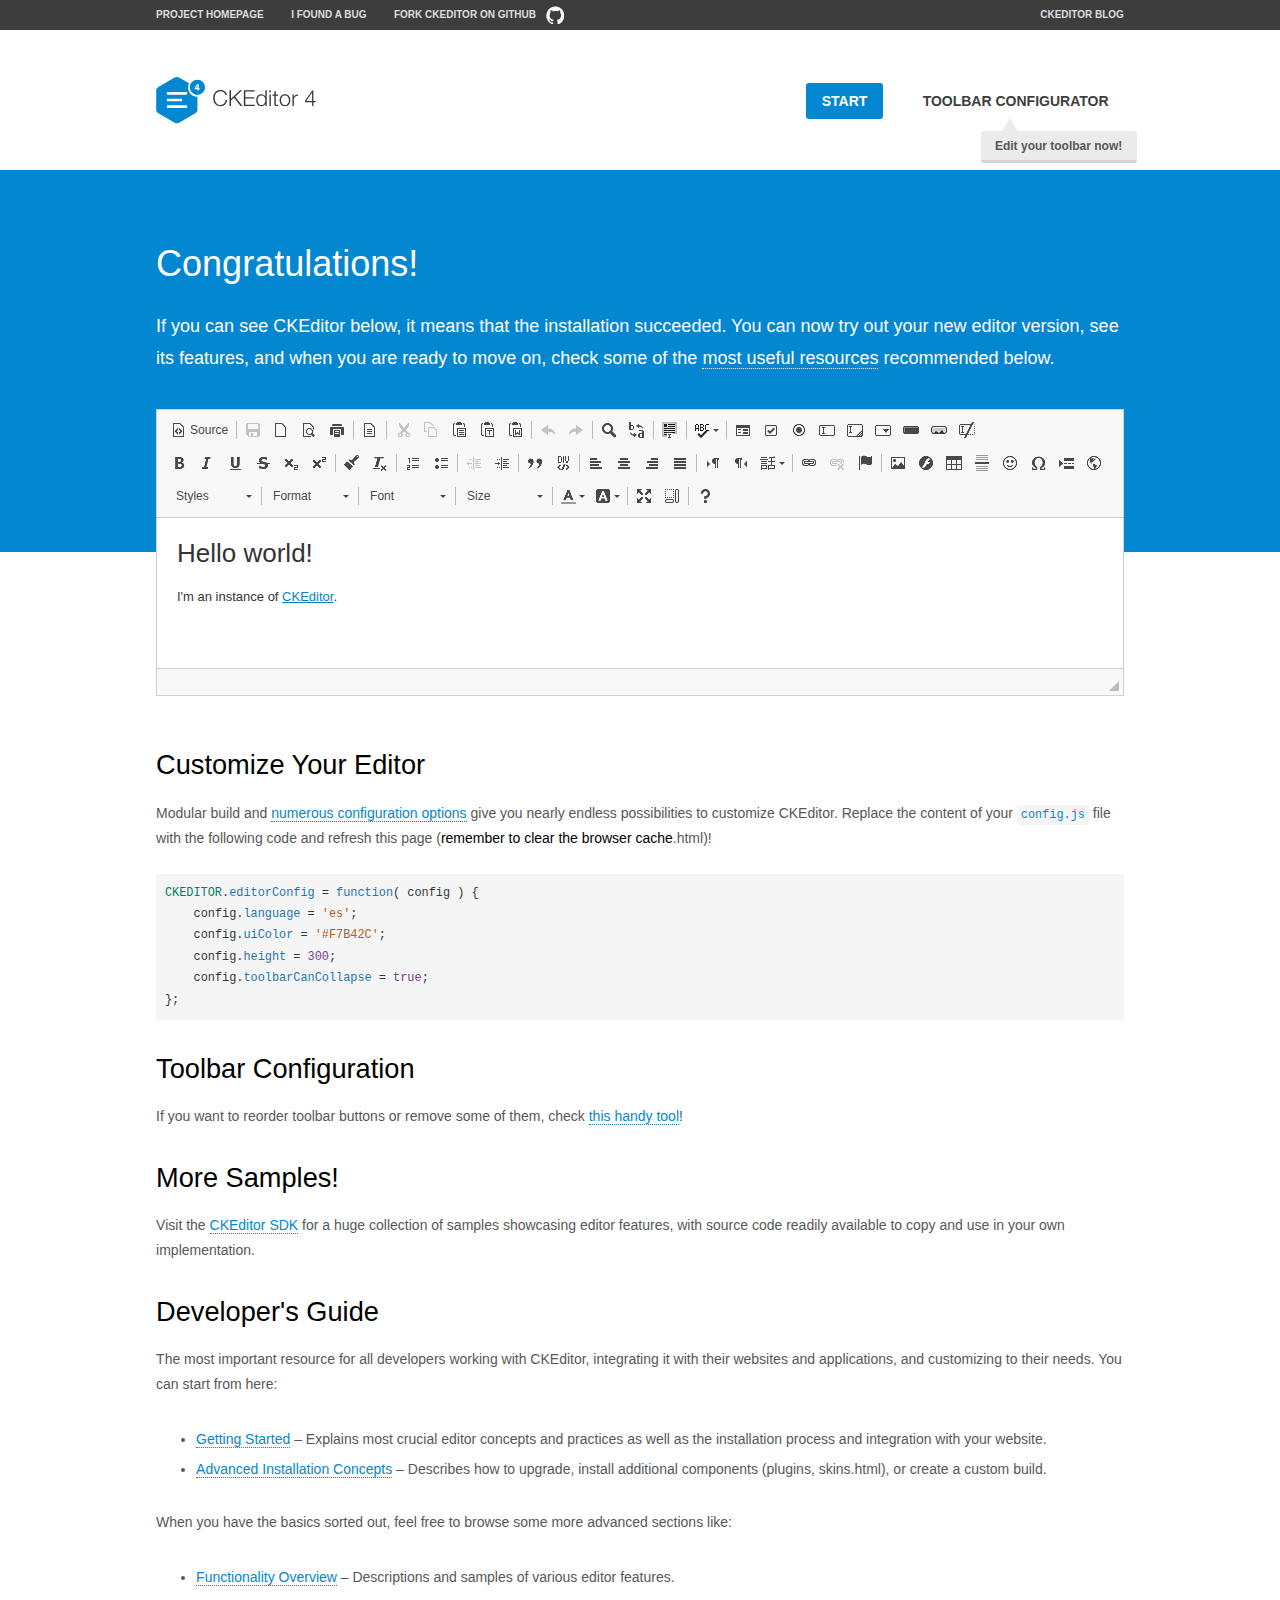
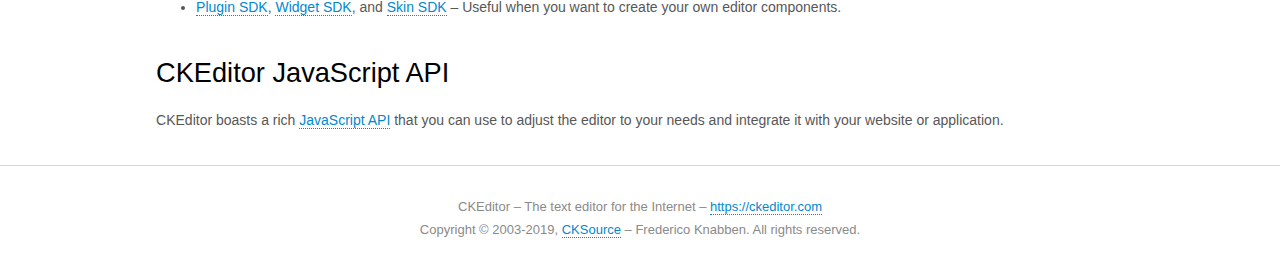
<file: ckeditor/samples/index.html>
<!DOCTYPE html>
<!--
Copyright (c) 2003-2019, CKSource - Frederico Knabben. All rights reserved.
For licensing, see LICENSE.md or https://ckeditor.com/legal/ckeditor-oss-license
-->
<html>
<head>
	<meta charset="utf-8">
	<title>CKEditor Sample</title>
	<script src="../ckeditor.js"></script>
	<script src="js/sample.js"></script>
	<link rel="stylesheet" href="css/samples.css">
	<link rel="stylesheet" href="toolbarconfigurator/lib/codemirror/neo.css">
</head>
<body id="main">

<nav class="navigation-a">
	<div class="grid-container">
		<ul class="navigation-a-left grid-width-70">
			<li><a href="https://ckeditor.com/ckeditor-4/">Project Homepage</a></li>
			<li><a href="https://github.com/ckeditor/ckeditor-dev/issues">I found a bug</a></li>
			<li><a href="https://github.com/ckeditor/ckeditor-dev" class="icon-pos-right icon-navigation-a-github">Fork CKEditor on GitHub</a></li>
		</ul>
		<ul class="navigation-a-right grid-width-30">
			<li><a href="https://ckeditor.com/blog/">CKEditor Blog</a></li>
		</ul>
	</div>
</nav>

<header class="header-a">
	<div class="grid-container">
		<h1 class="header-a-logo grid-width-30">
			<a href="index.html"><img src="img/logo.svg" onerror="this.src='img/logo.png'; this.onerror=null;" alt="CKEditor Sample"></a>
		</h1>

		<nav class="navigation-b grid-width-70">
			<ul>
				<li><a href="index.html" class="button-a button-a-background">Start</a></li>
				<li><a href="toolbarconfigurator/index.html" class="button-a">Toolbar configurator <span class="balloon-a balloon-a-nw">Edit your toolbar now!</span></a></li>
			</ul>
		</nav>
	</div>
</header>

<main>
	<div class="adjoined-top">
		<div class="grid-container">
			<div class="content grid-width-100">
				<h1>Congratulations!</h1>
				<p>
					If you can see CKEditor below, it means that the installation succeeded.
					You can now try out your new editor version, see its features, and when you are ready to move on, check some of the <a href="#sample-customize">most useful resources</a> recommended below.
				</p>
			</div>
		</div>
	</div>
	<div class="adjoined-bottom">
		<div class="grid-container">
			<div class="grid-width-100">
				<div id="editor">
					<h1>Hello world!</h1>
					<p>I'm an instance of <a href="https://ckeditor.com">CKEditor</a>.</p>
				</div>
			</div>
		</div>
	</div>

	<div class="grid-container">
		<div class="content grid-width-100">
			<section id="sample-customize">
				<h2>Customize Your Editor</h2>
				<p>Modular build and <a href="https://ckeditor.com/docs/ckeditor4/latest/guide/dev_configuration.html">numerous configuration options</a> give you nearly endless possibilities to customize CKEditor. Replace the content of your <code><a href="../config.js">config.js</a></code> file with the following code and refresh this page (<strong>remember to clear the browser cache</strong>.html)!</p>
		<pre class="cm-s-neo CodeMirror"><code><span style="padding-right: 0.1px;"><span class="cm-variable">CKEDITOR</span>.<span class="cm-property">editorConfig</span> <span class="cm-operator">=</span> <span class="cm-keyword">function</span>( <span class="cm-def">config</span> ) {</span>
<span style="padding-right: 0.1px;"><span class="cm-tab">	</span><span class="cm-variable-2">config</span>.<span class="cm-property">language</span> <span class="cm-operator">=</span> <span class="cm-string">'es'</span>;</span>
<span style="padding-right: 0.1px;"><span class="cm-tab">	</span><span class="cm-variable-2">config</span>.<span class="cm-property">uiColor</span> <span class="cm-operator">=</span> <span class="cm-string">'#F7B42C'</span>;</span>
<span style="padding-right: 0.1px;"><span class="cm-tab">	</span><span class="cm-variable-2">config</span>.<span class="cm-property">height</span> <span class="cm-operator">=</span> <span class="cm-number">300</span>;</span>
<span style="padding-right: 0.1px;"><span class="cm-tab">	</span><span class="cm-variable-2">config</span>.<span class="cm-property">toolbarCanCollapse</span> <span class="cm-operator">=</span> <span class="cm-atom">true</span>;</span>
<span style="padding-right: 0.1px;">};</span></code></pre>
			</section>

			<section>
				<h2>Toolbar Configuration</h2>
				<p>If you want to reorder toolbar buttons or remove some of them, check <a href="toolbarconfigurator/index.html">this handy tool</a>!</p>
			</section>

			<section>
				<h2>More Samples!</h2>
				<p>Visit the <a href="https://sdk.ckeditor.com">CKEditor SDK</a> for a huge collection of samples showcasing editor features, with source code readily available to copy and use in your own implementation.</p>
			</section>

			<section>
				<h2>Developer's Guide</h2>
				<p>The most important resource for all developers working with CKEditor, integrating it with their websites and applications, and customizing to their needs. You can start from here:</p>
				<ul>
					<li><a href="https://ckeditor.com/docs/ckeditor4/latest/guide/dev_installation.html">Getting Started</a> &ndash; Explains most crucial editor concepts and practices as well as the installation process and integration with your website.</li>
					<li><a href="https://ckeditor.com/docs/ckeditor4/latest/guide/dev_advanced_installation.html">Advanced Installation Concepts</a> &ndash; Describes how to upgrade, install additional components (plugins, skins.html), or create a custom build.</li>
				</ul>
					<p>When you have the basics sorted out, feel free to browse some more advanced sections like:</p>
				<ul>
					<li><a href="https://ckeditor.com/docs/ckeditor4/latest/guide/dev_features.html">Functionality Overview</a> &ndash; Descriptions and samples of various editor features.</li>
					<li><a href="https://ckeditor.com/docs/ckeditor4/latest/guide/plugin_sdk_intro.html">Plugin SDK</a>, <a href="https://ckeditor.com/docs/ckeditor4/latest/guide/widget_sdk_intro.html">Widget SDK</a>, and <a href="https://ckeditor.com/docs/ckeditor4/latest/guide/skin_sdk_intro.html">Skin SDK</a> &ndash; Useful when you want to create your own editor components.</li>
				</ul>
			</section>

			<section>
				<h2>CKEditor JavaScript API</h2>
				<p>CKEditor boasts a rich <a href="https://ckeditor.com/docs/ckeditor4/latest/api/index.html">JavaScript API</a> that you can use to adjust the editor to your needs and integrate it with your website or application.</p>
			</section>
		</div>
	</div>
</main>

<footer class="footer-a grid-container">
	<div class="grid-container">
		<p class="grid-width-100">
			CKEditor &ndash; The text editor for the Internet &ndash; <a class="samples" href="https://ckeditor.com/">https://ckeditor.com</a>
		</p>
		<p class="grid-width-100" id="copy">
			Copyright &copy; 2003-2019, <a class="samples" href="https://cksource.com/">CKSource</a> &ndash; Frederico Knabben. All rights reserved.
		</p>
	</div>
</footer>
<script>
	initSample();
</script>

</body>
</html>
</file>
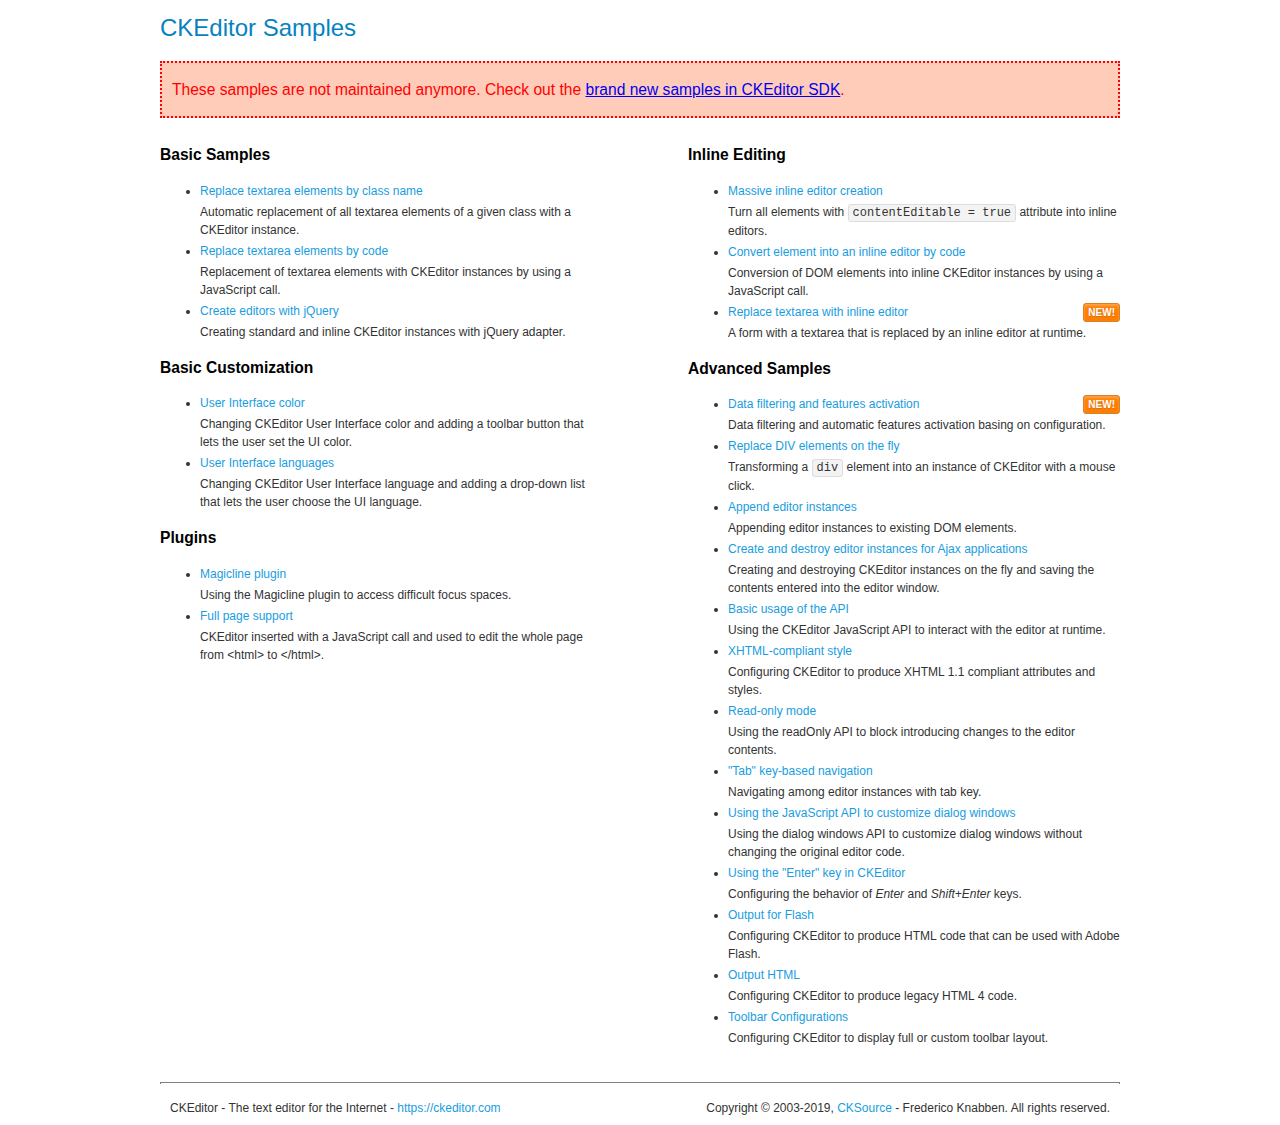
<file: ckeditor/samples/old/index.html>
<!DOCTYPE html>
<!--
Copyright (c) 2003-2019, CKSource - Frederico Knabben. All rights reserved.
For licensing, see LICENSE.md or https://ckeditor.com/legal/ckeditor-oss-license
-->
<html>
<head>
	<meta charset="utf-8">
	<title>CKEditor Samples</title>
	<link rel="stylesheet" href="sample.css">
</head>
<body>
	<h1 class="samples">
		CKEditor Samples
	</h1>
	<div class="warning deprecated">
		These samples are not maintained anymore. Check out the <a href="https://sdk.ckeditor.com/">brand new samples in CKEditor SDK</a>.
	</div>
	<div class="twoColumns">
		<div class="twoColumnsLeft">
			<h2 class="samples">
				Basic Samples
			</h2>
			<dl class="samples">
				<dt><a class="samples" href="replacebyclass.html">Replace textarea elements by class name</a></dt>
				<dd>Automatic replacement of all textarea elements of a given class with a CKEditor instance.</dd>

				<dt><a class="samples" href="replacebycode.html">Replace textarea elements by code</a></dt>
				<dd>Replacement of textarea elements with CKEditor instances by using a JavaScript call.</dd>

				<dt><a class="samples" href="jquery.html">Create editors with jQuery</a></dt>
				<dd>Creating standard and inline CKEditor instances with jQuery adapter.</dd>
			</dl>

			<h2 class="samples">
				Basic Customization
			</h2>
			<dl class="samples">
				<dt><a class="samples" href="uicolor.html">User Interface color</a></dt>
				<dd>Changing CKEditor User Interface color and adding a toolbar button that lets the user set the UI color.</dd>

				<dt><a class="samples" href="uilanguages.html">User Interface languages</a></dt>
				<dd>Changing CKEditor User Interface language and adding a drop-down list that lets the user choose the UI language.</dd>
			</dl>


			<h2 class="samples">Plugins</h2>
<dl class="samples">
<dt><a class="samples" href="magicline/magicline.html">Magicline plugin</a></dt>
<dd>Using the Magicline plugin to access difficult focus spaces.</dd>

<dt><a class="samples" href="wysiwygarea/fullpage.html">Full page support</a></dt>
<dd>CKEditor inserted with a JavaScript call and used to edit the whole page from &lt;html&gt; to &lt;/html&gt;.</dd>
</dl>
		</div>
		<div class="twoColumnsRight">
			<h2 class="samples">
				Inline Editing
			</h2>
			<dl class="samples">
				<dt><a class="samples" href="inlineall.html">Massive inline editor creation</a></dt>
				<dd>Turn all elements with <code>contentEditable = true</code> attribute into inline editors.</dd>

				<dt><a class="samples" href="inlinebycode.html">Convert element into an inline editor by code</a></dt>
				<dd>Conversion of DOM elements into inline CKEditor instances by using a JavaScript call.</dd>

				<dt><a class="samples" href="inlinetextarea.html">Replace textarea with inline editor</a> <span class="new">New!</span></dt>
				<dd>A form with a textarea that is replaced by an inline editor at runtime.</dd>

				
			</dl>

			<h2 class="samples">
				Advanced Samples
			</h2>
			<dl class="samples">
				<dt><a class="samples" href="datafiltering.html">Data filtering and features activation</a> <span class="new">New!</span></dt>
				<dd>Data filtering and automatic features activation basing on configuration.</dd>

				<dt><a class="samples" href="divreplace.html">Replace DIV elements on the fly</a></dt>
				<dd>Transforming a <code>div</code> element into an instance of CKEditor with a mouse click.</dd>

				<dt><a class="samples" href="appendto.html">Append editor instances</a></dt>
				<dd>Appending editor instances to existing DOM elements.</dd>

				<dt><a class="samples" href="ajax.html">Create and destroy editor instances for Ajax applications</a></dt>
				<dd>Creating and destroying CKEditor instances on the fly and saving the contents entered into the editor window.</dd>

				<dt><a class="samples" href="api.html">Basic usage of the API</a></dt>
				<dd>Using the CKEditor JavaScript API to interact with the editor at runtime.</dd>

				<dt><a class="samples" href="xhtmlstyle.html">XHTML-compliant style</a></dt>
				<dd>Configuring CKEditor to produce XHTML 1.1 compliant attributes and styles.</dd>

				<dt><a class="samples" href="readonly.html">Read-only mode</a></dt>
				<dd>Using the readOnly API to block introducing changes to the editor contents.</dd>

				<dt><a class="samples" href="tabindex.html">"Tab" key-based navigation</a></dt>
				<dd>Navigating among editor instances with tab key.</dd>


				
<dt><a class="samples" href="dialog/dialog.html">Using the JavaScript API to customize dialog windows</a></dt>
<dd>Using the dialog windows API to customize dialog windows without changing the original editor code.</dd>

<dt><a class="samples" href="enterkey/enterkey.html">Using the &quot;Enter&quot; key in CKEditor</a></dt>
<dd>Configuring the behavior of <em>Enter</em> and <em>Shift+Enter</em> keys.</dd>

<dt><a class="samples" href="htmlwriter/outputforflash.html">Output for Flash</a></dt>
<dd>Configuring CKEditor to produce HTML code that can be used with Adobe Flash.</dd>

<dt><a class="samples" href="htmlwriter/outputhtml.html">Output HTML</a></dt>
<dd>Configuring CKEditor to produce legacy HTML 4 code.</dd>

<dt><a class="samples" href="toolbar/toolbar.html">Toolbar Configurations</a></dt>
<dd>Configuring CKEditor to display full or custom toolbar layout.</dd>

			</dl>
		</div>
	</div>
	<div id="footer">
		<hr>
		<p>
			CKEditor - The text editor for the Internet - <a class="samples" href="https://ckeditor.com/">https://ckeditor.com</a>
		</p>
		<p id="copy">
			Copyright &copy; 2003-2019, <a class="samples" href="https://cksource.com/">CKSource</a> - Frederico Knabben. All rights reserved.
		</p>
	</div>
</body>
</html>
</file>
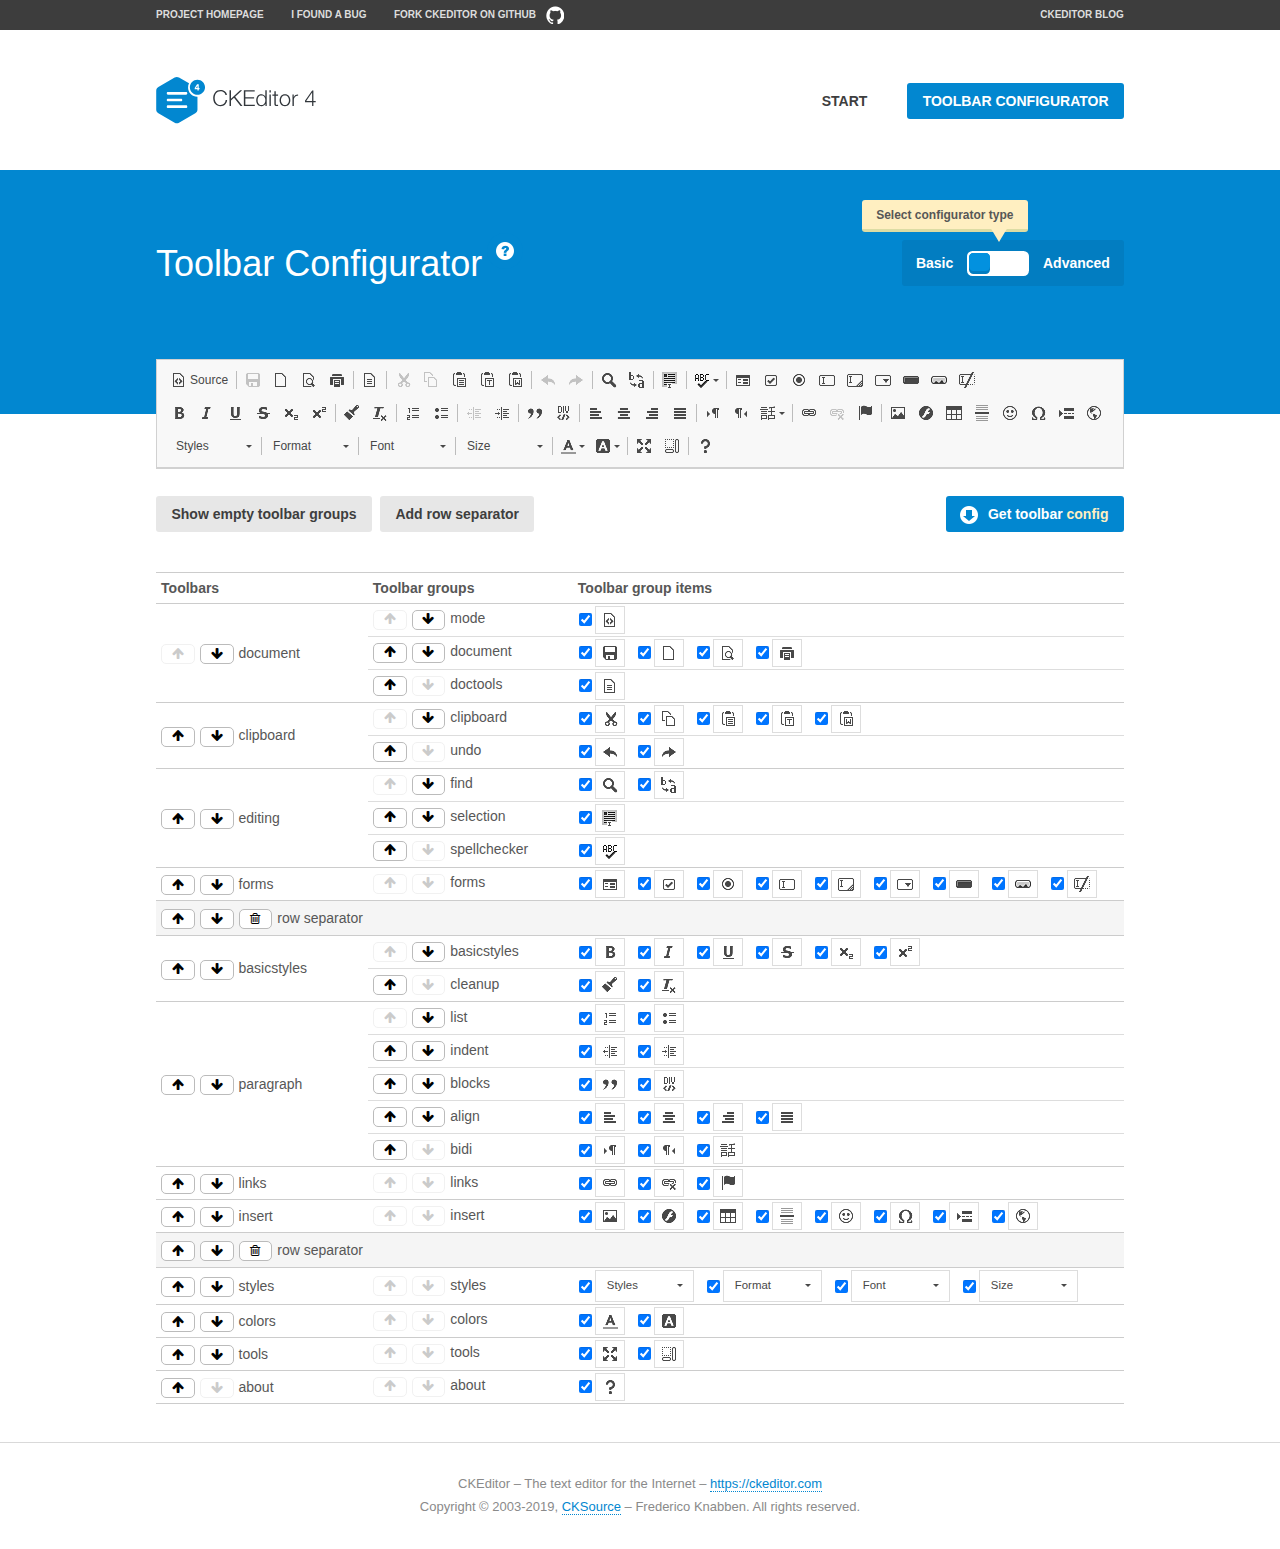
<file: ckeditor/samples/toolbarconfigurator/index.html>
<!DOCTYPE html>
<!--
Copyright (c) 2003-2019, CKSource - Frederico Knabben. All rights reserved.
For licensing, see LICENSE.md or https://ckeditor.com/legal/ckeditor-oss-license
-->
<!--[if IE 8]><html class="ie8"><![endif]-->
<!--[if gt IE 8]><html><![endif]-->
<!--[if !IE]><!--><html><!--<![endif]-->
<head>
	<meta charset="utf-8">
	<title>Toolbar Configurator</title>
	<script src="../../ckeditor.js"></script>
	<script>
		if ( CKEDITOR.env.ie && CKEDITOR.env.version < 9 )
			CKEDITOR.tools.enableHtml5Elements( document );
	</script>
	<link rel="stylesheet" href="lib/codemirror/codemirror.css">
	<link rel="stylesheet" href="lib/codemirror/show-hint.css">
	<link rel="stylesheet" href="lib/codemirror/neo.css">
	<link rel="stylesheet" href="css/fontello.css">
	<link rel="stylesheet" href="../css/samples.css">
</head>
<body id="toolbar">

<nav class="navigation-a">
	<div class="grid-container">
		<ul class="navigation-a-left grid-width-70">
			<li><a href="https://ckeditor.com/ckeditor-4/">Project Homepage</a></li>
			<li><a href="https://github.com/ckeditor/ckeditor-dev/issues">I found a bug</a></li>
			<li><a href="https://github.com/ckeditor/ckeditor-dev" class="icon-pos-right icon-navigation-a-github">Fork CKEditor on GitHub</a></li>
		</ul>
		<ul class="navigation-a-right grid-width-30">
			<li><a href="https://ckeditor.com/blog/">CKEditor Blog</a></li>
		</ul>
	</div>
</nav>

<header class="header-a">
	<div class="grid-container">
		<h1 class="header-a-logo grid-width-30">
			<a href="../index.html"><img src="../img/logo.svg" onerror="this.src='../img/logo.png'; this.onerror=null;" alt="CKEditor Logo"></a>
		</h1>
		<nav class="navigation-b grid-width-70">
			<ul>
				<li><a href="../index.html"  class="button-a">Start</a></li>
				<li><a href="index.html"  class="button-a button-a-background">Toolbar configurator</a></li>
			</ul>
		</nav>
	</div>
</header>

<main>
	<div class="adjoined-top">
		<div class="grid-container">
			<div class="content grid-width-100">
				<div class="grid-container-nested">
					<h1 class="grid-width-60">
						Toolbar Configurator
						<a href="#help-content" type="button" title="Configurator help" id="help" class="button-a button-a-background button-a-no-text icon-pos-left icon-question-mark">Help</a>
					</h1>

					<div class="grid-width-40 grid-switch-magic">
						<div class="switch">
							<span class="balloon-a balloon-a-se">Select configurator type</span>
							<input type="radio" name="radio" data-num="1" id="radio-basic" />
							<input type="radio" name="radio" data-num="2" id="radio-advanced" />
							<label data-for="1" for="radio-basic">Basic</label>
							<span class="switch-inner">
								<span class="handler"></span>
							</span>
							<label data-for="2" for="radio-advanced">Advanced</label>
						</div>
					</div>
				</div>
			</div>
		</div>
	</div>
	<div class="adjoined-bottom">
		<div class="grid-container">
			<div class="grid-width-100">
				<div class="editors-container">
					<div id="editor-basic"></div>
					<div id="editor-advanced"></div>
				</div>
			</div>
		</div>
	</div>

	<div class="grid-container configurator">
		<div class="content grid-width-100">
			<div class="configurator">
				<div>
					<div id="toolbarModifierWrapper"></div>
				</div>
			</div>
		</div>
	</div>

	<div id="help-content">
		<div class="grid-container">
			<div class="grid-width-100">
				<h2>What Am I Doing Here?</h2>

				<div class="grid-container grid-container-nested">
					<div class="basic">
						<div class="grid-width-50">
							<p>Arrange <a href="https://ckeditor.com/docs/ckeditor4/latest/api/CKEDITOR_config.html#cfg-toolbarGroups">toolbar groups</a>, toggle <a href="https://ckeditor.com/docs/ckeditor4/latest/api/CKEDITOR_config.html#cfg-removeButtons">button visibility</a> according to your needs and get your toolbar configuration.</p>
							<p>You can replace the content of the <a href="../../config.js"><code>config.js</code></a> file with the generated configuration. If you already set some configuration options you will need to merge both configurations.</p>
						</div>
						<div class="grid-width-50">
							<p>Read more about different ways of <a href="https://ckeditor.com/docs/ckeditor4/latest/guide/dev_configuration.html">setting configuration</a> and do not forget about <strong>clearing browser cache</strong>.</p>
							<p>Arranging toolbar groups is the recommended way of configuring the toolbar, but if you need more freedom you can use the <a href="#advanced">advanced configurator</a>.</p>
						</div>
					</div>
					<div class="advanced" style="display: none;">
						<div class="grid-width-50">
							<p>With this code editor you can edit your <a href="https://ckeditor.com/docs/ckeditor4/latest/api/CKEDITOR_config.html#cfg-toolbar">toolbar configuration</a> live.</p>
							<p>You can replace the content of the <a href="../../config.js"><code>config.js</code></a> file with the generated configuration. If you already set some configuration options you will need to merge both configurations.</p>
						</div>
						<div class="grid-width-50">
							<p>Read more about different ways of <a href="https://ckeditor.com/docs/ckeditor4/latest/guide/dev_configuration.html">setting configuration</a> and do not forget about <strong>clearing browser cache</strong>.</p>
						</div>
					</div>
				</div>

				<p class="grid-container grid-container-nested">
					<button type="button" class="help-content-close grid-width-100 button-a button-a-background">Got it. Let's play!</button>
				</p>
			</div>
		</div>
	</div>
</main>

<footer class="footer-a grid-container">
	<p class="grid-width-100">
		CKEditor &ndash; The text editor for the Internet &ndash; <a class="samples" href="https://ckeditor.com/">https://ckeditor.com</a>
	</p>
	<p class="grid-width-100" id="copy">
		Copyright &copy; 2003-2019, <a class="samples" href="https://cksource.com/">CKSource</a> &ndash; Frederico Knabben. All rights reserved.
	</p>
</footer>

<script src="lib/codemirror/codemirror.js"></script>
<script src="lib/codemirror/javascript.js"></script>
<script src="lib/codemirror/show-hint.js"></script>

<script src="js/fulltoolbareditor.js"></script>
<script src="js/abstracttoolbarmodifier.js"></script>
<script src="js/toolbarmodifier.js"></script>
<script src="js/toolbartextmodifier.js"></script>
<script src="../js/sf.js"></script>

<script>
	( function() {
		'use strict';

		var mode = ( window.location.hash.substr( 1 ) === 'advanced' ) ? 'advanced' : 'basic',
			configuratorSection = CKEDITOR.document.findOne( 'main > .grid-container.configurator' ),
			basicInstruction = CKEDITOR.document.findOne( '#help-content .basic' ),
			advancedInstruction = CKEDITOR.document.findOne( '#help-content .advanced' ),

			// Configurator mode switcher.
			modeSwitchBasic = CKEDITOR.document.getById( 'radio-basic' ),
			modeSwitchAdvanced = CKEDITOR.document.getById( 'radio-advanced' );

		// Initial setup
		function updateSwitcher() {
			if ( mode === 'advanced' ) {
				modeSwitchAdvanced.$.checked = true;
			} else {
				modeSwitchBasic.$.checked = true;
			}
		}

		updateSwitcher();

		CKEDITOR.document.getWindow().on( 'hashchange', function( e ) {
			var hash = window.location.hash.substr( 1 );
			if ( !( hash === 'advanced' || hash === 'basic' ) ) {
				return;
			}
			mode = hash;
			onToolbarsDone( mode );
		} );

		CKEDITOR.document.getWindow().on( 'resize', function() {
			updateToolbar( ( mode === 'basic' ? toolbarModifier : toolbarTextModifier )[ 'editorInstance' ] );
		} );

		function onRefresh( modifier ) {
			modifier = modifier || this;

			if ( mode === 'basic' && modifier instanceof ToolbarConfigurator.ToolbarTextModifier ) {
				return;
			}

			// CodeMirror container becomes visible, so we need to refresh and to avoid rendering problems.
			if ( mode === 'advanced' && modifier instanceof ToolbarConfigurator.ToolbarTextModifier ) {
				modifier.codeContainer.refresh();
			}

			updateToolbar( modifier.editorInstance );
		}

		function updateToolbar( editor ) {
			var editorContainer = editor.container;

			// Not always editor is loaded.
			if ( !editorContainer ) {
				return;
			}

			var displayStyle = editorContainer.getStyle( 'display' );

			editorContainer.setStyle( 'display', 'block' );

			var newHeight = editorContainer.getSize( 'height' );

			var newMarginTop = parseInt( editorContainer.getComputedStyle( 'margin-top' ), 10 );
			newMarginTop = ( isNaN( newMarginTop ) ? 0 : Number( newMarginTop ) );

			var newMarginBottom = parseInt( editorContainer.getComputedStyle( 'margin-bottom' ), 10 );
			newMarginBottom = ( isNaN( newMarginBottom ) ? 0 : Number( newMarginBottom ) );

			var result = newHeight + newMarginTop + newMarginBottom;

			editorContainer.setStyle( 'display', displayStyle );

			editor.container.getAscendant( 'div' ).setStyle( 'height', result + 'px' );
		}

		var toolbarModifier = new ToolbarConfigurator.ToolbarModifier( 'editor-basic' );

		var done = 0;
		toolbarModifier.init( onToolbarInit );
		toolbarModifier.onRefresh = onRefresh;

		CKEDITOR.document.getById( 'toolbarModifierWrapper' ).append( toolbarModifier.mainContainer );

		var toolbarTextModifier = new ToolbarConfigurator.ToolbarTextModifier( 'editor-advanced' );
		toolbarTextModifier.init( onToolbarInit );
		toolbarTextModifier.onRefresh = onRefresh;

		function onToolbarInit() {
			if ( ++done === 2 ) {
				onToolbarsDone();

				positionSticky.watch( CKEDITOR.document.findOne( '.toolbar' ), function() {
					return mode === 'advanced';
				} );
			}
		}

		function onToolbarsDone() {
			if ( mode === 'basic' ) {
				toggleModeBasic( false );
			} else {
				toggleModeAdvanced( false );
			}

			updateSwitcher();

			setTimeout( function() {
				CKEDITOR.document.findOne( '.editors-container' ).addClass( 'active' );
				CKEDITOR.document.findOne( '#toolbarModifierWrapper' ).addClass( 'active' );
			}, 200 );
		}

		CKEDITOR.document.getById( 'toolbarModifierWrapper' ).append( toolbarTextModifier.mainContainer );

		function toogleModeSwitch( onElement, offElement, onModifier, offModifier ) {
			onElement.addClass( 'fancy-button-active' );
			offElement.removeClass( 'fancy-button-active' );

			onModifier.showUI();
			offModifier.hideUI();
		}

		function toggleModeBasic( callOnRefresh ) {
			callOnRefresh = ( callOnRefresh !== false );
			mode = 'basic';
			window.location.hash = '#basic';
			toogleModeSwitch( modeSwitchBasic, modeSwitchAdvanced, toolbarModifier, toolbarTextModifier );

			configuratorSection.removeClass( 'freed-width' );
			basicInstruction.show();
			advancedInstruction.hide();

			callOnRefresh && onRefresh( toolbarModifier );
		}

		function toggleModeAdvanced( callOnRefresh ) {
			callOnRefresh = ( callOnRefresh !== false );
			mode = 'advanced';
			window.location.hash = '#advanced';
			toogleModeSwitch( modeSwitchAdvanced, modeSwitchBasic, toolbarTextModifier, toolbarModifier );

			configuratorSection.addClass( 'freed-width' );
			advancedInstruction.show();
			basicInstruction.hide();

			callOnRefresh && onRefresh( toolbarTextModifier );
		}

		modeSwitchBasic.on( 'click', toggleModeBasic );
		modeSwitchAdvanced.on( 'click', toggleModeAdvanced );

		//
		// Position:sticky for the toolbar.
		//

		// Will make elements behave like they were styled with position:sticky.
		var positionSticky = {
			// Store object: {
			// 		element: CKEDITOR.dom.element, // Element which will float.
			// 		placeholder: CKEDITOR.dom.element, // Placeholder which is place to prevent page bounce.
			// 		isFixed: boolean // Whether element float now.
			// }
			watched: [],

			active: [],

			staticContainer: null,

			init: function() {
				var element = CKEDITOR.dom.element.createFromHtml(
					'<div class="staticContainer">' +
						'<div class="grid-container" >' +
							'<div class="grid-width-100">' +
								'<div class="inner"></div>' +
							'</div>' +
						'</div>' +
					'</div>' );

				this.staticContainer = element.findOne( '.inner' );

				CKEDITOR.document.getBody().append( element );
			},

			watch: function( element, preventFunc ) {
				this.watched.push( {
					element: element,
					placeholder: new CKEDITOR.dom.element( 'div' ),
					isFixed: false,
					preventFunc: preventFunc
				} );
			},

			checkAll: function() {
				for ( var i = 0; i < this.watched.length; i++ ) {
					this.check( this.watched[ i ] );
				}
			},

			check: function( element ) {
				var isFixed = element.isFixed;
				var shouldBeFixed = this.shouldBeFixed( element );

				// Nothing to be done.
				if ( isFixed === shouldBeFixed ) {
					return;
				}

				var placeholder = element.placeholder;

				if ( isFixed ) {
					// Unfixing.

					element.element.insertBefore( placeholder );
					placeholder.remove();

					element.element.removeStyle( 'margin' );

					this.active.splice( CKEDITOR.tools.indexOf( this.active, element ), 1 );

				} else {
					// Fixing.
					placeholder.setStyle( 'width', element.element.getSize( 'width' ) + 'px' );
					placeholder.setStyle( 'height', element.element.getSize( 'height' ) + 'px' );
					placeholder.setStyle( 'margin-bottom', element.element.getComputedStyle( 'margin-bottom' ) );
					placeholder.setStyle( 'display', element.element.getComputedStyle( 'display' ) );
					placeholder.insertAfter( element.element );

					this.staticContainer.append( element.element );

					this.active.push( element );
				}

				element.isFixed = !element.isFixed;
			},

			shouldBeFixed: function( element ) {
				if ( element.preventFunc && element.preventFunc() ) {
					return false;
				}

				// If element is already fixed we are checking it's placeholder.
				var related = ( element.isFixed ? element.placeholder : element.element ),
					clientRect = related.$.getBoundingClientRect(),
					staticHeight = this.staticContainer.getSize('height' ),
					elemHeight = element.element.getSize( 'height' );

				if ( element.isFixed ) {
					return ( clientRect.top + elemHeight < staticHeight );
				} else {
					return ( clientRect.top < staticHeight );
				}
			}
		};

		positionSticky.init();

		CKEDITOR.document.getWindow().on( 'scroll',
			new CKEDITOR.tools.eventsBuffer( 100, positionSticky.checkAll, positionSticky ).input
		);

		// Make the toolbar sticky.
		positionSticky.watch( CKEDITOR.document.findOne( '.editors-container' ) );

		// Help button and help-content.
		( function() {
			var helpButton = CKEDITOR.document.getById( 'help' ),
				helpContent = CKEDITOR.document.getById( 'help-content' );

			// Don't show help button on IE8 because it's unsupported by Pico Modal.
			if ( CKEDITOR.env.ie && CKEDITOR.env.version == 8 ) {
				helpButton.hide();
			} else {
				// Display help modal when the button is clicked.
				helpButton.on( 'click', function( evt ) {
					SF.modal( {
						// Clone modal content from DOM.
						content: helpContent.getHtml(),

						afterCreate: function( modal ) {
							// Enable modal content button to close the modal.
							new CKEDITOR.dom.element( modal.modalElem() ).findOne( '.help-content-close' ).once( 'click', modal.close );
						}
					} ).show();
				} );
			}
		} )();
	} )();
</script>
</body>
</html>
</file>
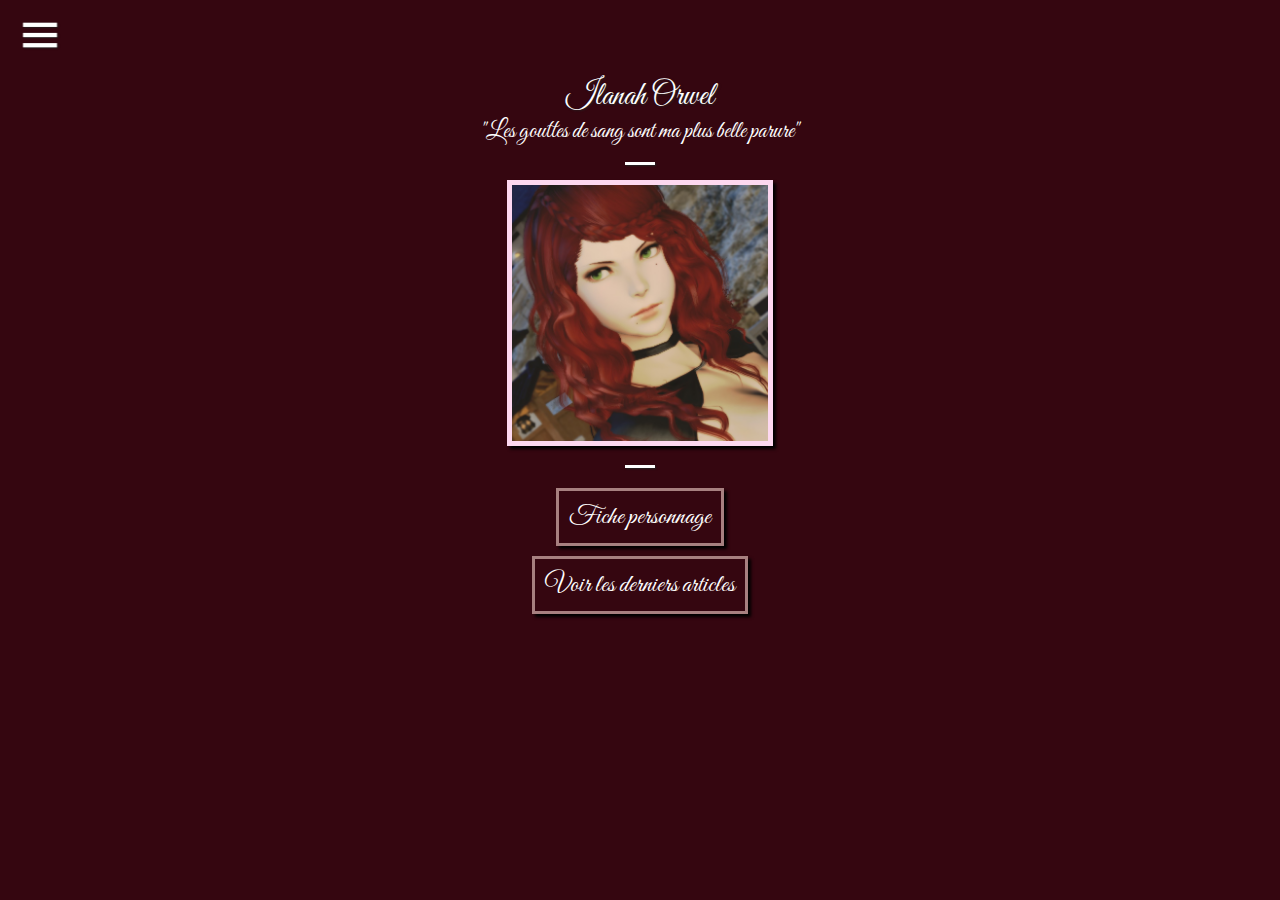
<file: ilanah.html>
<!DOCTYPE html>
<html lang="">

<head>
    <meta charset="utf-8">
    <meta name="viewport" content="width=device-width, initial-scale=1.0">
    <link href="css/style.css" type=text/css rel="stylesheet">
    <title>Blog de Yokolat</title>
</head>

<body>
   
   <!-- Menu & Header -->
    <div class="menu-tint menu-trigger menu-type"></div>
    <div class="menu menu-type">
        <div class="table">
            <div class="cell">
                <h1>Menu</h1>
                <div class="hr"></div>
                <a class="menu-item" href="index.html">Home</a>
                <a class="menu-item" href="#" >Galerie</a>
                <a class="menu-item" href="#" >Me contacter</a>
                <div class="hr"></div>
                <a class="menu-item" href="ilanah.html">Ilanah Orwel</a>               
                <a class="menu-item" href="miwa.html">Miwa Harper</a>
                <a class="menu-item" href="mide.html">Mide Noykin</a>
                <a class="menu-item" href="hinata.html">Hinata Sisyle</a>
                <a class="menu-item" href="roxane.html">Roxane Valeriant</a>
            </div>
        </div>
    </div>

    <div id="menu-trigger" class="menu-trigger">
        <div></div>
        <div></div>
        <div></div>
    </div>

   <!-- Content part -->
   
    <div class="container">
        <div class="table">
            <div class="cell">
                <div class="content">
                    <h1>Ilanah Orwel</h1>
                    <h2>"Les gouttes de sang sont ma plus belle parure"</h2>
                    <div class="hr"></div>
                    <div class="carte devant"><img id="ilanah" src="img/ilanah.png" width="20%"></div>
                    <div class="carte derriere"></div>
                    <div class="hr"></div>                
                </div>
            </div>
        </div><div class="bouton_acces">
            
        <a href="#"><button value="Fiche personnage" class="bouton">Fiche personnage</button></a><br>
        <a href="#"><button type="button" value="Retrouvez les derniers articles" class="bouton">Voir les derniers articles</button></a>
        </div>
        
<br><br>    </div>


</body>
<script src="js/jQuery.js"></script>
<script src="js/jquery.min.js"></script>
<script src="https://code.jquery.com/jquery-3.3.1.slim.min.js" integrity="sha384-q8i/X+965DzO0rT7abK41JStQIAqVgRVzpbzo5smXKp4YfRvH+8abtTE1Pi6jizo" crossorigin="anonymous"></script>
<script src="https://cdnjs.cloudflare.com/ajax/libs/popper.js/1.14.3/umd/popper.min.js" integrity="sha384-ZMP7rVo3mIykV+2+9J3UJ46jBk0WLaUAdn689aCwoqbBJiSnjAK/l8WvCWPIPm49" crossorigin="anonymous"></script>
<script src="https://stackpath.bootstrapcdn.com/bootstrap/4.1.3/js/bootstrap.min.js" integrity="sha384-ChfqqxuZUCnJSK3+MXmPNIyE6ZbWh2IMqE241rYiqJxyMiZ6OW/JmZQ5stwEULTy" crossorigin="anonymous"></script>
<script src="js/menu.js"></script>

</html>
</file>
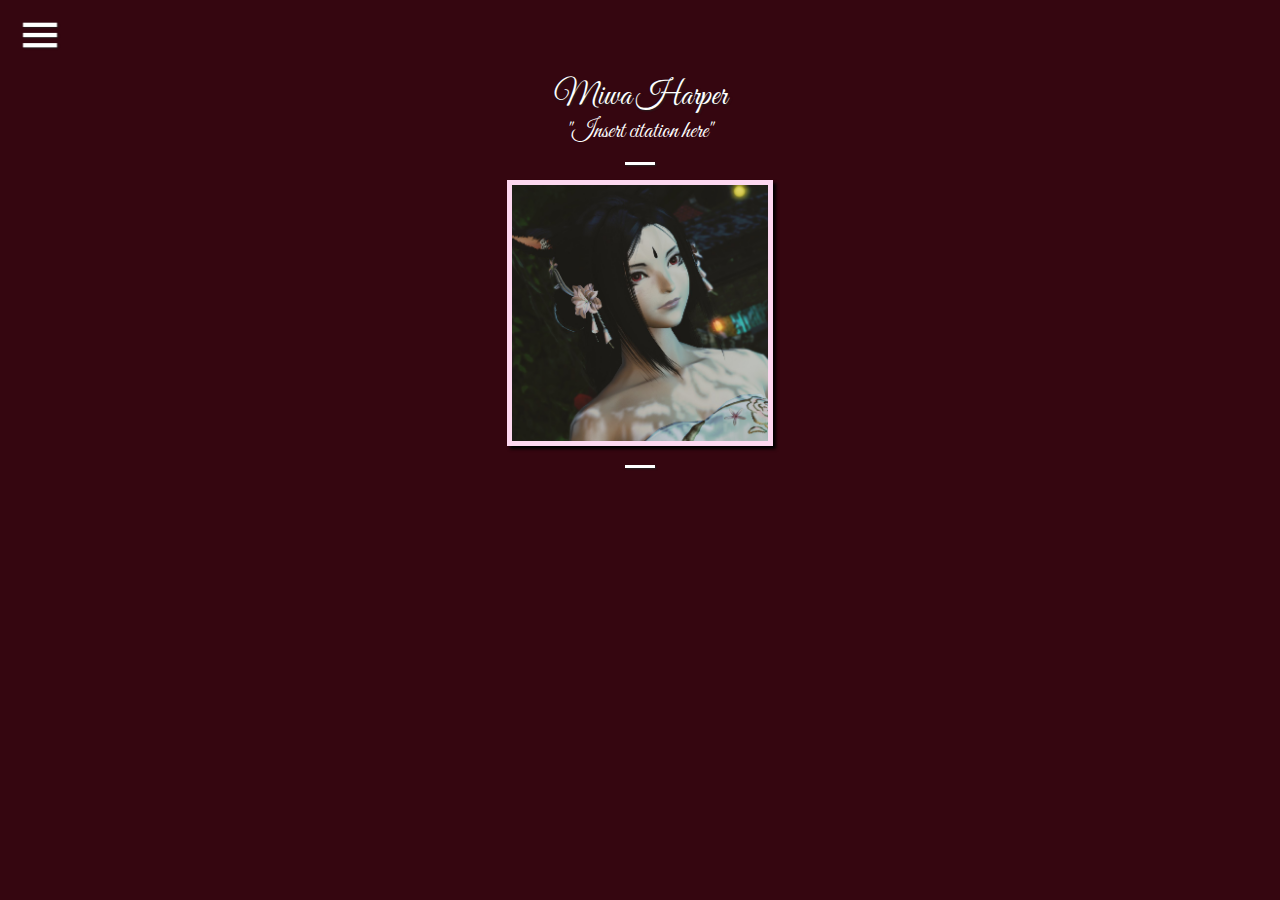
<file: miwa.html>
<!DOCTYPE html>
<html lang="">

<head>
    <meta charset="utf-8">
    <meta name="viewport" content="width=device-width, initial-scale=1.0">
    <link href="css/style.css" type=text/css rel="stylesheet">
    <title>Blog de Yokolat</title>
</head>

<body>
    <div class="menu-tint menu-trigger menu-type"></div>
    <div class="menu menu-type">
        <div class="table">
            <div class="cell">
                <h1>Menu</h1>
                <div class="hr"></div>
                <a class="menu-item" href="index.html">Home</a>
                <a class="menu-item">Me contacter</a>
                <div class="hr"></div>
                <a class="menu-item" href="ilanah.html">Ilanah Orwel</a>               
                <a class="menu-item" href="miwa.html">Miwa Harper</a>
                <a class="menu-item" href="mide.html">Mide Noykin</a>
                <a class="menu-item" href="hinata.html">Hinata Sisyle</a>
                <a class="menu-item" href="roxane.html">Roxane Valeriant</a>
            </div>
        </div>
    </div>

    <div id="menu-trigger" class="menu-trigger">
        <div></div>
        <div></div>
        <div></div>
    </div>

    <div class="container">
        <div class="table">
            <div class="cell">
                <div class="content">
                    <h1>Miwa Harper</h1>
                    <h2>"Insert citation here"</h2>
                    <div class="hr"></div>
                    <div class="carte devant"><img id="ilanah" src="img/miwa.png" width="20%"></div>
                    <div class="carte derriere"></div>
                    <div class="hr"></div>                
                </div>
                
            </div>
            
        </div>
        
    </div>


</body>
<script src="js/jQuery.js"></script>
<script src="js/jquery.min.js"></script>
<script src="https://code.jquery.com/jquery-3.3.1.slim.min.js" integrity="sha384-q8i/X+965DzO0rT7abK41JStQIAqVgRVzpbzo5smXKp4YfRvH+8abtTE1Pi6jizo" crossorigin="anonymous"></script>
<script src="https://cdnjs.cloudflare.com/ajax/libs/popper.js/1.14.3/umd/popper.min.js" integrity="sha384-ZMP7rVo3mIykV+2+9J3UJ46jBk0WLaUAdn689aCwoqbBJiSnjAK/l8WvCWPIPm49" crossorigin="anonymous"></script>
<script src="https://stackpath.bootstrapcdn.com/bootstrap/4.1.3/js/bootstrap.min.js" integrity="sha384-ChfqqxuZUCnJSK3+MXmPNIyE6ZbWh2IMqE241rYiqJxyMiZ6OW/JmZQ5stwEULTy" crossorigin="anonymous"></script>
<script src="js/menu.js"></script>

</html>
</file>
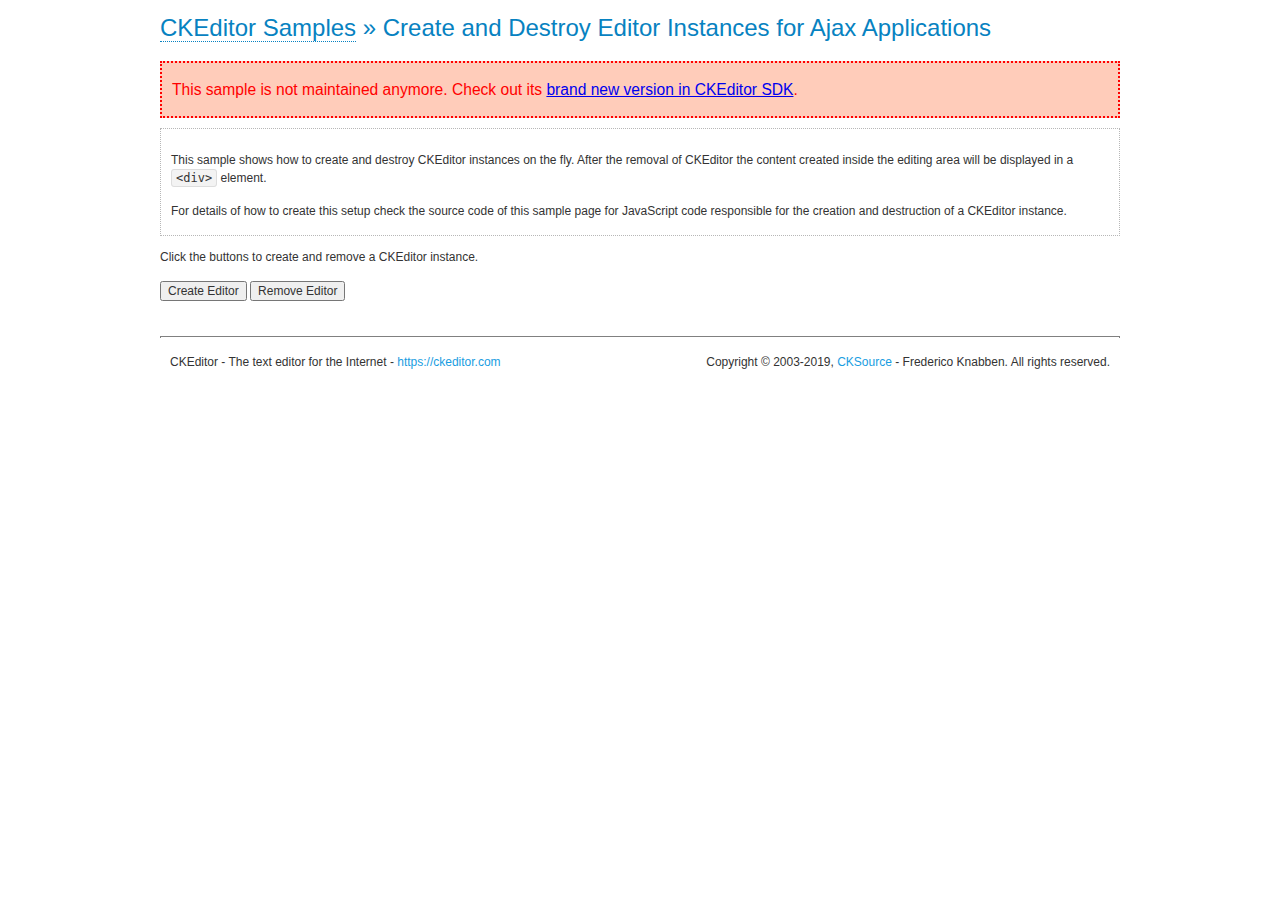
<file: ckeditor/samples/old/ajax.html>
<!DOCTYPE html>
<!--
Copyright (c) 2003-2019, CKSource - Frederico Knabben. All rights reserved.
For licensing, see LICENSE.md or https://ckeditor.com/legal/ckeditor-oss-license
-->
<html>
<head>
	<meta charset="utf-8">
	<title>Ajax &mdash; CKEditor Sample</title>
	<script src="../../ckeditor.js"></script>
	<link rel="stylesheet" href="sample.css">
	<script>

		var editor, html = '';

		function createEditor() {
			if ( editor )
				return;

			// Create a new editor inside the <div id="editor">, setting its value to html
			var config = {};
			editor = CKEDITOR.appendTo( 'editor', config, html );
		}

		function removeEditor() {
			if ( !editor )
				return;

			// Retrieve the editor contents. In an Ajax application, this data would be
			// sent to the server or used in any other way.
			document.getElementById( 'editorcontents' ).innerHTML = html = editor.getData();
			document.getElementById( 'contents' ).style.display = '';

			// Destroy the editor.
			editor.destroy();
			editor = null;
		}

	</script>
</head>
<body>
	<h1 class="samples">
		<a href="index.html">CKEditor Samples</a> &raquo; Create and Destroy Editor Instances for Ajax Applications
	</h1>
	<div class="warning deprecated">
		This sample is not maintained anymore. Check out its <a href="https://sdk.ckeditor.com/samples/saveajax.html">brand new version in CKEditor SDK</a>.
	</div>
	<div class="description">
		<p>
			This sample shows how to create and destroy CKEditor instances on the fly. After the removal of CKEditor the content created inside the editing
			area will be displayed in a <code>&lt;div&gt;</code> element.
		</p>
		<p>
			For details of how to create this setup check the source code of this sample page
			for JavaScript code responsible for the creation and destruction of a CKEditor instance.
		</p>
	</div>
	<p>Click the buttons to create and remove a CKEditor instance.</p>
	<p>
		<input onclick="createEditor();" type="button" value="Create Editor">
		<input onclick="removeEditor();" type="button" value="Remove Editor">
	</p>
	<!-- This div will hold the editor. -->
	<div id="editor">
	</div>
	<div id="contents" style="display: none">
		<p>
			Edited Contents:
		</p>
		<!-- This div will be used to display the editor contents. -->
		<div id="editorcontents">
		</div>
	</div>
	<div id="footer">
		<hr>
		<p>
			CKEditor - The text editor for the Internet - <a class="samples" href="https://ckeditor.com/">https://ckeditor.com</a>
		</p>
		<p id="copy">
			Copyright &copy; 2003-2019, <a class="samples" href="https://cksource.com/">CKSource</a> - Frederico
			Knabben. All rights reserved.
		</p>
	</div>
</body>
</html>
</file>
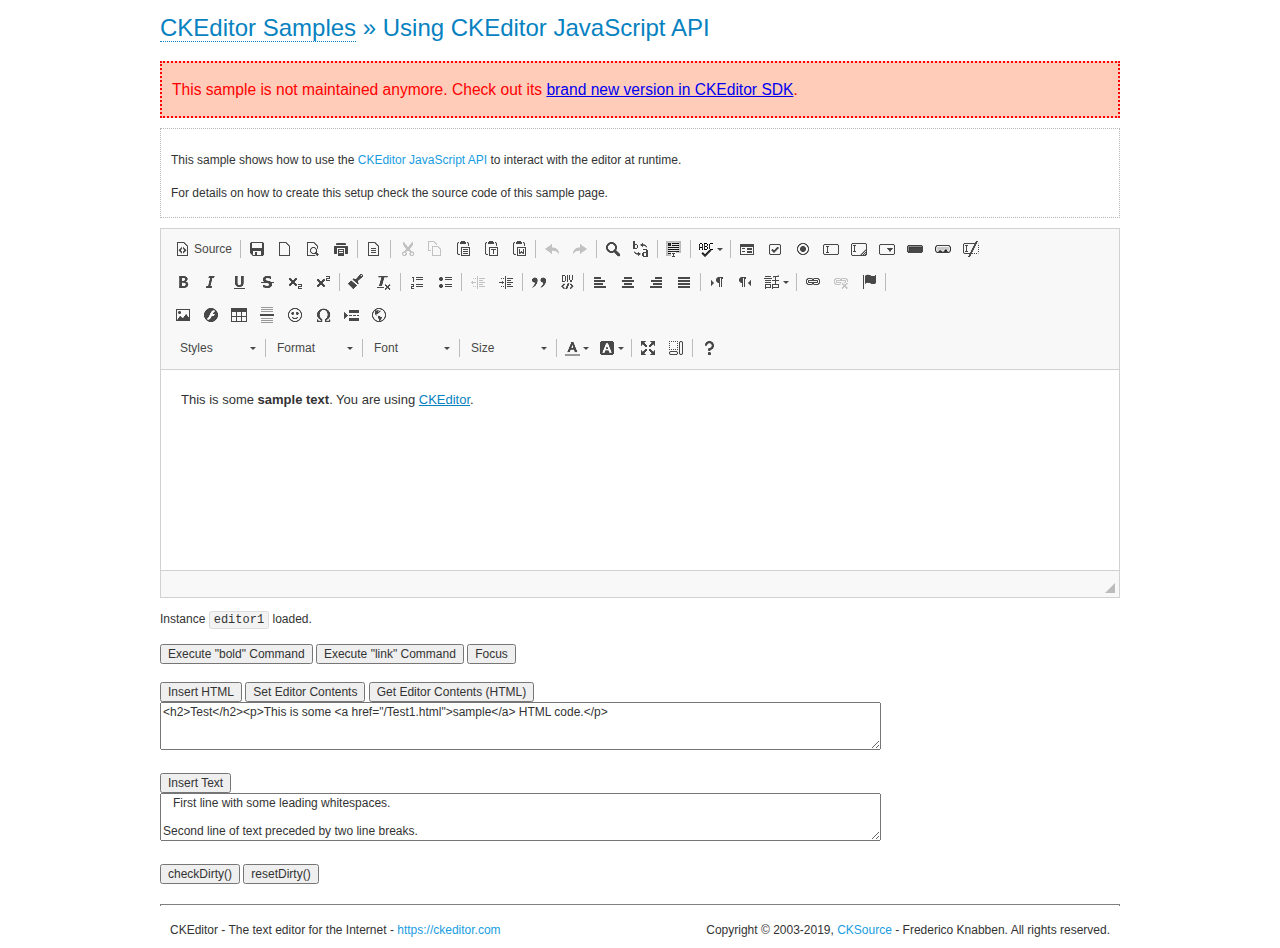
<file: ckeditor/samples/old/api.html>
<!DOCTYPE html>
<!--
Copyright (c) 2003-2019, CKSource - Frederico Knabben. All rights reserved.
For licensing, see LICENSE.md or https://ckeditor.com/legal/ckeditor-oss-license
-->
<html>
<head>
	<meta charset="utf-8">
	<title>API Usage &mdash; CKEditor Sample</title>
	<script src="../../ckeditor.js"></script>
	<link href="sample.css" rel="stylesheet">
	<script>

// The instanceReady event is fired, when an instance of CKEditor has finished
// its initialization.
CKEDITOR.on( 'instanceReady', function( ev ) {
	// Show the editor name and description in the browser status bar.
	document.getElementById( 'eMessage' ).innerHTML = 'Instance <code>' + ev.editor.name + '<\/code> loaded.';

	// Show this sample buttons.
	document.getElementById( 'eButtons' ).style.display = 'block';
});

function InsertHTML() {
	// Get the editor instance that we want to interact with.
	var editor = CKEDITOR.instances.editor1;
	var value = document.getElementById( 'htmlArea' ).value;

	// Check the active editing mode.
	if ( editor.mode == 'wysiwyg' )
	{
		// Insert HTML code.
		// https://ckeditor.com/docs/ckeditor4/latest/api/CKEDITOR_editor.html#method-insertHtml
		editor.insertHtml( value );
	}
	else
		alert( 'You must be in WYSIWYG mode!' );
}

function InsertText() {
	// Get the editor instance that we want to interact with.
	var editor = CKEDITOR.instances.editor1;
	var value = document.getElementById( 'txtArea' ).value;

	// Check the active editing mode.
	if ( editor.mode == 'wysiwyg' )
	{
		// Insert as plain text.
		// https://ckeditor.com/docs/ckeditor4/latest/api/CKEDITOR_editor.html#method-insertText
		editor.insertText( value );
	}
	else
		alert( 'You must be in WYSIWYG mode!' );
}

function SetContents() {
	// Get the editor instance that we want to interact with.
	var editor = CKEDITOR.instances.editor1;
	var value = document.getElementById( 'htmlArea' ).value;

	// Set editor contents (replace current contents).
	// https://ckeditor.com/docs/ckeditor4/latest/api/CKEDITOR_editor.html#method-setData
	editor.setData( value );
}

function GetContents() {
	// Get the editor instance that you want to interact with.
	var editor = CKEDITOR.instances.editor1;

	// Get editor contents
	// https://ckeditor.com/docs/ckeditor4/latest/api/CKEDITOR_editor.html#method-getData
	alert( editor.getData() );
}

function ExecuteCommand( commandName ) {
	// Get the editor instance that we want to interact with.
	var editor = CKEDITOR.instances.editor1;

	// Check the active editing mode.
	if ( editor.mode == 'wysiwyg' )
	{
		// Execute the command.
		// https://ckeditor.com/docs/ckeditor4/latest/api/CKEDITOR_editor.html#method-execCommand
		editor.execCommand( commandName );
	}
	else
		alert( 'You must be in WYSIWYG mode!' );
}

function CheckDirty() {
	// Get the editor instance that we want to interact with.
	var editor = CKEDITOR.instances.editor1;
	// Checks whether the current editor contents present changes when compared
	// to the contents loaded into the editor at startup
	// https://ckeditor.com/docs/ckeditor4/latest/api/CKEDITOR_editor.html#method-checkDirty
	alert( editor.checkDirty() );
}

function ResetDirty() {
	// Get the editor instance that we want to interact with.
	var editor = CKEDITOR.instances.editor1;
	// Resets the "dirty state" of the editor (see CheckDirty())
	// https://ckeditor.com/docs/ckeditor4/latest/api/CKEDITOR_editor.html#method-resetDirty
	editor.resetDirty();
	alert( 'The "IsDirty" status has been reset' );
}

function Focus() {
	CKEDITOR.instances.editor1.focus();
}

function onFocus() {
	document.getElementById( 'eMessage' ).innerHTML = '<b>' + this.name + ' is focused </b>';
}

function onBlur() {
	document.getElementById( 'eMessage' ).innerHTML = this.name + ' lost focus';
}

	</script>

</head>
<body>
	<h1 class="samples">
		<a href="index.html">CKEditor Samples</a> &raquo; Using CKEditor JavaScript API
	</h1>
	<div class="warning deprecated">
		This sample is not maintained anymore. Check out its <a href="https://sdk.ckeditor.com/samples/api.html">brand new version in CKEditor SDK</a>.
	</div>
	<div class="description">
	<p>
		This sample shows how to use the
		<a class="samples" href="https://ckeditor.com/docs/ckeditor4/latest/api/CKEDITOR_editor.html">CKEditor JavaScript API</a>
		to interact with the editor at runtime.
	</p>
	<p>
		For details on how to create this setup check the source code of this sample page.
	</p>
	</div>

	<!-- This <div> holds alert messages to be display in the sample page. -->
	<div id="alerts">
		<noscript>
			<p>
				<strong>CKEditor requires JavaScript to run</strong>. In a browser with no JavaScript
				support, like yours, you should still see the contents (HTML data) and you should
				be able to edit it normally, without a rich editor interface.
			</p>
		</noscript>
	</div>
	<form action="../../../samples/sample_posteddata.php" method="post">
		<textarea cols="100" id="editor1" name="editor1" rows="10">&lt;p&gt;This is some &lt;strong&gt;sample text&lt;/strong&gt;. You are using &lt;a href="https://ckeditor.com/"&gt;CKEditor&lt;/a&gt;.&lt;/p&gt;</textarea>

		<script>
			// Replace the <textarea id="editor1"> with an CKEditor instance.
			CKEDITOR.replace( 'editor1', {
				on: {
					focus: onFocus,
					blur: onBlur,

					// Check for availability of corresponding plugins.
					pluginsLoaded: function( evt ) {
						var doc = CKEDITOR.document, ed = evt.editor;
						if ( !ed.getCommand( 'bold' ) )
							doc.getById( 'exec-bold' ).hide();
						if ( !ed.getCommand( 'link' ) )
							doc.getById( 'exec-link' ).hide();
					}
				}
			});
		</script>

		<p id="eMessage">
		</p>

		<div id="eButtons" style="display: none">
			<input id="exec-bold" onclick="ExecuteCommand('bold');" type="button" value="Execute &quot;bold&quot; Command">
			<input id="exec-link" onclick="ExecuteCommand('link');" type="button" value="Execute &quot;link&quot; Command">
			<input onclick="Focus();" type="button" value="Focus">
			<br><br>
			<input onclick="InsertHTML();" type="button" value="Insert HTML">
			<input onclick="SetContents();" type="button" value="Set Editor Contents">
			<input onclick="GetContents();" type="button" value="Get Editor Contents (HTML)">
			<br>
			<textarea cols="100" id="htmlArea" rows="3">&lt;h2&gt;Test&lt;/h2&gt;&lt;p&gt;This is some &lt;a href="/Test1.html"&gt;sample&lt;/a&gt; HTML code.&lt;/p&gt;</textarea>
			<br>
			<br>
			<input onclick="InsertText();" type="button" value="Insert Text">
			<br>
			<textarea cols="100" id="txtArea" rows="3">   First line with some leading whitespaces.

Second line of text preceded by two line breaks.</textarea>
			<br>
			<br>
			<input onclick="CheckDirty();" type="button" value="checkDirty()">
			<input onclick="ResetDirty();" type="button" value="resetDirty()">
		</div>
	</form>
	<div id="footer">
		<hr>
		<p>
			CKEditor - The text editor for the Internet - <a class="samples" href="https://ckeditor.com/">https://ckeditor.com</a>
		</p>
		<p id="copy">
			Copyright &copy; 2003-2019, <a class="samples" href="https://cksource.com/">CKSource</a> - Frederico
			Knabben. All rights reserved.
		</p>
	</div>
</body>
</html>
</file>
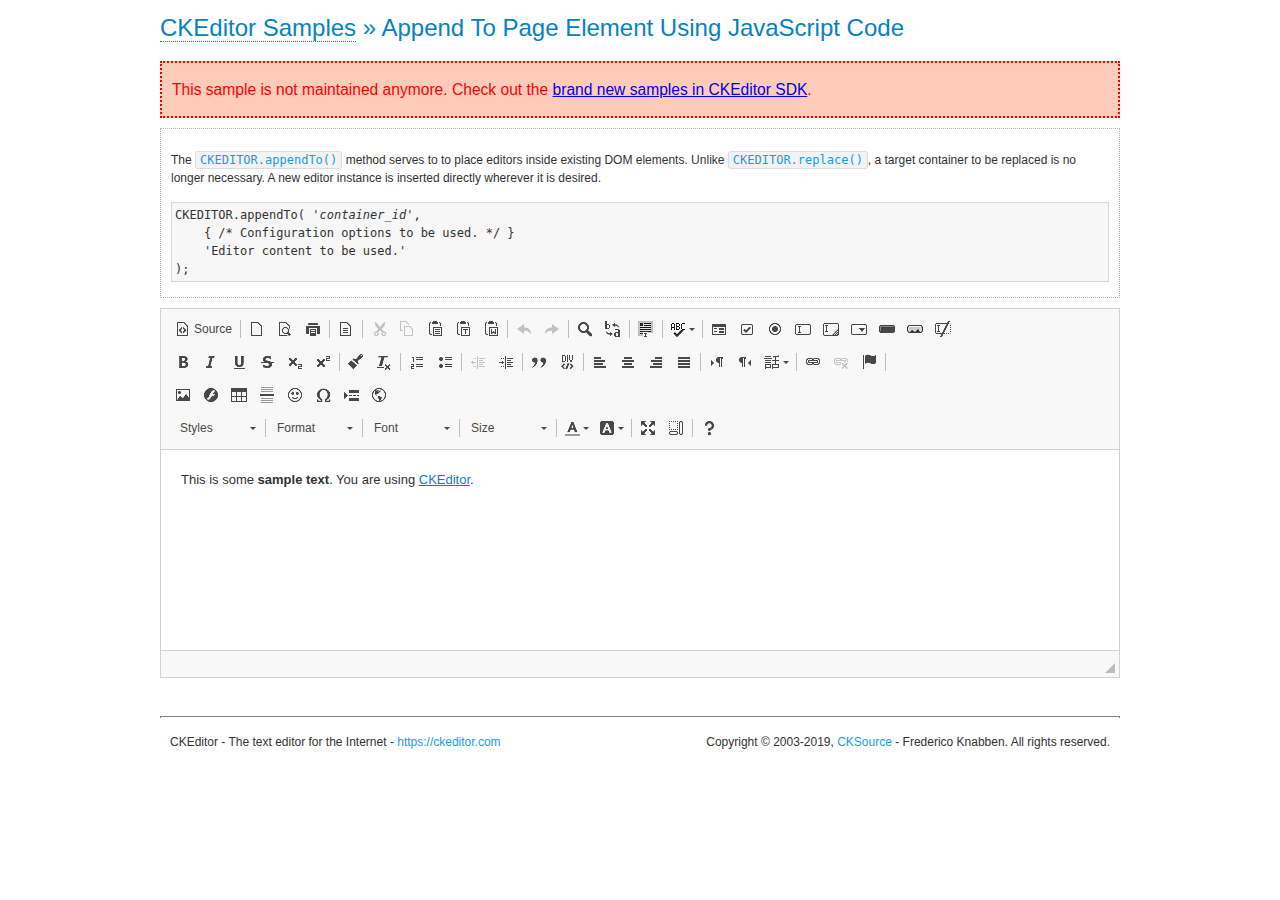
<file: ckeditor/samples/old/appendto.html>
<!DOCTYPE html>
<!--
Copyright (c) 2003-2019, CKSource - Frederico Knabben. All rights reserved.
For licensing, see LICENSE.md or https://ckeditor.com/legal/ckeditor-oss-license
-->
<html>
<head>
	<meta charset="utf-8">
	<title>Append To Page Element Using JavaScript Code &mdash; CKEditor Sample</title>
	<script src="../../ckeditor.js"></script>
	<link rel="stylesheet" href="sample.css">
</head>
<body>
	<h1 class="samples">
		<a href="index.html">CKEditor Samples</a> &raquo; Append To Page Element Using JavaScript Code
	</h1>
	<div class="warning deprecated">
		This sample is not maintained anymore. Check out the <a href="https://sdk.ckeditor.com/">brand new samples in CKEditor SDK</a>.
	</div>
	<div id="section1">
		<div class="description">
			<p>
				The <code><a class="samples" href="https://ckeditor.com/docs/ckeditor4/latest/api/CKEDITOR.html#method-appendTo">CKEDITOR.appendTo()</a></code> method serves to to place editors inside existing DOM elements. Unlike <code><a class="samples" href="https://ckeditor.com/docs/ckeditor4/latest/api/CKEDITOR.html#method-replace">CKEDITOR.replace()</a></code>,
				a target container to be replaced is no longer necessary. A new editor
				instance is inserted directly wherever it is desired.
			</p>
<pre class="samples">CKEDITOR.appendTo( '<em>container_id</em>',
	{ /* Configuration options to be used. */ }
	'Editor content to be used.'
);</pre>
		</div>
		<script>

			// This call can be placed at any point after the
			// DOM element to append CKEditor to or inside the <head><script>
			// in a window.onload event handler.

			// Append a CKEditor instance using the default configuration and the
			// provided content to the <div> element of ID "section1".
			CKEDITOR.appendTo( 'section1',
				null,
				'<p>This is some <strong>sample text</strong>. You are using <a href="https://ckeditor.com/">CKEditor</a>.</p>'
			);

		</script>
	</div>
	<br>
	<div id="footer">
		<hr>
		<p>
			CKEditor - The text editor for the Internet - <a class="samples" href="https://ckeditor.com/">https://ckeditor.com</a>
		</p>
		<p id="copy">
			Copyright &copy; 2003-2019, <a class="samples" href="https://cksource.com/">CKSource</a> - Frederico
			Knabben. All rights reserved.
		</p>
	</div>
</body>
</html>
</file>
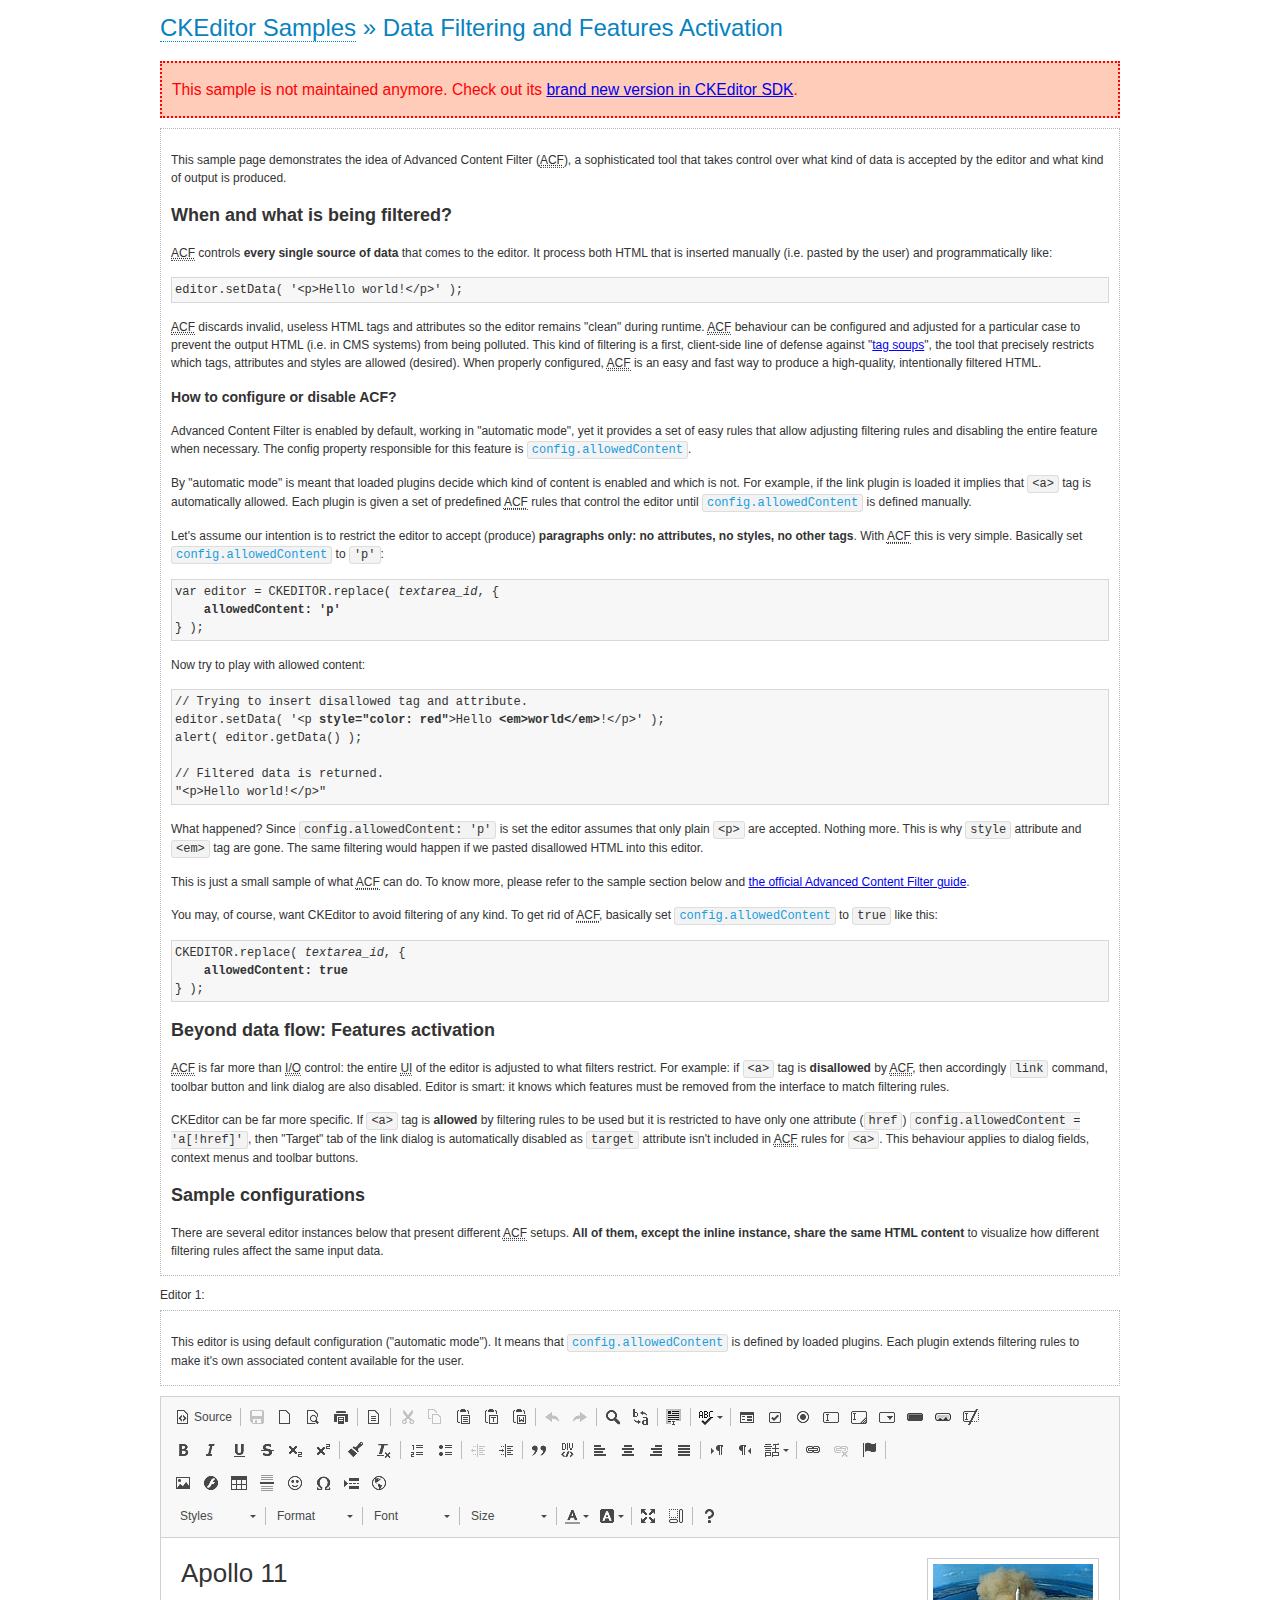
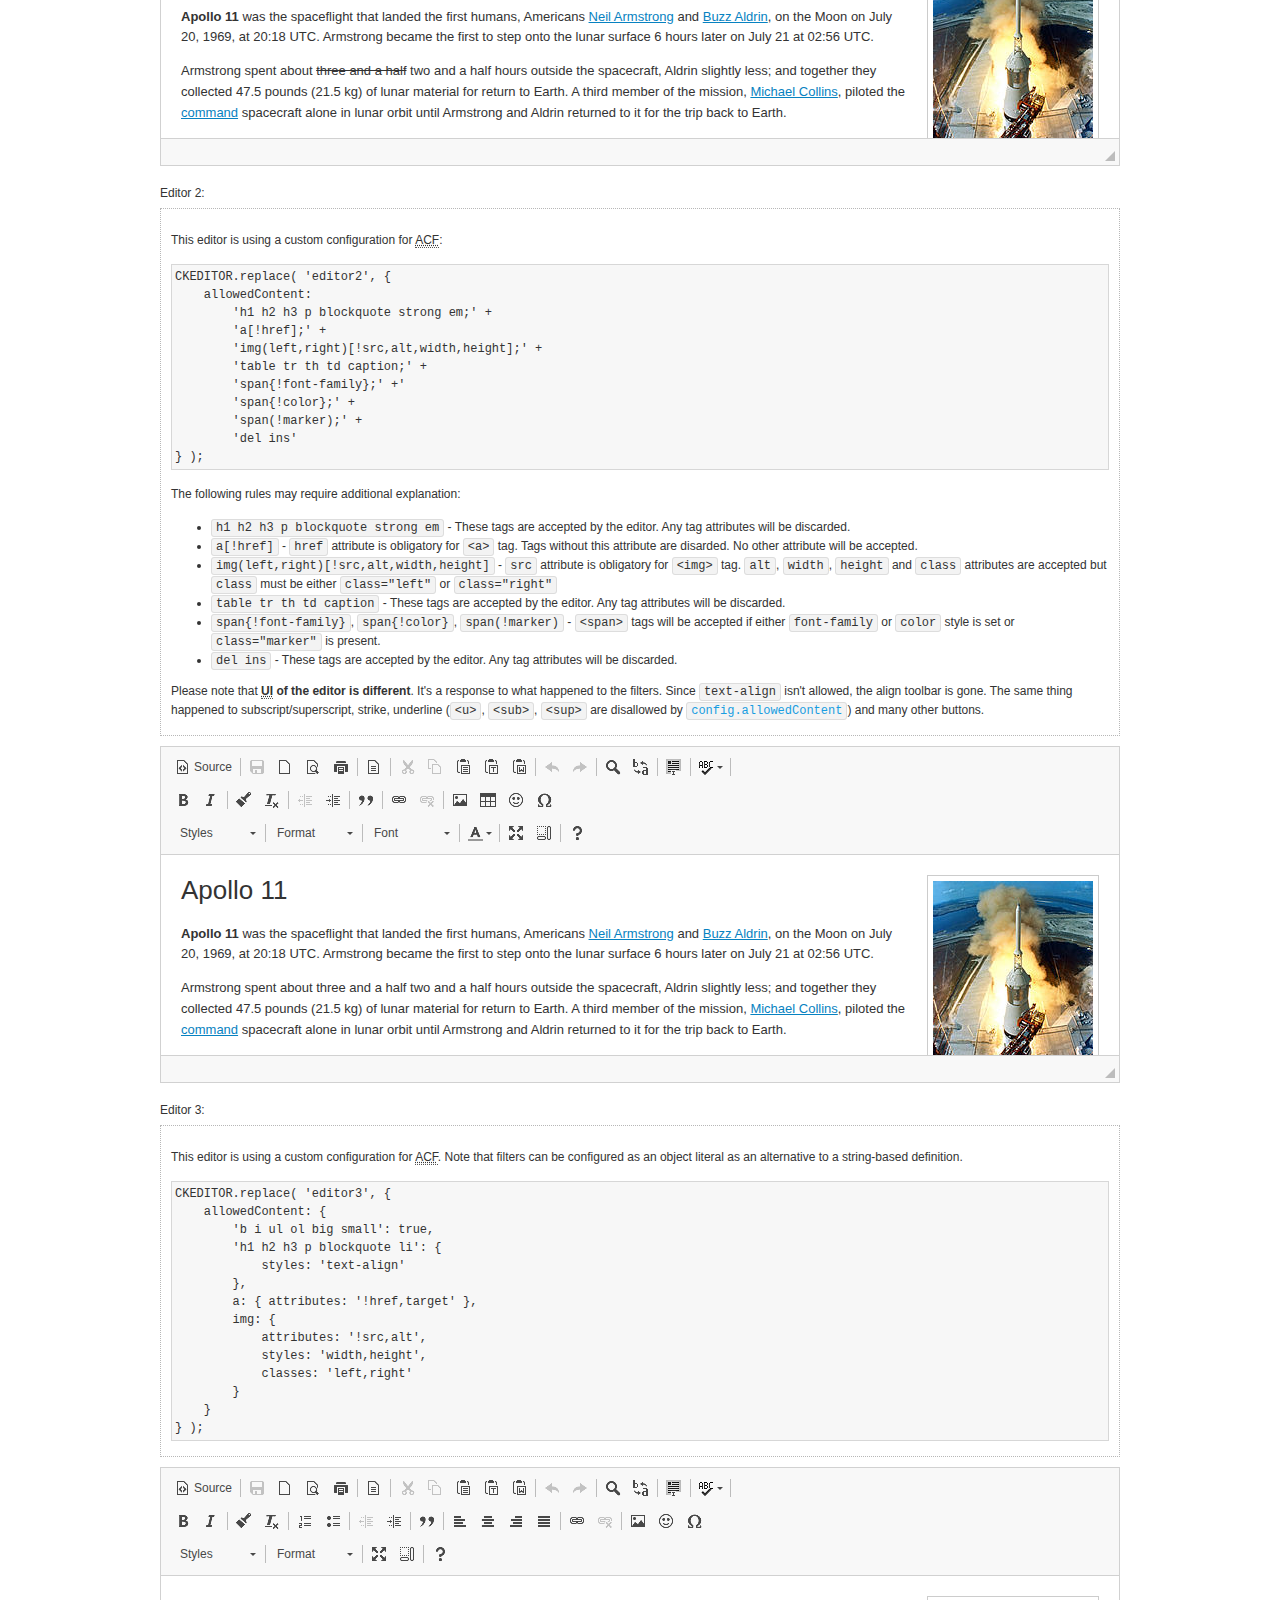
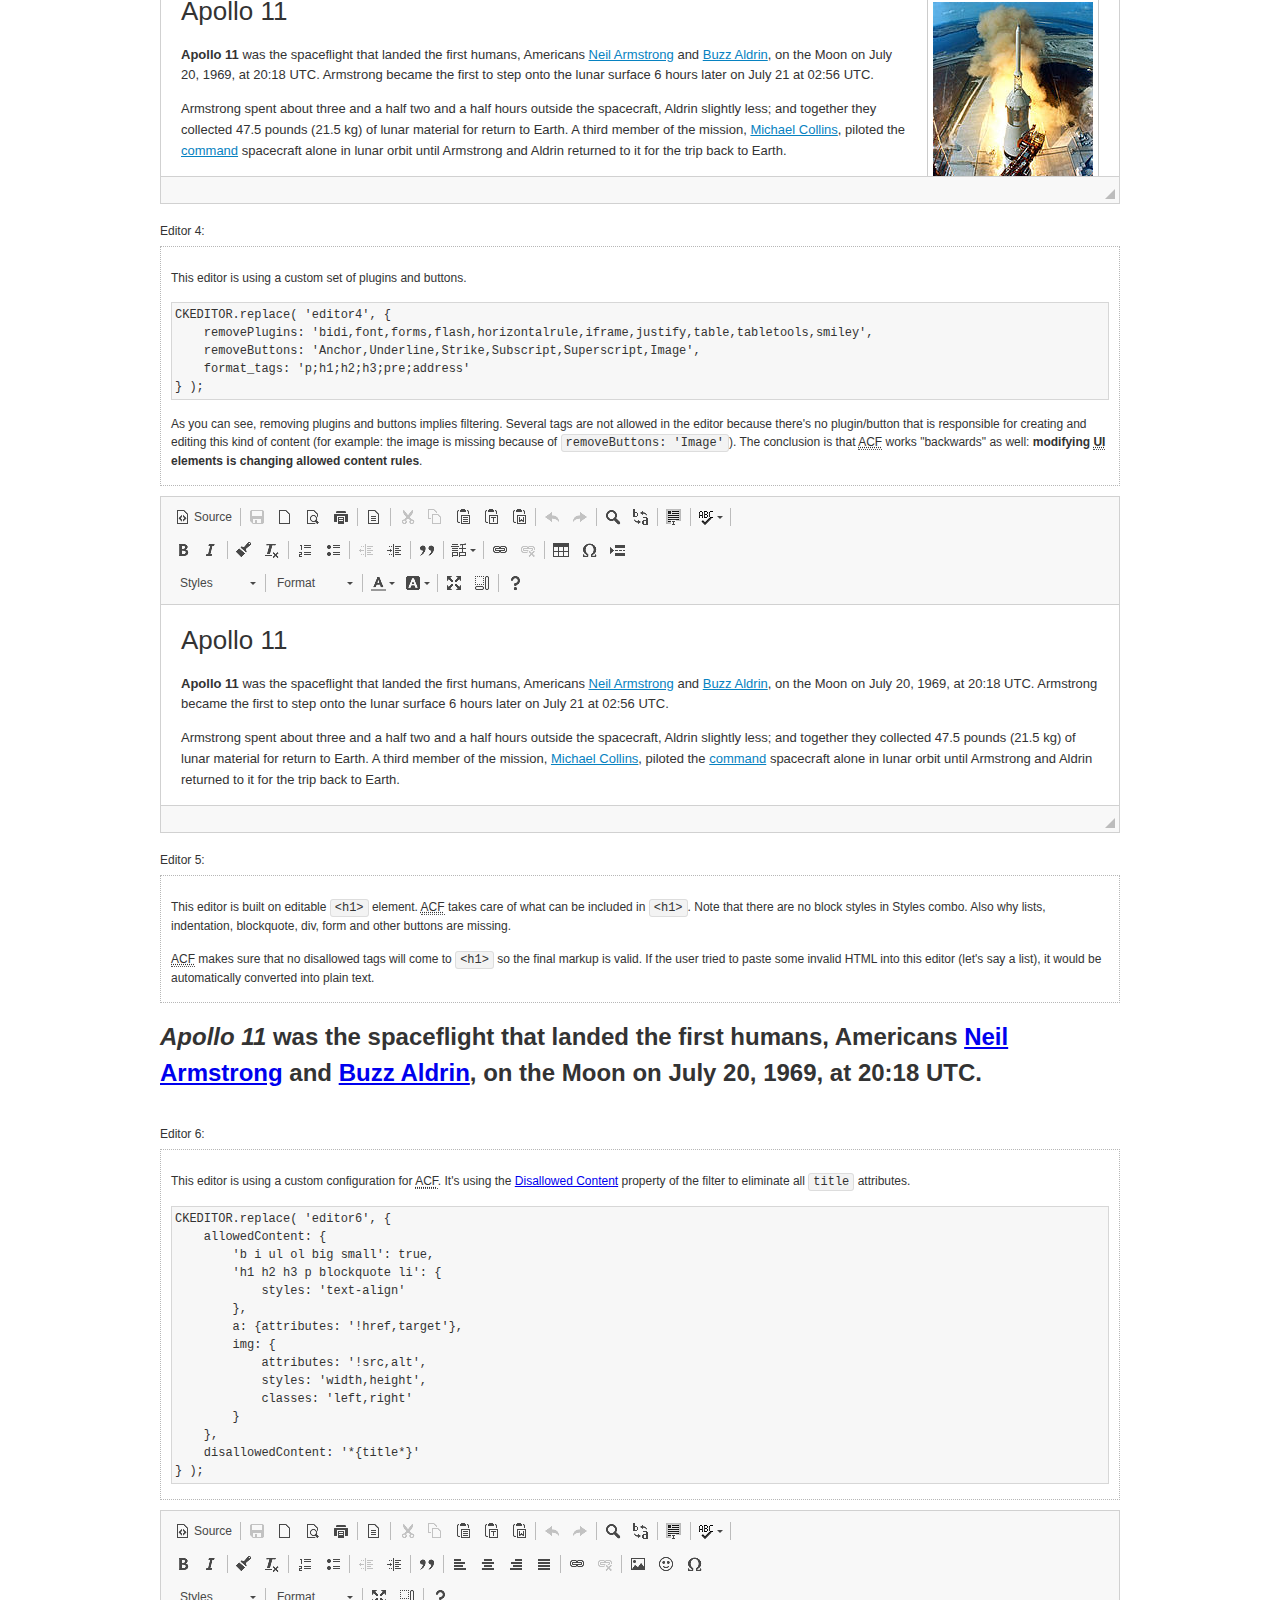
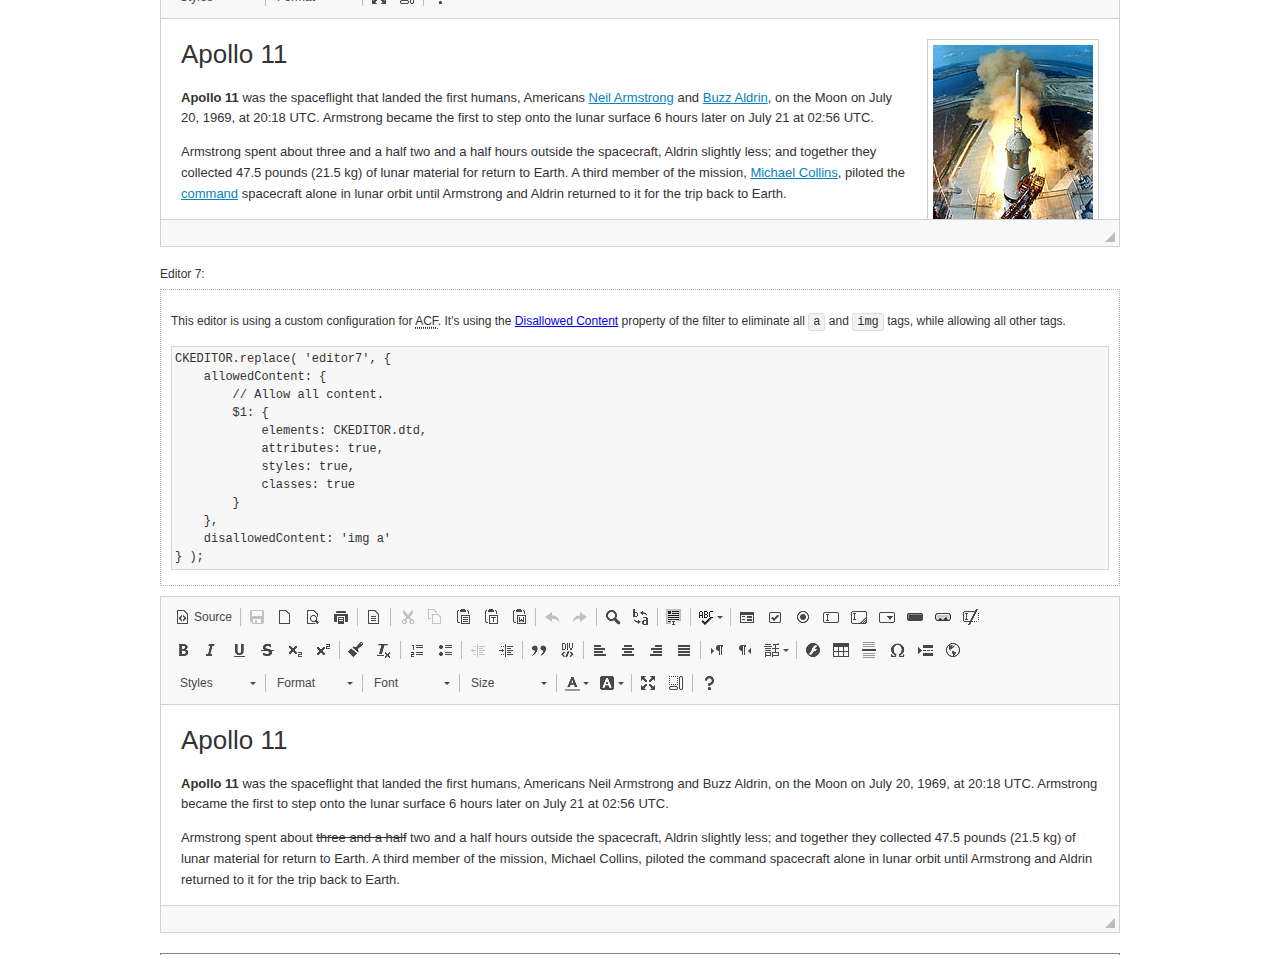
<file: ckeditor/samples/old/datafiltering.html>
<!DOCTYPE html>
<!--
Copyright (c) 2003-2019, CKSource - Frederico Knabben. All rights reserved.
For licensing, see LICENSE.md or https://ckeditor.com/legal/ckeditor-oss-license
-->
<html>
<head>
	<meta charset="utf-8">
	<title>Data Filtering &mdash; CKEditor Sample</title>
	<script src="../../ckeditor.js"></script>
	<link rel="stylesheet" href="sample.css">
	<script>
		// Remove advanced tabs for all editors.
		CKEDITOR.config.removeDialogTabs = 'image:advanced;link:advanced;flash:advanced;creatediv:advanced;editdiv:advanced';
	</script>
</head>
<body>
	<h1 class="samples">
		<a href="index.html">CKEditor Samples</a> &raquo; Data Filtering and Features Activation
	</h1>
	<div class="warning deprecated">
		This sample is not maintained anymore. Check out its <a href="https://sdk.ckeditor.com/samples/acf.html">brand new version in CKEditor SDK</a>.
	</div>
	<div class="description">
		<p>
			This sample page demonstrates the idea of Advanced Content Filter
			(<abbr title="Advanced Content Filter">ACF</abbr>), a sophisticated
			tool that takes control over what kind of data is accepted by the editor and what
			kind of output is produced.
		</p>
		<h2>When and what is being filtered?</h2>
		<p>
			<abbr title="Advanced Content Filter">ACF</abbr> controls
			<strong>every single source of data</strong> that comes to the editor.
			It process both HTML that is inserted manually (i.e. pasted by the user)
			and programmatically like:
		</p>
<pre class="samples">
editor.setData( '&lt;p&gt;Hello world!&lt;/p&gt;' );
</pre>
		<p>
			<abbr title="Advanced Content Filter">ACF</abbr> discards invalid,
			useless HTML tags and attributes so the editor remains "clean" during
			runtime. <abbr title="Advanced Content Filter">ACF</abbr> behaviour
			can be configured and adjusted for a particular case to prevent the
			output HTML (i.e. in CMS systems) from being polluted.

			This kind of filtering is a first, client-side line of defense
			against "<a href="http://en.wikipedia.org/wiki/Tag_soup">tag soups</a>",
			the tool that precisely restricts which tags, attributes and styles
			are allowed (desired). When properly configured, <abbr title="Advanced Content Filter">ACF</abbr>
			is an easy and fast way to produce a high-quality, intentionally filtered HTML.
		</p>

		<h3>How to configure or disable ACF?</h3>
		<p>
			Advanced Content Filter is enabled by default, working in "automatic mode", yet
			it provides a set of easy rules that allow adjusting filtering rules
			and disabling the entire feature when necessary. The config property
			responsible for this feature is <code><a class="samples"
			href="https://ckeditor.com/docs/ckeditor4/latest/api/CKEDITOR_config.html#cfg-allowedContent">config.allowedContent</a></code>.
		</p>
		<p>
			By "automatic mode" is meant that loaded plugins decide which kind
			of content is enabled and which is not. For example, if the link
			plugin is loaded it implies that <code>&lt;a&gt;</code> tag is
			automatically allowed. Each plugin is given a set
			of predefined <abbr title="Advanced Content Filter">ACF</abbr> rules
			that control the editor until <code><a class="samples"
			href="https://ckeditor.com/docs/ckeditor4/latest/api/CKEDITOR_config.html#cfg-allowedContent">
			config.allowedContent</a></code>
			is defined manually.
		</p>
		<p>
			Let's assume our intention is to restrict the editor to accept (produce) <strong>paragraphs
			only: no attributes, no styles, no other tags</strong>.
			With <abbr title="Advanced Content Filter">ACF</abbr>
			this is very simple. Basically set <code><a class="samples"
			href="https://ckeditor.com/docs/ckeditor4/latest/api/CKEDITOR_config.html#cfg-allowedContent">
			config.allowedContent</a></code> to <code>'p'</code>:
		</p>
<pre class="samples">
var editor = CKEDITOR.replace( <em>textarea_id</em>, {
	<strong>allowedContent: 'p'</strong>
} );
</pre>
		<p>
			Now try to play with allowed content:
		</p>
<pre class="samples">
// Trying to insert disallowed tag and attribute.
editor.setData( '&lt;p <strong>style="color: red"</strong>&gt;Hello <strong>&lt;em&gt;world&lt;/em&gt;</strong>!&lt;/p&gt;' );
alert( editor.getData() );

// Filtered data is returned.
"&lt;p&gt;Hello world!&lt;/p&gt;"
</pre>
		<p>
			What happened? Since <code>config.allowedContent: 'p'</code> is set the editor assumes
			that only plain <code>&lt;p&gt;</code> are accepted. Nothing more. This is why
			<code>style</code> attribute and <code>&lt;em&gt;</code> tag are gone. The same
			filtering would happen if we pasted disallowed HTML into this editor.
		</p>
		<p>
			This is just a small sample of what <abbr title="Advanced Content Filter">ACF</abbr>
			can do. To know more, please refer to the sample section below and
			<a href="https://ckeditor.com/docs/ckeditor4/latest/guide/dev_advanced_content_filter.html">the official Advanced Content Filter guide</a>.
		</p>
		<p>
			You may, of course, want CKEditor to avoid filtering of any kind.
			To get rid of <abbr title="Advanced Content Filter">ACF</abbr>,
			basically set <code><a class="samples"
			href="https://ckeditor.com/docs/ckeditor4/latest/api/CKEDITOR_config.html#cfg-allowedContent">
			config.allowedContent</a></code> to <code>true</code> like this:
		</p>
<pre class="samples">
CKEDITOR.replace( <em>textarea_id</em>, {
	<strong>allowedContent: true</strong>
} );
</pre>

		<h2>Beyond data flow: Features activation</h2>
		<p>
			<abbr title="Advanced Content Filter">ACF</abbr> is far more than
			<abbr title="Input/Output">I/O</abbr> control: the entire
			<abbr title="User Interface">UI</abbr> of the editor is adjusted to what
			filters restrict. For example: if <code>&lt;a&gt;</code> tag is
			<strong>disallowed</strong>
			by <abbr title="Advanced Content Filter">ACF</abbr>,
			then accordingly <code>link</code> command, toolbar button and link dialog
			are also disabled. Editor is smart: it knows which features must be
			removed from the interface to match filtering rules.
		</p>
		<p>
			CKEditor can be far more specific. If <code>&lt;a&gt;</code> tag is
			<strong>allowed</strong> by filtering rules to be used but it is restricted
			to have only one attribute (<code>href</code>)
			<code>config.allowedContent = 'a[!href]'</code>, then
			"Target" tab of the link dialog is automatically disabled as <code>target</code>
			attribute isn't included in <abbr title="Advanced Content Filter">ACF</abbr> rules
			for <code>&lt;a&gt;</code>. This behaviour applies to dialog fields, context
			menus and toolbar buttons.
		</p>

		<h2>Sample configurations</h2>
		<p>
			There are several editor instances below that present different
			<abbr title="Advanced Content Filter">ACF</abbr> setups. <strong>All of them,
			except the inline instance, share the same HTML content</strong> to visualize
			how different filtering rules affect the same input data.
		</p>
	</div>

	<div>
		<label for="editor1">
			Editor 1:
		</label>
		<div class="description">
			<p>
				This editor is using default configuration ("automatic mode"). It means that
				<code><a class="samples"
				href="https://ckeditor.com/docs/ckeditor4/latest/api/CKEDITOR_config.html#cfg-allowedContent">
				config.allowedContent</a></code> is defined by loaded plugins.
				Each plugin extends filtering rules to make it's own associated content
				available for the user.
			</p>
		</div>
		<textarea cols="80" id="editor1" name="editor1" rows="10">
			&lt;h1&gt;&lt;img alt=&quot;Saturn V carrying Apollo 11&quot; class=&quot;right&quot; src=&quot;assets/sample.jpg&quot;/&gt; Apollo 11&lt;/h1&gt; &lt;p&gt;&lt;b&gt;Apollo 11&lt;/b&gt; was the spaceflight that landed the first humans, Americans &lt;a href=&quot;http://en.wikipedia.org/wiki/Neil_Armstrong&quot; title=&quot;Neil Armstrong&quot;&gt;Neil Armstrong&lt;/a&gt; and &lt;a href=&quot;http://en.wikipedia.org/wiki/Buzz_Aldrin&quot; title=&quot;Buzz Aldrin&quot;&gt;Buzz Aldrin&lt;/a&gt;, on the Moon on July 20, 1969, at 20:18 UTC. Armstrong became the first to step onto the lunar surface 6 hours later on July 21 at 02:56 UTC.&lt;/p&gt; &lt;p&gt;Armstrong spent about &lt;s&gt;three and a half&lt;/s&gt; two and a half hours outside the spacecraft, Aldrin slightly less; and together they collected 47.5 pounds (21.5&amp;nbsp;kg) of lunar material for return to Earth. A third member of the mission, &lt;a href=&quot;http://en.wikipedia.org/wiki/Michael_Collins_(astronaut)&quot; title=&quot;Michael Collins (astronaut)&quot;&gt;Michael Collins&lt;/a&gt;, piloted the &lt;a href=&quot;http://en.wikipedia.org/wiki/Apollo_Command/Service_Module&quot; title=&quot;Apollo Command/Service Module&quot;&gt;command&lt;/a&gt; spacecraft alone in lunar orbit until Armstrong and Aldrin returned to it for the trip back to Earth.&lt;/p&gt; &lt;h2&gt;Broadcasting and &lt;em&gt;quotes&lt;/em&gt; &lt;a id=&quot;quotes&quot; name=&quot;quotes&quot;&gt;&lt;/a&gt;&lt;/h2&gt; &lt;p&gt;Broadcast on live TV to a world-wide audience, Armstrong stepped onto the lunar surface and described the event as:&lt;/p&gt; &lt;blockquote&gt;&lt;p&gt;One small step for [a] man, one giant leap for mankind.&lt;/p&gt;&lt;/blockquote&gt; &lt;p&gt;Apollo 11 effectively ended the &lt;a href=&quot;http://en.wikipedia.org/wiki/Space_Race&quot; title=&quot;Space Race&quot;&gt;Space Race&lt;/a&gt; and fulfilled a national goal proposed in 1961 by the late U.S. President &lt;a href=&quot;http://en.wikipedia.org/wiki/John_F._Kennedy&quot; title=&quot;John F. Kennedy&quot;&gt;John F. Kennedy&lt;/a&gt; in a speech before the United States Congress:&lt;/p&gt; &lt;blockquote&gt;&lt;p&gt;[...] before this decade is out, of landing a man on the Moon and returning him safely to the Earth.&lt;/p&gt;&lt;/blockquote&gt; &lt;h2&gt;Technical details &lt;a id=&quot;tech-details&quot; name=&quot;tech-details&quot;&gt;&lt;/a&gt;&lt;/h2&gt; &lt;table align=&quot;right&quot; border=&quot;1&quot; bordercolor=&quot;#ccc&quot; cellpadding=&quot;5&quot; cellspacing=&quot;0&quot; style=&quot;border-collapse:collapse;margin:10px 0 10px 15px;&quot;&gt; &lt;caption&gt;&lt;strong&gt;Mission crew&lt;/strong&gt;&lt;/caption&gt; &lt;thead&gt; &lt;tr&gt; &lt;th scope=&quot;col&quot;&gt;Position&lt;/th&gt; &lt;th scope=&quot;col&quot;&gt;Astronaut&lt;/th&gt; &lt;/tr&gt; &lt;/thead&gt; &lt;tbody&gt; &lt;tr&gt; &lt;td&gt;Commander&lt;/td&gt; &lt;td&gt;Neil A. Armstrong&lt;/td&gt; &lt;/tr&gt; &lt;tr&gt; &lt;td&gt;Command Module Pilot&lt;/td&gt; &lt;td&gt;Michael Collins&lt;/td&gt; &lt;/tr&gt; &lt;tr&gt; &lt;td&gt;Lunar Module Pilot&lt;/td&gt; &lt;td&gt;Edwin &amp;quot;Buzz&amp;quot; E. Aldrin, Jr.&lt;/td&gt; &lt;/tr&gt; &lt;/tbody&gt; &lt;/table&gt; &lt;p&gt;Launched by a &lt;strong&gt;Saturn V&lt;/strong&gt; rocket from &lt;a href=&quot;http://en.wikipedia.org/wiki/Kennedy_Space_Center&quot; title=&quot;Kennedy Space Center&quot;&gt;Kennedy Space Center&lt;/a&gt; in Merritt Island, Florida on July 16, Apollo 11 was the fifth manned mission of &lt;a href=&quot;http://en.wikipedia.org/wiki/NASA&quot; title=&quot;NASA&quot;&gt;NASA&lt;/a&gt;&amp;#39;s Apollo program. The Apollo spacecraft had three parts:&lt;/p&gt; &lt;ol&gt; &lt;li&gt;&lt;strong&gt;Command Module&lt;/strong&gt; with a cabin for the three astronauts which was the only part which landed back on Earth&lt;/li&gt; &lt;li&gt;&lt;strong&gt;Service Module&lt;/strong&gt; which supported the Command Module with propulsion, electrical power, oxygen and water&lt;/li&gt; &lt;li&gt;&lt;strong&gt;Lunar Module&lt;/strong&gt; for landing on the Moon.&lt;/li&gt; &lt;/ol&gt; &lt;p&gt;After being sent to the Moon by the Saturn V&amp;#39;s upper stage, the astronauts separated the spacecraft from it and travelled for three days until they entered into lunar orbit. Armstrong and Aldrin then moved into the Lunar Module and landed in the &lt;a href=&quot;http://en.wikipedia.org/wiki/Mare_Tranquillitatis&quot; title=&quot;Mare Tranquillitatis&quot;&gt;Sea of Tranquility&lt;/a&gt;. They stayed a total of about 21 and a half hours on the lunar surface. After lifting off in the upper part of the Lunar Module and rejoining Collins in the Command Module, they returned to Earth and landed in the &lt;a href=&quot;http://en.wikipedia.org/wiki/Pacific_Ocean&quot; title=&quot;Pacific Ocean&quot;&gt;Pacific Ocean&lt;/a&gt; on July 24.&lt;/p&gt; &lt;hr/&gt; &lt;p style=&quot;text-align: right;&quot;&gt;&lt;small&gt;Source: &lt;a href=&quot;http://en.wikipedia.org/wiki/Apollo_11&quot;&gt;Wikipedia.org&lt;/a&gt;&lt;/small&gt;&lt;/p&gt;
		</textarea>

		<script>

			CKEDITOR.replace( 'editor1' );

		</script>
	</div>

	<br>

	<div>
		<label for="editor2">
			Editor 2:
		</label>
		<div class="description">
			<p>
				This editor is using a custom configuration for
				<abbr title="Advanced Content Filter">ACF</abbr>:
			</p>
<pre class="samples">
CKEDITOR.replace( 'editor2', {
	allowedContent:
		'h1 h2 h3 p blockquote strong em;' +
		'a[!href];' +
		'img(left,right)[!src,alt,width,height];' +
		'table tr th td caption;' +
		'span{!font-family};' +'
		'span{!color};' +
		'span(!marker);' +
		'del ins'
} );
</pre>
			<p>
				The following rules may require additional explanation:
			</p>
			<ul>
				<li>
					<code>h1 h2 h3 p blockquote strong em</code> - These tags
					are accepted by the editor. Any tag attributes will be discarded.
				</li>
				<li>
					<code>a[!href]</code> - <code>href</code> attribute is obligatory
					for <code>&lt;a&gt;</code> tag. Tags without this attribute
					are disarded. No other attribute will be accepted.
				</li>
				<li>
					<code>img(left,right)[!src,alt,width,height]</code> - <code>src</code>
					attribute is obligatory for <code>&lt;img&gt;</code> tag.
					<code>alt</code>, <code>width</code>, <code>height</code>
					and <code>class</code> attributes are accepted but
					<code>class</code> must be either <code>class="left"</code>
					or <code>class="right"</code>
				</li>
				<li>
					<code>table tr th td caption</code> - These tags
					are accepted by the editor. Any tag attributes will be discarded.
				</li>
				<li>
					<code>span{!font-family}</code>, <code>span{!color}</code>,
					<code>span(!marker)</code> - <code>&lt;span&gt;</code> tags
					will be accepted if either <code>font-family</code> or
					<code>color</code> style is set or <code>class="marker"</code>
					is present.
				</li>
				<li>
					<code>del ins</code> - These tags
					are accepted by the editor. Any tag attributes will be discarded.
				</li>
			</ul>
			<p>
				Please note that <strong><abbr title="User Interface">UI</abbr> of the
				editor is different</strong>. It's a response to what happened to the filters.
				Since <code>text-align</code> isn't allowed, the align toolbar is gone.
				The same thing happened to subscript/superscript, strike, underline
				(<code>&lt;u&gt;</code>, <code>&lt;sub&gt;</code>, <code>&lt;sup&gt;</code>
				are disallowed by <code><a class="samples"
				href="https://ckeditor.com/docs/ckeditor4/latest/api/CKEDITOR_config.html#cfg-allowedContent">
				config.allowedContent</a></code>) and many other buttons.
			</p>
		</div>
		<textarea cols="80" id="editor2" name="editor2" rows="10">
			&lt;h1&gt;&lt;img alt=&quot;Saturn V carrying Apollo 11&quot; class=&quot;right&quot; src=&quot;assets/sample.jpg&quot;/&gt; Apollo 11&lt;/h1&gt; &lt;p&gt;&lt;b&gt;Apollo 11&lt;/b&gt; was the spaceflight that landed the first humans, Americans &lt;a href=&quot;http://en.wikipedia.org/wiki/Neil_Armstrong&quot; title=&quot;Neil Armstrong&quot;&gt;Neil Armstrong&lt;/a&gt; and &lt;a href=&quot;http://en.wikipedia.org/wiki/Buzz_Aldrin&quot; title=&quot;Buzz Aldrin&quot;&gt;Buzz Aldrin&lt;/a&gt;, on the Moon on July 20, 1969, at 20:18 UTC. Armstrong became the first to step onto the lunar surface 6 hours later on July 21 at 02:56 UTC.&lt;/p&gt; &lt;p&gt;Armstrong spent about &lt;s&gt;three and a half&lt;/s&gt; two and a half hours outside the spacecraft, Aldrin slightly less; and together they collected 47.5 pounds (21.5&amp;nbsp;kg) of lunar material for return to Earth. A third member of the mission, &lt;a href=&quot;http://en.wikipedia.org/wiki/Michael_Collins_(astronaut)&quot; title=&quot;Michael Collins (astronaut)&quot;&gt;Michael Collins&lt;/a&gt;, piloted the &lt;a href=&quot;http://en.wikipedia.org/wiki/Apollo_Command/Service_Module&quot; title=&quot;Apollo Command/Service Module&quot;&gt;command&lt;/a&gt; spacecraft alone in lunar orbit until Armstrong and Aldrin returned to it for the trip back to Earth.&lt;/p&gt; &lt;h2&gt;Broadcasting and &lt;em&gt;quotes&lt;/em&gt; &lt;a id=&quot;quotes&quot; name=&quot;quotes&quot;&gt;&lt;/a&gt;&lt;/h2&gt; &lt;p&gt;Broadcast on live TV to a world-wide audience, Armstrong stepped onto the lunar surface and described the event as:&lt;/p&gt; &lt;blockquote&gt;&lt;p&gt;One small step for [a] man, one giant leap for mankind.&lt;/p&gt;&lt;/blockquote&gt; &lt;p&gt;Apollo 11 effectively ended the &lt;a href=&quot;http://en.wikipedia.org/wiki/Space_Race&quot; title=&quot;Space Race&quot;&gt;Space Race&lt;/a&gt; and fulfilled a national goal proposed in 1961 by the late U.S. President &lt;a href=&quot;http://en.wikipedia.org/wiki/John_F._Kennedy&quot; title=&quot;John F. Kennedy&quot;&gt;John F. Kennedy&lt;/a&gt; in a speech before the United States Congress:&lt;/p&gt; &lt;blockquote&gt;&lt;p&gt;[...] before this decade is out, of landing a man on the Moon and returning him safely to the Earth.&lt;/p&gt;&lt;/blockquote&gt; &lt;h2&gt;Technical details &lt;a id=&quot;tech-details&quot; name=&quot;tech-details&quot;&gt;&lt;/a&gt;&lt;/h2&gt; &lt;table align=&quot;right&quot; border=&quot;1&quot; bordercolor=&quot;#ccc&quot; cellpadding=&quot;5&quot; cellspacing=&quot;0&quot; style=&quot;border-collapse:collapse;margin:10px 0 10px 15px;&quot;&gt; &lt;caption&gt;&lt;strong&gt;Mission crew&lt;/strong&gt;&lt;/caption&gt; &lt;thead&gt; &lt;tr&gt; &lt;th scope=&quot;col&quot;&gt;Position&lt;/th&gt; &lt;th scope=&quot;col&quot;&gt;Astronaut&lt;/th&gt; &lt;/tr&gt; &lt;/thead&gt; &lt;tbody&gt; &lt;tr&gt; &lt;td&gt;Commander&lt;/td&gt; &lt;td&gt;Neil A. Armstrong&lt;/td&gt; &lt;/tr&gt; &lt;tr&gt; &lt;td&gt;Command Module Pilot&lt;/td&gt; &lt;td&gt;Michael Collins&lt;/td&gt; &lt;/tr&gt; &lt;tr&gt; &lt;td&gt;Lunar Module Pilot&lt;/td&gt; &lt;td&gt;Edwin &amp;quot;Buzz&amp;quot; E. Aldrin, Jr.&lt;/td&gt; &lt;/tr&gt; &lt;/tbody&gt; &lt;/table&gt; &lt;p&gt;Launched by a &lt;strong&gt;Saturn V&lt;/strong&gt; rocket from &lt;a href=&quot;http://en.wikipedia.org/wiki/Kennedy_Space_Center&quot; title=&quot;Kennedy Space Center&quot;&gt;Kennedy Space Center&lt;/a&gt; in Merritt Island, Florida on July 16, Apollo 11 was the fifth manned mission of &lt;a href=&quot;http://en.wikipedia.org/wiki/NASA&quot; title=&quot;NASA&quot;&gt;NASA&lt;/a&gt;&amp;#39;s Apollo program. The Apollo spacecraft had three parts:&lt;/p&gt; &lt;ol&gt; &lt;li&gt;&lt;strong&gt;Command Module&lt;/strong&gt; with a cabin for the three astronauts which was the only part which landed back on Earth&lt;/li&gt; &lt;li&gt;&lt;strong&gt;Service Module&lt;/strong&gt; which supported the Command Module with propulsion, electrical power, oxygen and water&lt;/li&gt; &lt;li&gt;&lt;strong&gt;Lunar Module&lt;/strong&gt; for landing on the Moon.&lt;/li&gt; &lt;/ol&gt; &lt;p&gt;After being sent to the Moon by the Saturn V&amp;#39;s upper stage, the astronauts separated the spacecraft from it and travelled for three days until they entered into lunar orbit. Armstrong and Aldrin then moved into the Lunar Module and landed in the &lt;a href=&quot;http://en.wikipedia.org/wiki/Mare_Tranquillitatis&quot; title=&quot;Mare Tranquillitatis&quot;&gt;Sea of Tranquility&lt;/a&gt;. They stayed a total of about 21 and a half hours on the lunar surface. After lifting off in the upper part of the Lunar Module and rejoining Collins in the Command Module, they returned to Earth and landed in the &lt;a href=&quot;http://en.wikipedia.org/wiki/Pacific_Ocean&quot; title=&quot;Pacific Ocean&quot;&gt;Pacific Ocean&lt;/a&gt; on July 24.&lt;/p&gt; &lt;hr/&gt; &lt;p style=&quot;text-align: right;&quot;&gt;&lt;small&gt;Source: &lt;a href=&quot;http://en.wikipedia.org/wiki/Apollo_11&quot;&gt;Wikipedia.org&lt;/a&gt;&lt;/small&gt;&lt;/p&gt;
		</textarea>
		<script>

			CKEDITOR.replace( 'editor2', {
				allowedContent:
					'h1 h2 h3 p blockquote strong em;' +
					'a[!href];' +
					'img(left,right)[!src,alt,width,height];' +
					'table tr th td caption;' +
					'span{!font-family};' +
					'span{!color};' +
					'span(!marker);' +
					'del ins'
			} );

		</script>
	</div>

	<br>

	<div>
		<label for="editor3">
			Editor 3:
		</label>
		<div class="description">
			<p>
				This editor is using a custom configuration for
				<abbr title="Advanced Content Filter">ACF</abbr>.
				Note that filters can be configured as an object literal
				as an alternative to a string-based definition.
			</p>
<pre class="samples">
CKEDITOR.replace( 'editor3', {
	allowedContent: {
		'b i ul ol big small': true,
		'h1 h2 h3 p blockquote li': {
			styles: 'text-align'
		},
		a: { attributes: '!href,target' },
		img: {
			attributes: '!src,alt',
			styles: 'width,height',
			classes: 'left,right'
		}
	}
} );
</pre>
		</div>
		<textarea cols="80" id="editor3" name="editor3" rows="10">
			&lt;h1&gt;&lt;img alt=&quot;Saturn V carrying Apollo 11&quot; class=&quot;right&quot; src=&quot;assets/sample.jpg&quot;/&gt; Apollo 11&lt;/h1&gt; &lt;p&gt;&lt;b&gt;Apollo 11&lt;/b&gt; was the spaceflight that landed the first humans, Americans &lt;a href=&quot;http://en.wikipedia.org/wiki/Neil_Armstrong&quot; title=&quot;Neil Armstrong&quot;&gt;Neil Armstrong&lt;/a&gt; and &lt;a href=&quot;http://en.wikipedia.org/wiki/Buzz_Aldrin&quot; title=&quot;Buzz Aldrin&quot;&gt;Buzz Aldrin&lt;/a&gt;, on the Moon on July 20, 1969, at 20:18 UTC. Armstrong became the first to step onto the lunar surface 6 hours later on July 21 at 02:56 UTC.&lt;/p&gt; &lt;p&gt;Armstrong spent about &lt;s&gt;three and a half&lt;/s&gt; two and a half hours outside the spacecraft, Aldrin slightly less; and together they collected 47.5 pounds (21.5&amp;nbsp;kg) of lunar material for return to Earth. A third member of the mission, &lt;a href=&quot;http://en.wikipedia.org/wiki/Michael_Collins_(astronaut)&quot; title=&quot;Michael Collins (astronaut)&quot;&gt;Michael Collins&lt;/a&gt;, piloted the &lt;a href=&quot;http://en.wikipedia.org/wiki/Apollo_Command/Service_Module&quot; title=&quot;Apollo Command/Service Module&quot;&gt;command&lt;/a&gt; spacecraft alone in lunar orbit until Armstrong and Aldrin returned to it for the trip back to Earth.&lt;/p&gt; &lt;h2&gt;Broadcasting and &lt;em&gt;quotes&lt;/em&gt; &lt;a id=&quot;quotes&quot; name=&quot;quotes&quot;&gt;&lt;/a&gt;&lt;/h2&gt; &lt;p&gt;Broadcast on live TV to a world-wide audience, Armstrong stepped onto the lunar surface and described the event as:&lt;/p&gt; &lt;blockquote&gt;&lt;p&gt;One small step for [a] man, one giant leap for mankind.&lt;/p&gt;&lt;/blockquote&gt; &lt;p&gt;Apollo 11 effectively ended the &lt;a href=&quot;http://en.wikipedia.org/wiki/Space_Race&quot; title=&quot;Space Race&quot;&gt;Space Race&lt;/a&gt; and fulfilled a national goal proposed in 1961 by the late U.S. President &lt;a href=&quot;http://en.wikipedia.org/wiki/John_F._Kennedy&quot; title=&quot;John F. Kennedy&quot;&gt;John F. Kennedy&lt;/a&gt; in a speech before the United States Congress:&lt;/p&gt; &lt;blockquote&gt;&lt;p&gt;[...] before this decade is out, of landing a man on the Moon and returning him safely to the Earth.&lt;/p&gt;&lt;/blockquote&gt; &lt;h2&gt;Technical details &lt;a id=&quot;tech-details&quot; name=&quot;tech-details&quot;&gt;&lt;/a&gt;&lt;/h2&gt; &lt;table align=&quot;right&quot; border=&quot;1&quot; bordercolor=&quot;#ccc&quot; cellpadding=&quot;5&quot; cellspacing=&quot;0&quot; style=&quot;border-collapse:collapse;margin:10px 0 10px 15px;&quot;&gt; &lt;caption&gt;&lt;strong&gt;Mission crew&lt;/strong&gt;&lt;/caption&gt; &lt;thead&gt; &lt;tr&gt; &lt;th scope=&quot;col&quot;&gt;Position&lt;/th&gt; &lt;th scope=&quot;col&quot;&gt;Astronaut&lt;/th&gt; &lt;/tr&gt; &lt;/thead&gt; &lt;tbody&gt; &lt;tr&gt; &lt;td&gt;Commander&lt;/td&gt; &lt;td&gt;Neil A. Armstrong&lt;/td&gt; &lt;/tr&gt; &lt;tr&gt; &lt;td&gt;Command Module Pilot&lt;/td&gt; &lt;td&gt;Michael Collins&lt;/td&gt; &lt;/tr&gt; &lt;tr&gt; &lt;td&gt;Lunar Module Pilot&lt;/td&gt; &lt;td&gt;Edwin &amp;quot;Buzz&amp;quot; E. Aldrin, Jr.&lt;/td&gt; &lt;/tr&gt; &lt;/tbody&gt; &lt;/table&gt; &lt;p&gt;Launched by a &lt;strong&gt;Saturn V&lt;/strong&gt; rocket from &lt;a href=&quot;http://en.wikipedia.org/wiki/Kennedy_Space_Center&quot; title=&quot;Kennedy Space Center&quot;&gt;Kennedy Space Center&lt;/a&gt; in Merritt Island, Florida on July 16, Apollo 11 was the fifth manned mission of &lt;a href=&quot;http://en.wikipedia.org/wiki/NASA&quot; title=&quot;NASA&quot;&gt;NASA&lt;/a&gt;&amp;#39;s Apollo program. The Apollo spacecraft had three parts:&lt;/p&gt; &lt;ol&gt; &lt;li&gt;&lt;strong&gt;Command Module&lt;/strong&gt; with a cabin for the three astronauts which was the only part which landed back on Earth&lt;/li&gt; &lt;li&gt;&lt;strong&gt;Service Module&lt;/strong&gt; which supported the Command Module with propulsion, electrical power, oxygen and water&lt;/li&gt; &lt;li&gt;&lt;strong&gt;Lunar Module&lt;/strong&gt; for landing on the Moon.&lt;/li&gt; &lt;/ol&gt; &lt;p&gt;After being sent to the Moon by the Saturn V&amp;#39;s upper stage, the astronauts separated the spacecraft from it and travelled for three days until they entered into lunar orbit. Armstrong and Aldrin then moved into the Lunar Module and landed in the &lt;a href=&quot;http://en.wikipedia.org/wiki/Mare_Tranquillitatis&quot; title=&quot;Mare Tranquillitatis&quot;&gt;Sea of Tranquility&lt;/a&gt;. They stayed a total of about 21 and a half hours on the lunar surface. After lifting off in the upper part of the Lunar Module and rejoining Collins in the Command Module, they returned to Earth and landed in the &lt;a href=&quot;http://en.wikipedia.org/wiki/Pacific_Ocean&quot; title=&quot;Pacific Ocean&quot;&gt;Pacific Ocean&lt;/a&gt; on July 24.&lt;/p&gt; &lt;hr/&gt; &lt;p style=&quot;text-align: right;&quot;&gt;&lt;small&gt;Source: &lt;a href=&quot;http://en.wikipedia.org/wiki/Apollo_11&quot;&gt;Wikipedia.org&lt;/a&gt;&lt;/small&gt;&lt;/p&gt;
		</textarea>
		<script>

			CKEDITOR.replace( 'editor3', {
				allowedContent: {
					'b i ul ol big small': true,
					'h1 h2 h3 p blockquote li': {
						styles: 'text-align'
					},
					a: { attributes: '!href,target' },
					img: {
						attributes: '!src,alt',
						styles: 'width,height',
						classes: 'left,right'
					}
				}
			} );

		</script>
	</div>

	<br>

	<div>
		<label for="editor4">
			Editor 4:
		</label>
		<div class="description">
			<p>
				This editor is using a custom set of plugins and buttons.
			</p>
<pre class="samples">
CKEDITOR.replace( 'editor4', {
	removePlugins: 'bidi,font,forms,flash,horizontalrule,iframe,justify,table,tabletools,smiley',
	removeButtons: 'Anchor,Underline,Strike,Subscript,Superscript,Image',
	format_tags: 'p;h1;h2;h3;pre;address'
} );
</pre>
			<p>
				As you can see, removing plugins and buttons implies filtering.
				Several tags are not allowed in the editor because there's no
				plugin/button that is responsible for creating and editing this
				kind of content (for example: the image is missing because
				of <code>removeButtons: 'Image'</code>). The conclusion is that
				<abbr title="Advanced Content Filter">ACF</abbr> works "backwards"
				as well: <strong>modifying <abbr title="User Interface">UI</abbr>
				elements is changing allowed content rules</strong>.
			</p>
		</div>
		<textarea cols="80" id="editor4" name="editor4" rows="10">
			&lt;h1&gt;&lt;img alt=&quot;Saturn V carrying Apollo 11&quot; class=&quot;right&quot; src=&quot;assets/sample.jpg&quot;/&gt; Apollo 11&lt;/h1&gt; &lt;p&gt;&lt;b&gt;Apollo 11&lt;/b&gt; was the spaceflight that landed the first humans, Americans &lt;a href=&quot;http://en.wikipedia.org/wiki/Neil_Armstrong&quot; title=&quot;Neil Armstrong&quot;&gt;Neil Armstrong&lt;/a&gt; and &lt;a href=&quot;http://en.wikipedia.org/wiki/Buzz_Aldrin&quot; title=&quot;Buzz Aldrin&quot;&gt;Buzz Aldrin&lt;/a&gt;, on the Moon on July 20, 1969, at 20:18 UTC. Armstrong became the first to step onto the lunar surface 6 hours later on July 21 at 02:56 UTC.&lt;/p&gt; &lt;p&gt;Armstrong spent about &lt;s&gt;three and a half&lt;/s&gt; two and a half hours outside the spacecraft, Aldrin slightly less; and together they collected 47.5 pounds (21.5&amp;nbsp;kg) of lunar material for return to Earth. A third member of the mission, &lt;a href=&quot;http://en.wikipedia.org/wiki/Michael_Collins_(astronaut)&quot; title=&quot;Michael Collins (astronaut)&quot;&gt;Michael Collins&lt;/a&gt;, piloted the &lt;a href=&quot;http://en.wikipedia.org/wiki/Apollo_Command/Service_Module&quot; title=&quot;Apollo Command/Service Module&quot;&gt;command&lt;/a&gt; spacecraft alone in lunar orbit until Armstrong and Aldrin returned to it for the trip back to Earth.&lt;/p&gt; &lt;h2&gt;Broadcasting and &lt;em&gt;quotes&lt;/em&gt; &lt;a id=&quot;quotes&quot; name=&quot;quotes&quot;&gt;&lt;/a&gt;&lt;/h2&gt; &lt;p&gt;Broadcast on live TV to a world-wide audience, Armstrong stepped onto the lunar surface and described the event as:&lt;/p&gt; &lt;blockquote&gt;&lt;p&gt;One small step for [a] man, one giant leap for mankind.&lt;/p&gt;&lt;/blockquote&gt; &lt;p&gt;Apollo 11 effectively ended the &lt;a href=&quot;http://en.wikipedia.org/wiki/Space_Race&quot; title=&quot;Space Race&quot;&gt;Space Race&lt;/a&gt; and fulfilled a national goal proposed in 1961 by the late U.S. President &lt;a href=&quot;http://en.wikipedia.org/wiki/John_F._Kennedy&quot; title=&quot;John F. Kennedy&quot;&gt;John F. Kennedy&lt;/a&gt; in a speech before the United States Congress:&lt;/p&gt; &lt;blockquote&gt;&lt;p&gt;[...] before this decade is out, of landing a man on the Moon and returning him safely to the Earth.&lt;/p&gt;&lt;/blockquote&gt; &lt;h2&gt;Technical details &lt;a id=&quot;tech-details&quot; name=&quot;tech-details&quot;&gt;&lt;/a&gt;&lt;/h2&gt; &lt;table align=&quot;right&quot; border=&quot;1&quot; bordercolor=&quot;#ccc&quot; cellpadding=&quot;5&quot; cellspacing=&quot;0&quot; style=&quot;border-collapse:collapse;margin:10px 0 10px 15px;&quot;&gt; &lt;caption&gt;&lt;strong&gt;Mission crew&lt;/strong&gt;&lt;/caption&gt; &lt;thead&gt; &lt;tr&gt; &lt;th scope=&quot;col&quot;&gt;Position&lt;/th&gt; &lt;th scope=&quot;col&quot;&gt;Astronaut&lt;/th&gt; &lt;/tr&gt; &lt;/thead&gt; &lt;tbody&gt; &lt;tr&gt; &lt;td&gt;Commander&lt;/td&gt; &lt;td&gt;Neil A. Armstrong&lt;/td&gt; &lt;/tr&gt; &lt;tr&gt; &lt;td&gt;Command Module Pilot&lt;/td&gt; &lt;td&gt;Michael Collins&lt;/td&gt; &lt;/tr&gt; &lt;tr&gt; &lt;td&gt;Lunar Module Pilot&lt;/td&gt; &lt;td&gt;Edwin &amp;quot;Buzz&amp;quot; E. Aldrin, Jr.&lt;/td&gt; &lt;/tr&gt; &lt;/tbody&gt; &lt;/table&gt; &lt;p&gt;Launched by a &lt;strong&gt;Saturn V&lt;/strong&gt; rocket from &lt;a href=&quot;http://en.wikipedia.org/wiki/Kennedy_Space_Center&quot; title=&quot;Kennedy Space Center&quot;&gt;Kennedy Space Center&lt;/a&gt; in Merritt Island, Florida on July 16, Apollo 11 was the fifth manned mission of &lt;a href=&quot;http://en.wikipedia.org/wiki/NASA&quot; title=&quot;NASA&quot;&gt;NASA&lt;/a&gt;&amp;#39;s Apollo program. The Apollo spacecraft had three parts:&lt;/p&gt; &lt;ol&gt; &lt;li&gt;&lt;strong&gt;Command Module&lt;/strong&gt; with a cabin for the three astronauts which was the only part which landed back on Earth&lt;/li&gt; &lt;li&gt;&lt;strong&gt;Service Module&lt;/strong&gt; which supported the Command Module with propulsion, electrical power, oxygen and water&lt;/li&gt; &lt;li&gt;&lt;strong&gt;Lunar Module&lt;/strong&gt; for landing on the Moon.&lt;/li&gt; &lt;/ol&gt; &lt;p&gt;After being sent to the Moon by the Saturn V&amp;#39;s upper stage, the astronauts separated the spacecraft from it and travelled for three days until they entered into lunar orbit. Armstrong and Aldrin then moved into the Lunar Module and landed in the &lt;a href=&quot;http://en.wikipedia.org/wiki/Mare_Tranquillitatis&quot; title=&quot;Mare Tranquillitatis&quot;&gt;Sea of Tranquility&lt;/a&gt;. They stayed a total of about 21 and a half hours on the lunar surface. After lifting off in the upper part of the Lunar Module and rejoining Collins in the Command Module, they returned to Earth and landed in the &lt;a href=&quot;http://en.wikipedia.org/wiki/Pacific_Ocean&quot; title=&quot;Pacific Ocean&quot;&gt;Pacific Ocean&lt;/a&gt; on July 24.&lt;/p&gt; &lt;hr/&gt; &lt;p style=&quot;text-align: right;&quot;&gt;&lt;small&gt;Source: &lt;a href=&quot;http://en.wikipedia.org/wiki/Apollo_11&quot;&gt;Wikipedia.org&lt;/a&gt;&lt;/small&gt;&lt;/p&gt;
		</textarea>
		<script>

			CKEDITOR.replace( 'editor4', {
				removePlugins: 'bidi,div,font,forms,flash,horizontalrule,iframe,justify,table,tabletools,smiley',
				removeButtons: 'Anchor,Underline,Strike,Subscript,Superscript,Image',
				format_tags: 'p;h1;h2;h3;pre;address'
			} );

		</script>
	</div>

	<br>

	<div>
		<label for="editor5">
			Editor 5:
		</label>
		<div class="description">
			<p>
				This editor is built on editable <code>&lt;h1&gt;</code> element.
				<abbr title="Advanced Content Filter">ACF</abbr> takes care of
				what can be included in <code>&lt;h1&gt;</code>. Note that there
				are no block styles in Styles combo. Also why lists, indentation,
				blockquote, div, form and other buttons are missing.
			</p>
			<p>
				<abbr title="Advanced Content Filter">ACF</abbr> makes sure that
				no disallowed tags will come to <code>&lt;h1&gt;</code> so the final
				markup is valid. If the user tried to paste some invalid HTML
				into this editor (let's say a list), it would be automatically
				converted into plain text.
			</p>
		</div>
		<h1 id="editor5" contenteditable="true">
			<em>Apollo 11</em> was the spaceflight that landed the first humans, Americans <a href="http://en.wikipedia.org/wiki/Neil_Armstrong" title="Neil Armstrong">Neil Armstrong</a> and <a href="http://en.wikipedia.org/wiki/Buzz_Aldrin" title="Buzz Aldrin">Buzz Aldrin</a>, on the Moon on July 20, 1969, at 20:18 UTC.
		</h1>
	</div>

	<br>

	<div>
		<label for="editor3">
			Editor 6:
		</label>
		<div class="description">
			<p>
				This editor is using a custom configuration for <abbr title="Advanced Content Filter">ACF</abbr>.
				It's using the <a href="https://ckeditor.com/docs/ckeditor4/latest/guide/dev_disallowed_content.html" rel="noopener noreferrer" target="_blank">
				Disallowed Content</a> property of the filter to eliminate all <code>title</code> attributes.
			</p>

<pre class="samples">
CKEDITOR.replace( 'editor6', {
	allowedContent: {
		'b i ul ol big small': true,
		'h1 h2 h3 p blockquote li': {
			styles: 'text-align'
		},
		a: {attributes: '!href,target'},
		img: {
			attributes: '!src,alt',
			styles: 'width,height',
			classes: 'left,right'
		}
	},
	disallowedContent: '*{title*}'
} );
</pre>
		</div>
		<textarea cols="80" id="editor6" name="editor6" rows="10">
			&lt;h1&gt;&lt;img alt=&quot;Saturn V carrying Apollo 11&quot; class=&quot;right&quot; src=&quot;assets/sample.jpg&quot;/&gt; Apollo 11&lt;/h1&gt; &lt;p&gt;&lt;b&gt;Apollo 11&lt;/b&gt; was the spaceflight that landed the first humans, Americans &lt;a href=&quot;http://en.wikipedia.org/wiki/Neil_Armstrong&quot; title=&quot;Neil Armstrong&quot;&gt;Neil Armstrong&lt;/a&gt; and &lt;a href=&quot;http://en.wikipedia.org/wiki/Buzz_Aldrin&quot; title=&quot;Buzz Aldrin&quot;&gt;Buzz Aldrin&lt;/a&gt;, on the Moon on July 20, 1969, at 20:18 UTC. Armstrong became the first to step onto the lunar surface 6 hours later on July 21 at 02:56 UTC.&lt;/p&gt; &lt;p&gt;Armstrong spent about &lt;s&gt;three and a half&lt;/s&gt; two and a half hours outside the spacecraft, Aldrin slightly less; and together they collected 47.5 pounds (21.5&amp;nbsp;kg) of lunar material for return to Earth. A third member of the mission, &lt;a href=&quot;http://en.wikipedia.org/wiki/Michael_Collins_(astronaut)&quot; title=&quot;Michael Collins (astronaut)&quot;&gt;Michael Collins&lt;/a&gt;, piloted the &lt;a href=&quot;http://en.wikipedia.org/wiki/Apollo_Command/Service_Module&quot; title=&quot;Apollo Command/Service Module&quot;&gt;command&lt;/a&gt; spacecraft alone in lunar orbit until Armstrong and Aldrin returned to it for the trip back to Earth.&lt;/p&gt; &lt;h2&gt;Broadcasting and &lt;em&gt;quotes&lt;/em&gt; &lt;a id=&quot;quotes&quot; name=&quot;quotes&quot;&gt;&lt;/a&gt;&lt;/h2&gt; &lt;p&gt;Broadcast on live TV to a world-wide audience, Armstrong stepped onto the lunar surface and described the event as:&lt;/p&gt; &lt;blockquote&gt;&lt;p&gt;One small step for [a] man, one giant leap for mankind.&lt;/p&gt;&lt;/blockquote&gt; &lt;p&gt;Apollo 11 effectively ended the &lt;a href=&quot;http://en.wikipedia.org/wiki/Space_Race&quot; title=&quot;Space Race&quot;&gt;Space Race&lt;/a&gt; and fulfilled a national goal proposed in 1961 by the late U.S. President &lt;a href=&quot;http://en.wikipedia.org/wiki/John_F._Kennedy&quot; title=&quot;John F. Kennedy&quot;&gt;John F. Kennedy&lt;/a&gt; in a speech before the United States Congress:&lt;/p&gt; &lt;blockquote&gt;&lt;p&gt;[...] before this decade is out, of landing a man on the Moon and returning him safely to the Earth.&lt;/p&gt;&lt;/blockquote&gt; &lt;h2&gt;Technical details &lt;a id=&quot;tech-details&quot; name=&quot;tech-details&quot;&gt;&lt;/a&gt;&lt;/h2&gt; &lt;table align=&quot;right&quot; border=&quot;1&quot; bordercolor=&quot;#ccc&quot; cellpadding=&quot;5&quot; cellspacing=&quot;0&quot; style=&quot;border-collapse:collapse;margin:10px 0 10px 15px;&quot;&gt; &lt;caption&gt;&lt;strong&gt;Mission crew&lt;/strong&gt;&lt;/caption&gt; &lt;thead&gt; &lt;tr&gt; &lt;th scope=&quot;col&quot;&gt;Position&lt;/th&gt; &lt;th scope=&quot;col&quot;&gt;Astronaut&lt;/th&gt; &lt;/tr&gt; &lt;/thead&gt; &lt;tbody&gt; &lt;tr&gt; &lt;td&gt;Commander&lt;/td&gt; &lt;td&gt;Neil A. Armstrong&lt;/td&gt; &lt;/tr&gt; &lt;tr&gt; &lt;td&gt;Command Module Pilot&lt;/td&gt; &lt;td&gt;Michael Collins&lt;/td&gt; &lt;/tr&gt; &lt;tr&gt; &lt;td&gt;Lunar Module Pilot&lt;/td&gt; &lt;td&gt;Edwin &amp;quot;Buzz&amp;quot; E. Aldrin, Jr.&lt;/td&gt; &lt;/tr&gt; &lt;/tbody&gt; &lt;/table&gt; &lt;p&gt;Launched by a &lt;strong&gt;Saturn V&lt;/strong&gt; rocket from &lt;a href=&quot;http://en.wikipedia.org/wiki/Kennedy_Space_Center&quot; title=&quot;Kennedy Space Center&quot;&gt;Kennedy Space Center&lt;/a&gt; in Merritt Island, Florida on July 16, Apollo 11 was the fifth manned mission of &lt;a href=&quot;http://en.wikipedia.org/wiki/NASA&quot; title=&quot;NASA&quot;&gt;NASA&lt;/a&gt;&amp;#39;s Apollo program. The Apollo spacecraft had three parts:&lt;/p&gt; &lt;ol&gt; &lt;li&gt;&lt;strong&gt;Command Module&lt;/strong&gt; with a cabin for the three astronauts which was the only part which landed back on Earth&lt;/li&gt; &lt;li&gt;&lt;strong&gt;Service Module&lt;/strong&gt; which supported the Command Module with propulsion, electrical power, oxygen and water&lt;/li&gt; &lt;li&gt;&lt;strong&gt;Lunar Module&lt;/strong&gt; for landing on the Moon.&lt;/li&gt; &lt;/ol&gt; &lt;p&gt;After being sent to the Moon by the Saturn V&amp;#39;s upper stage, the astronauts separated the spacecraft from it and travelled for three days until they entered into lunar orbit. Armstrong and Aldrin then moved into the Lunar Module and landed in the &lt;a href=&quot;http://en.wikipedia.org/wiki/Mare_Tranquillitatis&quot; title=&quot;Mare Tranquillitatis&quot;&gt;Sea of Tranquility&lt;/a&gt;. They stayed a total of about 21 and a half hours on the lunar surface. After lifting off in the upper part of the Lunar Module and rejoining Collins in the Command Module, they returned to Earth and landed in the &lt;a href=&quot;http://en.wikipedia.org/wiki/Pacific_Ocean&quot; title=&quot;Pacific Ocean&quot;&gt;Pacific Ocean&lt;/a&gt; on July 24.&lt;/p&gt; &lt;hr/&gt; &lt;p style=&quot;text-align: right;&quot;&gt;&lt;small&gt;Source: &lt;a href=&quot;http://en.wikipedia.org/wiki/Apollo_11&quot;&gt;Wikipedia.org&lt;/a&gt;&lt;/small&gt;&lt;/p&gt;
		</textarea>
		<script>

			CKEDITOR.replace( 'editor6', {
				allowedContent: {
					'b i ul ol big small': true,
					'h1 h2 h3 p blockquote li': {
						styles: 'text-align'
					},
					a: {attributes: '!href,target'},
					img: {
						attributes: '!src,alt',
						styles: 'width,height',
						classes: 'left,right'
					}
				},
				disallowedContent: '*{title*}'
			} );

		</script>
	</div>

	<br>

	<div>
		<label for="editor7">
			Editor 7:
		</label>
		<div class="description">
			<p>
				This editor is using a custom configuration for <abbr title="Advanced Content Filter">ACF</abbr>.
				It's using the <a href="https://ckeditor.com/docs/ckeditor4/latest/guide/dev_disallowed_content.html" rel="noopener noreferrer" target="_blank">
				Disallowed Content</a> property of the filter to eliminate all <code>a</code> and <code>img</code> tags,
				while allowing all other tags.
			</p>
<pre class="samples">
CKEDITOR.replace( 'editor7', {
	allowedContent: {
		// Allow all content.
		$1: {
			elements: CKEDITOR.dtd,
			attributes: true,
			styles: true,
			classes: true
		}
	},
	disallowedContent: 'img a'
} );
</pre>
		</div>
		<textarea cols="80" id="editor7" name="editor7" rows="10">
			&lt;h1&gt;&lt;img alt=&quot;Saturn V carrying Apollo 11&quot; class=&quot;right&quot; src=&quot;assets/sample.jpg&quot;/&gt; Apollo 11&lt;/h1&gt; &lt;p&gt;&lt;b&gt;Apollo 11&lt;/b&gt; was the spaceflight that landed the first humans, Americans &lt;a href=&quot;http://en.wikipedia.org/wiki/Neil_Armstrong&quot; title=&quot;Neil Armstrong&quot;&gt;Neil Armstrong&lt;/a&gt; and &lt;a href=&quot;http://en.wikipedia.org/wiki/Buzz_Aldrin&quot; title=&quot;Buzz Aldrin&quot;&gt;Buzz Aldrin&lt;/a&gt;, on the Moon on July 20, 1969, at 20:18 UTC. Armstrong became the first to step onto the lunar surface 6 hours later on July 21 at 02:56 UTC.&lt;/p&gt; &lt;p&gt;Armstrong spent about &lt;s&gt;three and a half&lt;/s&gt; two and a half hours outside the spacecraft, Aldrin slightly less; and together they collected 47.5 pounds (21.5&amp;nbsp;kg) of lunar material for return to Earth. A third member of the mission, &lt;a href=&quot;http://en.wikipedia.org/wiki/Michael_Collins_(astronaut)&quot; title=&quot;Michael Collins (astronaut)&quot;&gt;Michael Collins&lt;/a&gt;, piloted the &lt;a href=&quot;http://en.wikipedia.org/wiki/Apollo_Command/Service_Module&quot; title=&quot;Apollo Command/Service Module&quot;&gt;command&lt;/a&gt; spacecraft alone in lunar orbit until Armstrong and Aldrin returned to it for the trip back to Earth.&lt;/p&gt; &lt;h2&gt;Broadcasting and &lt;em&gt;quotes&lt;/em&gt; &lt;a id=&quot;quotes&quot; name=&quot;quotes&quot;&gt;&lt;/a&gt;&lt;/h2&gt; &lt;p&gt;Broadcast on live TV to a world-wide audience, Armstrong stepped onto the lunar surface and described the event as:&lt;/p&gt; &lt;blockquote&gt;&lt;p&gt;One small step for [a] man, one giant leap for mankind.&lt;/p&gt;&lt;/blockquote&gt; &lt;p&gt;Apollo 11 effectively ended the &lt;a href=&quot;http://en.wikipedia.org/wiki/Space_Race&quot; title=&quot;Space Race&quot;&gt;Space Race&lt;/a&gt; and fulfilled a national goal proposed in 1961 by the late U.S. President &lt;a href=&quot;http://en.wikipedia.org/wiki/John_F._Kennedy&quot; title=&quot;John F. Kennedy&quot;&gt;John F. Kennedy&lt;/a&gt; in a speech before the United States Congress:&lt;/p&gt; &lt;blockquote&gt;&lt;p&gt;[...] before this decade is out, of landing a man on the Moon and returning him safely to the Earth.&lt;/p&gt;&lt;/blockquote&gt; &lt;h2&gt;Technical details &lt;a id=&quot;tech-details&quot; name=&quot;tech-details&quot;&gt;&lt;/a&gt;&lt;/h2&gt; &lt;table align=&quot;right&quot; border=&quot;1&quot; bordercolor=&quot;#ccc&quot; cellpadding=&quot;5&quot; cellspacing=&quot;0&quot; style=&quot;border-collapse:collapse;margin:10px 0 10px 15px;&quot;&gt; &lt;caption&gt;&lt;strong&gt;Mission crew&lt;/strong&gt;&lt;/caption&gt; &lt;thead&gt; &lt;tr&gt; &lt;th scope=&quot;col&quot;&gt;Position&lt;/th&gt; &lt;th scope=&quot;col&quot;&gt;Astronaut&lt;/th&gt; &lt;/tr&gt; &lt;/thead&gt; &lt;tbody&gt; &lt;tr&gt; &lt;td&gt;Commander&lt;/td&gt; &lt;td&gt;Neil A. Armstrong&lt;/td&gt; &lt;/tr&gt; &lt;tr&gt; &lt;td&gt;Command Module Pilot&lt;/td&gt; &lt;td&gt;Michael Collins&lt;/td&gt; &lt;/tr&gt; &lt;tr&gt; &lt;td&gt;Lunar Module Pilot&lt;/td&gt; &lt;td&gt;Edwin &amp;quot;Buzz&amp;quot; E. Aldrin, Jr.&lt;/td&gt; &lt;/tr&gt; &lt;/tbody&gt; &lt;/table&gt; &lt;p&gt;Launched by a &lt;strong&gt;Saturn V&lt;/strong&gt; rocket from &lt;a href=&quot;http://en.wikipedia.org/wiki/Kennedy_Space_Center&quot; title=&quot;Kennedy Space Center&quot;&gt;Kennedy Space Center&lt;/a&gt; in Merritt Island, Florida on July 16, Apollo 11 was the fifth manned mission of &lt;a href=&quot;http://en.wikipedia.org/wiki/NASA&quot; title=&quot;NASA&quot;&gt;NASA&lt;/a&gt;&amp;#39;s Apollo program. The Apollo spacecraft had three parts:&lt;/p&gt; &lt;ol&gt; &lt;li&gt;&lt;strong&gt;Command Module&lt;/strong&gt; with a cabin for the three astronauts which was the only part which landed back on Earth&lt;/li&gt; &lt;li&gt;&lt;strong&gt;Service Module&lt;/strong&gt; which supported the Command Module with propulsion, electrical power, oxygen and water&lt;/li&gt; &lt;li&gt;&lt;strong&gt;Lunar Module&lt;/strong&gt; for landing on the Moon.&lt;/li&gt; &lt;/ol&gt; &lt;p&gt;After being sent to the Moon by the Saturn V&amp;#39;s upper stage, the astronauts separated the spacecraft from it and travelled for three days until they entered into lunar orbit. Armstrong and Aldrin then moved into the Lunar Module and landed in the &lt;a href=&quot;http://en.wikipedia.org/wiki/Mare_Tranquillitatis&quot; title=&quot;Mare Tranquillitatis&quot;&gt;Sea of Tranquility&lt;/a&gt;. They stayed a total of about 21 and a half hours on the lunar surface. After lifting off in the upper part of the Lunar Module and rejoining Collins in the Command Module, they returned to Earth and landed in the &lt;a href=&quot;http://en.wikipedia.org/wiki/Pacific_Ocean&quot; title=&quot;Pacific Ocean&quot;&gt;Pacific Ocean&lt;/a&gt; on July 24.&lt;/p&gt; &lt;hr/&gt; &lt;p style=&quot;text-align: right;&quot;&gt;&lt;small&gt;Source: &lt;a href=&quot;http://en.wikipedia.org/wiki/Apollo_11&quot;&gt;Wikipedia.org&lt;/a&gt;&lt;/small&gt;&lt;/p&gt;
		</textarea>
		<script>

			CKEDITOR.replace( 'editor7', {
				allowedContent: {
					// allow all content
					$1: {
						elements: CKEDITOR.dtd,
						attributes: true,
						styles: true,
						classes: true
					}
				},
				disallowedContent: 'img a'
			} );

		</script>
	</div>

	<div id="footer">
		<hr>
		<p>
			CKEditor - The text editor for the Internet - <a class="samples" href="https://ckeditor.com/">https://ckeditor.com</a>
		</p>
		<p id="copy">
			Copyright &copy; 2003-2019, <a class="samples" href="https://cksource.com/">CKSource</a> - Frederico
			Knabben. All rights reserved.
		</p>
	</div>
</body>
</html>
</file>
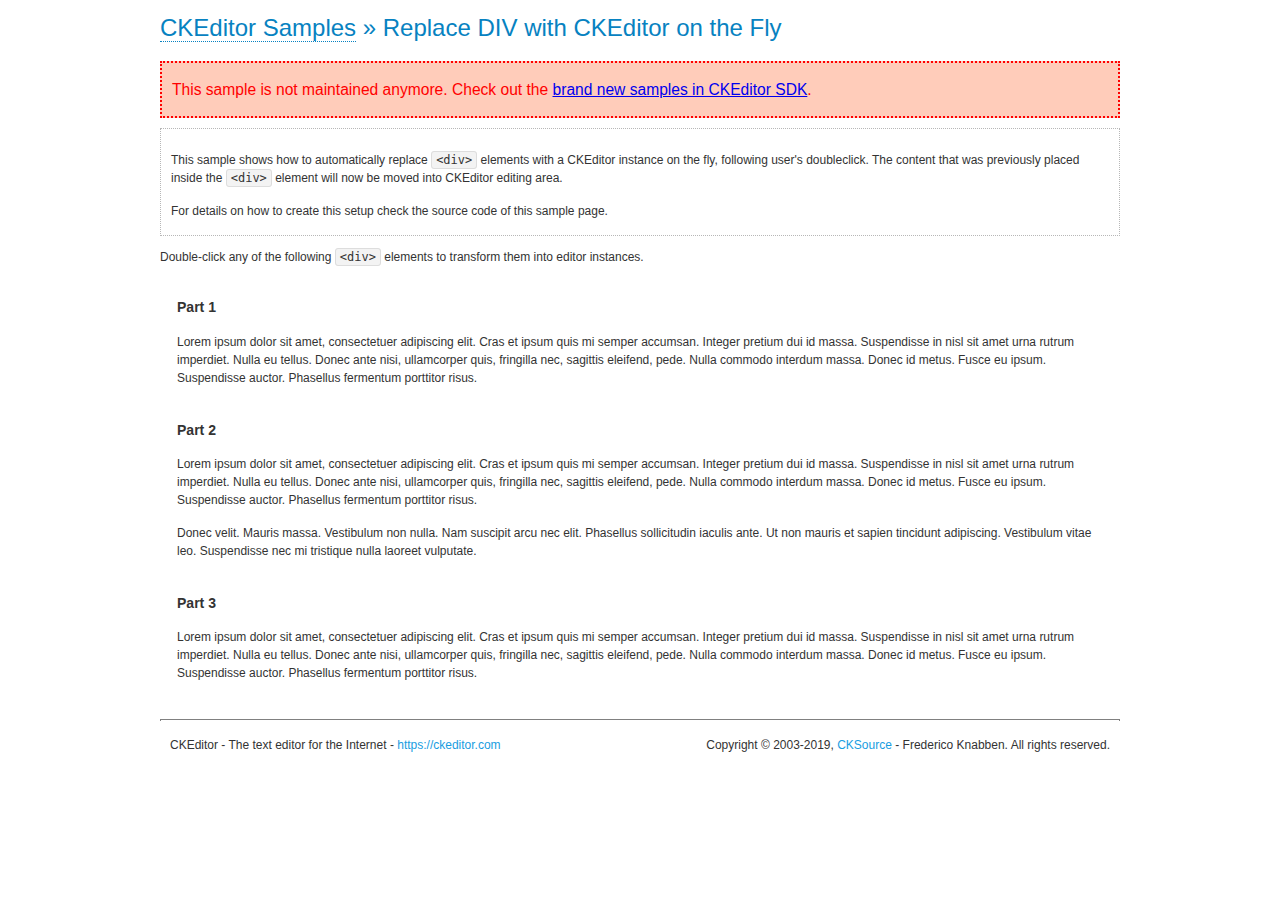
<file: ckeditor/samples/old/divreplace.html>
<!DOCTYPE html>
<!--
Copyright (c) 2003-2019, CKSource - Frederico Knabben. All rights reserved.
For licensing, see LICENSE.md or https://ckeditor.com/legal/ckeditor-oss-license
-->
<html>
<head>
	<meta charset="utf-8">
	<title>Replace DIV &mdash; CKEditor Sample</title>
	<script src="../../ckeditor.js"></script>
	<link href="sample.css" rel="stylesheet">
	<style>

		div.editable
		{
			border: solid 2px transparent;
			padding-left: 15px;
			padding-right: 15px;
		}

		div.editable:hover
		{
			border-color: black;
		}

	</style>
	<script>

		// Uncomment the following code to test the "Timeout Loading Method".
		// CKEDITOR.loadFullCoreTimeout = 5;

		window.onload = function() {
			// Listen to the double click event.
			if ( window.addEventListener )
				document.body.addEventListener( 'dblclick', onDoubleClick, false );
			else if ( window.attachEvent )
				document.body.attachEvent( 'ondblclick', onDoubleClick );

		};

		function onDoubleClick( ev ) {
			// Get the element which fired the event. This is not necessarily the
			// element to which the event has been attached.
			var element = ev.target || ev.srcElement;

			// Find out the div that holds this element.
			var name;

			do {
				element = element.parentNode;
			}
			while ( element && ( name = element.nodeName.toLowerCase() ) &&
				( name != 'div' || element.className.indexOf( 'editable' ) == -1 ) && name != 'body' );

			if ( name == 'div' && element.className.indexOf( 'editable' ) != -1 )
				replaceDiv( element );
		}

		var editor;

		function replaceDiv( div ) {
			if ( editor )
				editor.destroy();

			editor = CKEDITOR.replace( div );
		}

	</script>
</head>
<body>
	<h1 class="samples">
		<a href="index.html">CKEditor Samples</a> &raquo; Replace DIV with CKEditor on the Fly
	</h1>
	<div class="warning deprecated">
		This sample is not maintained anymore. Check out the <a href="https://sdk.ckeditor.com/">brand new samples in CKEditor SDK</a>.
	</div>
	<div class="description">
		<p>
			This sample shows how to automatically replace <code>&lt;div&gt;</code> elements
			with a CKEditor instance on the fly, following user's doubleclick. The content
			that was previously placed inside the <code>&lt;div&gt;</code> element will now
			be moved into CKEditor editing area.
		</p>
		<p>
			For details on how to create this setup check the source code of this sample page.
		</p>
	</div>
	<p>
		Double-click any of the following <code>&lt;div&gt;</code> elements to transform them into
		editor instances.
	</p>
	<div class="editable">
		<h3>
			Part 1
		</h3>
		<p>
			Lorem ipsum dolor sit amet, consectetuer adipiscing elit. Cras et ipsum quis mi
			semper accumsan. Integer pretium dui id massa. Suspendisse in nisl sit amet urna
			rutrum imperdiet. Nulla eu tellus. Donec ante nisi, ullamcorper quis, fringilla
			nec, sagittis eleifend, pede. Nulla commodo interdum massa. Donec id metus. Fusce
			eu ipsum. Suspendisse auctor. Phasellus fermentum porttitor risus.
		</p>
	</div>
	<div class="editable">
		<h3>
			Part 2
		</h3>
		<p>
			Lorem ipsum dolor sit amet, consectetuer adipiscing elit. Cras et ipsum quis mi
			semper accumsan. Integer pretium dui id massa. Suspendisse in nisl sit amet urna
			rutrum imperdiet. Nulla eu tellus. Donec ante nisi, ullamcorper quis, fringilla
			nec, sagittis eleifend, pede. Nulla commodo interdum massa. Donec id metus. Fusce
			eu ipsum. Suspendisse auctor. Phasellus fermentum porttitor risus.
		</p>
		<p>
			Donec velit. Mauris massa. Vestibulum non nulla. Nam suscipit arcu nec elit. Phasellus
			sollicitudin iaculis ante. Ut non mauris et sapien tincidunt adipiscing. Vestibulum
			vitae leo. Suspendisse nec mi tristique nulla laoreet vulputate.
		</p>
	</div>
	<div class="editable">
		<h3>
			Part 3
		</h3>
		<p>
			Lorem ipsum dolor sit amet, consectetuer adipiscing elit. Cras et ipsum quis mi
			semper accumsan. Integer pretium dui id massa. Suspendisse in nisl sit amet urna
			rutrum imperdiet. Nulla eu tellus. Donec ante nisi, ullamcorper quis, fringilla
			nec, sagittis eleifend, pede. Nulla commodo interdum massa. Donec id metus. Fusce
			eu ipsum. Suspendisse auctor. Phasellus fermentum porttitor risus.
		</p>
	</div>
	<div id="footer">
		<hr>
		<p>
			CKEditor - The text editor for the Internet - <a class="samples" href="https://ckeditor.com/">https://ckeditor.com</a>
		</p>
		<p id="copy">
			Copyright &copy; 2003-2019, <a class="samples" href="https://cksource.com/">CKSource</a> - Frederico
			Knabben. All rights reserved.
		</p>
	</div>
</body>
</html>
</file>
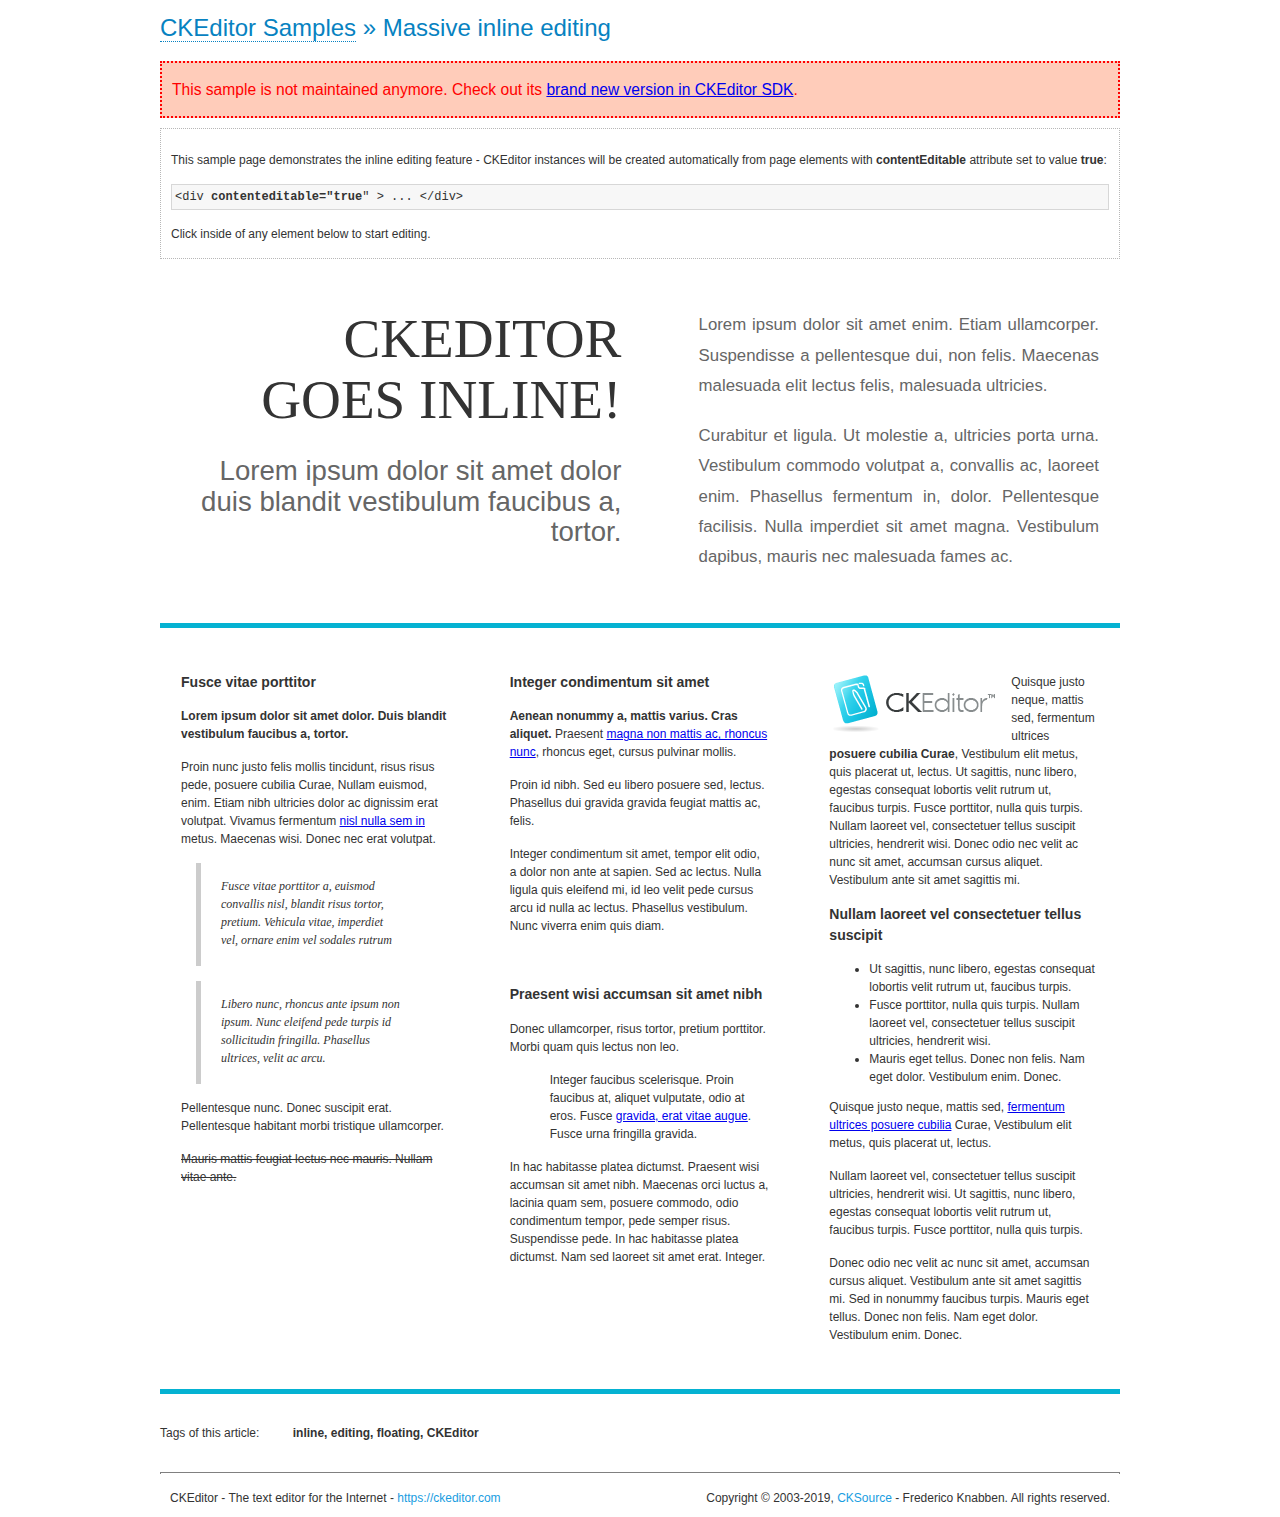
<file: ckeditor/samples/old/inlineall.html>
<!DOCTYPE html>
<!--
Copyright (c) 2003-2019, CKSource - Frederico Knabben. All rights reserved.
For licensing, see LICENSE.md or https://ckeditor.com/legal/ckeditor-oss-license
-->
<html>
<head>
	<meta charset="utf-8">
	<title>Massive inline editing &mdash; CKEditor Sample</title>
	<script src="../../ckeditor.js"></script>
	<script>

		// This code is generally not necessary, but it is here to demonstrate
		// how to customize specific editor instances on the fly. This fits well
		// this demo because we have editable elements (like headers) that
		// require less features.

		// The "instanceCreated" event is fired for every editor instance created.
		CKEDITOR.on( 'instanceCreated', function( event ) {
			var editor = event.editor,
				element = editor.element;

			// Customize editors for headers and tag list.
			// These editors don't need features like smileys, templates, iframes etc.
			if ( element.is( 'h1', 'h2', 'h3' ) || element.getAttribute( 'id' ) == 'taglist' ) {
				// Customize the editor configurations on "configLoaded" event,
				// which is fired after the configuration file loading and
				// execution. This makes it possible to change the
				// configurations before the editor initialization takes place.
				editor.on( 'configLoaded', function() {

					// Remove unnecessary plugins to make the editor simpler.
					editor.config.removePlugins = 'colorbutton,find,flash,font,' +
						'forms,iframe,image,newpage,removeformat,' +
						'smiley,specialchar,stylescombo,templates';

					// Rearrange the layout of the toolbar.
					editor.config.toolbarGroups = [
						{ name: 'editing',		groups: [ 'basicstyles', 'links' ] },
						{ name: 'undo' },
						{ name: 'clipboard',	groups: [ 'selection', 'clipboard' ] },
						{ name: 'about' }
					];
				});
			}
		});

	</script>
	<link href="sample.css" rel="stylesheet">
	<style>

		/* The following styles are just to make the page look nice. */

		/* Workaround to show Arial Black in Firefox. */
		@font-face
		{
			font-family: 'arial-black';
			src: local('Arial Black');
		}

		*[contenteditable="true"]
		{
			padding: 10px;
		}

		#container
		{
			width: 960px;
			margin: 30px auto 0;
		}

		#header
		{
			overflow: hidden;
			padding: 0 0 30px;
			border-bottom: 5px solid #05B2D2;
			position: relative;
		}

		#headerLeft,
		#headerRight
		{
			width: 49%;
			overflow: hidden;
		}

		#headerLeft
		{
			float: left;
			padding: 10px 1px 1px;
		}

		#headerLeft h2,
		#headerLeft h3
		{
			text-align: right;
			margin: 0;
			overflow: hidden;
			font-weight: normal;
		}

		#headerLeft h2
		{
			font-family: "Arial Black",arial-black;
			font-size: 4.6em;
			line-height: 1.1;
			text-transform: uppercase;
		}

		#headerLeft h3
		{
			font-size: 2.3em;
			line-height: 1.1;
			margin: .2em 0 0;
			color: #666;
		}

		#headerRight
		{
			float: right;
			padding: 1px;
		}

		#headerRight p
		{
			line-height: 1.8;
			text-align: justify;
			margin: 0;
		}

		#headerRight p + p
		{
			margin-top: 20px;
		}

		#headerRight > div
		{
			padding: 20px;
			margin: 0 0 0 30px;
			font-size: 1.4em;
			color: #666;
		}

		#columns
		{
			color: #333;
			overflow: hidden;
			padding: 20px 0;
		}

		#columns > div
		{
			float: left;
			width: 33.3%;
		}

		#columns #column1 > div
		{
			margin-left: 1px;
		}

		#columns #column3 > div
		{
			margin-right: 1px;
		}

		#columns > div > div
		{
			margin: 0px 10px;
			padding: 10px 20px;
		}

		#columns blockquote
		{
			margin-left: 15px;
		}

		#tagLine
		{
			border-top: 5px solid #05B2D2;
			padding-top: 20px;
		}

		#taglist {
			display: inline-block;
			margin-left: 20px;
			font-weight: bold;
			margin: 0 0 0 20px;
		}

	</style>
</head>
<body>
<div>
	<h1 class="samples"><a href="index.html">CKEditor Samples</a> &raquo; Massive inline editing</h1>
	<div class="warning deprecated">
		This sample is not maintained anymore. Check out its <a href="https://sdk.ckeditor.com/samples/inline.html">brand new version in CKEditor SDK</a>.
	</div>
	<div class="description">
		<p>This sample page demonstrates the inline editing feature - CKEditor instances will be created automatically from page elements with <strong>contentEditable</strong> attribute set to value <strong>true</strong>:</p>
		<pre class="samples">&lt;div <strong>contenteditable="true</strong>" &gt; ... &lt;/div&gt;</pre>
		<p>Click inside of any element below to start editing.</p>
	</div>
</div>
<div id="container">
	<div id="header">
		<div id="headerLeft">
			<h2 id="sampleTitle" contenteditable="true">
				CKEditor<br> Goes Inline!
			</h2>
			<h3 contenteditable="true">
				Lorem ipsum dolor sit amet dolor duis blandit vestibulum faucibus a, tortor.
			</h3>
		</div>
		<div id="headerRight">
			<div contenteditable="true">
				<p>
					Lorem ipsum dolor sit amet enim. Etiam ullamcorper. Suspendisse a pellentesque dui, non felis. Maecenas malesuada elit lectus felis, malesuada ultricies.
				</p>
				<p>
					Curabitur et ligula. Ut molestie a, ultricies porta urna. Vestibulum commodo volutpat a, convallis ac, laoreet enim. Phasellus fermentum in, dolor. Pellentesque facilisis. Nulla imperdiet sit amet magna. Vestibulum dapibus, mauris nec malesuada fames ac.
				</p>
			</div>
		</div>
	</div>
	<div id="columns">
		<div id="column1">
			<div contenteditable="true">
				<h3>
					Fusce vitae porttitor
				</h3>
				<p>
					<strong>
						Lorem ipsum dolor sit amet dolor. Duis blandit vestibulum faucibus a, tortor.
					</strong>
				</p>
				<p>
					Proin nunc justo felis mollis tincidunt, risus risus pede, posuere cubilia Curae, Nullam euismod, enim. Etiam nibh ultricies dolor ac dignissim erat volutpat. Vivamus fermentum <a href="https://ckeditor.com/">nisl nulla sem in</a> metus. Maecenas wisi. Donec nec erat volutpat.
				</p>
				<blockquote>
					<p>
						Fusce vitae porttitor a, euismod convallis nisl, blandit risus tortor, pretium.
						Vehicula vitae, imperdiet vel, ornare enim vel sodales rutrum
					</p>
				</blockquote>
				<blockquote>
					<p>
						Libero nunc, rhoncus ante ipsum non ipsum. Nunc eleifend pede turpis id sollicitudin fringilla. Phasellus ultrices, velit ac arcu.
					</p>
				</blockquote>
				<p>Pellentesque nunc. Donec suscipit erat. Pellentesque habitant morbi tristique ullamcorper.</p>
				<p><s>Mauris mattis feugiat lectus nec mauris. Nullam vitae ante.</s></p>
			</div>
		</div>
		<div id="column2">
			<div contenteditable="true">
				<h3>
					Integer condimentum sit amet
				</h3>
				<p>
					<strong>Aenean nonummy a, mattis varius. Cras aliquet.</strong>
					Praesent <a href="https://ckeditor.com/">magna non mattis ac, rhoncus nunc</a>, rhoncus eget, cursus pulvinar mollis.</p>
				<p>Proin id nibh. Sed eu libero posuere sed, lectus. Phasellus dui gravida gravida feugiat mattis ac, felis.</p>
				<p>Integer condimentum sit amet, tempor elit odio, a dolor non ante at sapien. Sed ac lectus. Nulla ligula quis eleifend mi, id leo velit pede cursus arcu id nulla ac lectus. Phasellus vestibulum. Nunc viverra enim quis diam.</p>
			</div>
			<div contenteditable="true">
				<h3>
					Praesent wisi accumsan sit amet nibh
				</h3>
				<p>Donec ullamcorper, risus tortor, pretium porttitor. Morbi quam quis lectus non leo.</p>
				<p style="margin-left: 40px; ">Integer faucibus scelerisque. Proin faucibus at, aliquet vulputate, odio at eros. Fusce <a href="https://ckeditor.com/">gravida, erat vitae augue</a>. Fusce urna fringilla gravida.</p>
				<p>In hac habitasse platea dictumst. Praesent wisi accumsan sit amet nibh. Maecenas orci luctus a, lacinia quam sem, posuere commodo, odio condimentum tempor, pede semper risus. Suspendisse pede. In hac habitasse platea dictumst. Nam sed laoreet sit amet erat. Integer.</p>
			</div>
		</div>
		<div id="column3">
			<div contenteditable="true">
				<p>
					<img src="assets/inlineall/logo.png" alt="CKEditor logo" style="float:left">
				</p>
				<p>Quisque justo neque, mattis sed, fermentum ultrices <strong>posuere cubilia Curae</strong>, Vestibulum elit metus, quis placerat ut, lectus. Ut sagittis, nunc libero, egestas consequat lobortis velit rutrum ut, faucibus turpis. Fusce porttitor, nulla quis turpis. Nullam laoreet vel, consectetuer tellus suscipit ultricies, hendrerit wisi. Donec odio nec velit ac nunc sit amet, accumsan cursus aliquet. Vestibulum ante sit amet sagittis mi.</p>
				<h3>
					Nullam laoreet vel consectetuer tellus suscipit
				</h3>
				<ul>
					<li>Ut sagittis, nunc libero, egestas consequat lobortis velit rutrum ut, faucibus turpis.</li>
					<li>Fusce porttitor, nulla quis turpis. Nullam laoreet vel, consectetuer tellus suscipit ultricies, hendrerit wisi.</li>
					<li>Mauris eget tellus. Donec non felis. Nam eget dolor. Vestibulum enim. Donec.</li>
				</ul>
				<p>Quisque justo neque, mattis sed, <a href="https://ckeditor.com/">fermentum ultrices posuere cubilia</a> Curae, Vestibulum elit metus, quis placerat ut, lectus.</p>
				<p>Nullam laoreet vel, consectetuer tellus suscipit ultricies, hendrerit wisi. Ut sagittis, nunc libero, egestas consequat lobortis velit rutrum ut, faucibus turpis. Fusce porttitor, nulla quis turpis.</p>
				<p>Donec odio nec velit ac nunc sit amet, accumsan cursus aliquet. Vestibulum ante sit amet sagittis mi. Sed in nonummy faucibus turpis. Mauris eget tellus. Donec non felis. Nam eget dolor. Vestibulum enim. Donec.</p>
			</div>
		</div>
	</div>
	<div id="tagLine">
		Tags of this article:
		<p id="taglist" contenteditable="true">
			inline, editing, floating, CKEditor
		</p>
	</div>
</div>
<div id="footer">
	<hr>
	<p>
		CKEditor - The text editor for the Internet - <a class="samples" href="https://ckeditor.com/">
			https://ckeditor.com</a>
	</p>
	<p id="copy">
		Copyright &copy; 2003-2019, <a class="samples" href="https://cksource.com/">CKSource</a>
		- Frederico Knabben. All rights reserved.
	</p>
</div>
</body>
</html>
</file>
<file: ckeditor/samples/css/samples.css>
/**
 * @license Copyright (c) 2003-2019, CKSource - Frederico Knabben. All rights reserved.
 * For licensing, see LICENSE.md or https://ckeditor.com/legal/ckeditor-oss-license
 */
@media (max-width: 900px) {
  .global-is-mobile-hidden {
    display: none !important;
  }
}
article,
aside,
details,
figcaption,
figure,
footer,
header,
hgroup,
main,
menu,
nav,
section {
  display: block;
}
body,
html {
  margin: 0;
  padding: 0;
  font: 16px / 1.8 Arial, 'Helvetica Neue', Helvetica, sans-serif;
  font-weight: 300;
  color: #575757;
}
.grid-width-10 {
  width: 10%;
}
.grid-width-20 {
  width: 20%;
}
.grid-width-30 {
  width: 30%;
}
.grid-width-40 {
  width: 40%;
}
.grid-width-50 {
  width: 50%;
}
.grid-width-60 {
  width: 60%;
}
.grid-width-70 {
  width: 70%;
}
.grid-width-80 {
  width: 80%;
}
.grid-width-90 {
  width: 90%;
}
.grid-width-100 {
  width: 100%;
}
@media (max-width: 900px) {
  .grid-width-10,
  .grid-width-20,
  .grid-width-30,
  .grid-width-40,
  .grid-width-50,
  .grid-width-60,
  .grid-width-70,
  .grid-width-80,
  .grid-width-90,
  .grid-width-100 {
    width: 100%;
  }
}
*[class*="grid-width"] {
  -webkit-box-sizing: border-box;
  -moz-box-sizing: border-box;
  box-sizing: border-box;
  padding-left: 4%;
  padding-right: 4%;
  float: left;
}
*[class*="grid-width"]:after,
.grid-container:after,
*[class*="grid-width"]:before,
.grid-container:before {
  content: '';
  display: block;
  overflow: hidden;
  visibility: hidden;
  font-size: 0;
  line-height: 0;
  width: 0;
  height: 0;
}
*[class*="grid-width"]:after,
.grid-container:after {
  clear: both;
}
.grid-container {
  -webkit-box-sizing: border-box;
  -moz-box-sizing: border-box;
  box-sizing: border-box;
  margin-left: auto;
  margin-right: auto;
}
.grid-container-nested *[class*="grid-width"]:first-child {
  padding-left: 0;
}
.grid-container-nested *[class*="grid-width"]:last-child {
  padding-right: 0;
}
@media (max-width: 900px) {
  .grid-container-nested *[class*="grid-width"]:first-child {
    padding-left: 4%;
  }
  .grid-container-nested *[class*="grid-width"]:last-child {
    padding-right: 4%;
  }
}
.header-a {
  min-height: 140px;
  overflow: hidden;
}
.header-a .header-a-logo {
  margin: 40px 0 0;
}
@media (max-width: 900px) {
  .header-a .header-a-logo {
    text-align: center;
  }
}
.header-a .header-a-logo img {
  border: transparent;
}
.navigation-a {
  height: 30px;
  background: #3D3D3D;
  position: absolute;
  left: 0;
  right: 0;
  top: 0;
  padding: 0;
  overflow: hidden;
}
@media (max-width: 900px) {
  .navigation-a {
    text-align: center;
  }
}
.navigation-a ul {
  list-style: none;
  margin: 0;
  overflow: hidden;
}
.navigation-a ul li,
.navigation-a ul li a {
  display: inline-block;
}
@media (max-width: 900px) {
  .navigation-a ul {
    width: auto;
    text-overflow: ellipsis;
    white-space: nowrap;
    display: inline-block;
    float: none;
  }
  .navigation-a ul:before,
  .navigation-a ul:after {
    display: none;
  }
}
.navigation-a ul.navigation-a-left {
  text-align: left;
}
@media (max-width: 900px) {
  .navigation-a ul.navigation-a-left {
    padding-right: 0;
  }
}
.navigation-a ul.navigation-a-right {
  text-align: right;
}
@media (max-width: 900px) {
  .navigation-a ul.navigation-a-right {
    padding-left: 23px;
  }
}
.navigation-a ul li + li {
  margin-left: 23px;
}
.navigation-a ul li a {
  font-size: 10px;
  font-size: 0.625rem;
  line-height: 18px;
  line-height: 1.13rem;
  line-height: 30px;
  float: left;
  color: #ddd;
  font-weight: bold;
  text-decoration: none;
  text-transform: uppercase;
}
.navigation-a ul li a:hover {
  cursor: pointer;
  color: #fff;
}
.icon-navigation-a-github:before,
.icon-navigation-a-github:after {
  background-image: url("[data-uri]");
}
.navigation-b {
  text-align: right;
  margin: 52px 0 0;
  overflow: visible;
}
@media (max-width: 900px) {
  .navigation-b {
    text-align: center;
    margin-top: 20px;
    padding: 0;
  }
}
.navigation-b ul {
  padding: 0;
  list-style: none;
  margin: 0;
  overflow: visible;
}
.navigation-b ul li,
.navigation-b ul li a {
  display: inline-block;
}
@media (max-width: 900px) {
  .navigation-b ul {
    display: table;
    width: 100%;
    padding-bottom: 1.5em;
  }
}
@media (max-width: 900px) {
  .navigation-b ul li {
    display: table-row;
  }
}
.navigation-b ul li + li {
  margin-left: 20px;
}
@media (max-width: 900px) {
  .navigation-b ul li + li {
    margin-left: 0;
  }
}
.navigation-b ul li a {
  -webkit-box-sizing: border-box;
  -moz-box-sizing: border-box;
  box-sizing: border-box;
  text-transform: uppercase;
  text-decoration: none;
  outline: none;
}
@media (max-width: 900px) {
  .navigation-b ul li a {
    width: 100%;
    -webkit-border-radius: 0;
    -webkit-background-clip: padding-box;
    -moz-border-radius: 0;
    -moz-background-clip: padding;
    border-radius: 0;
    background-clip: padding-box;
  }
}
.footer-a {
  font-size: 13px;
  font-size: 0.8125rem;
  line-height: 23.4px;
  line-height: 1.46rem;
  padding-top: 2.25em;
  padding-bottom: 2.25em;
  overflow: hidden;
  color: #8a8a8a;
}
.footer-a a {
  color: #0287D0;
  text-decoration: none;
  border-bottom: 1px dotted #0287D0;
}
.footer-a a:hover {
  color: #0277b7;
}
.footer-a p {
  margin: 0;
  display: inline-block;
  text-align: center;
}
.content {
  font-size: 14px;
  font-size: 0.875rem;
  line-height: 25.2px;
  line-height: 1.57rem;
  overflow: hidden;
  padding-top: 1.5em;
  padding-bottom: 1.5em;
}
.content p {
  margin: 0.75em 0;
}
.content ul,
.content ol,
.content pre,
.content blockquote,
.content textarea:not([class^="cke"]),
.content .cke {
  margin: 1.875em 0;
}
.content code,
.content kbd {
  -webkit-border-radius: 3px;
  -webkit-background-clip: padding-box;
  -moz-border-radius: 3px;
  -moz-background-clip: padding;
  border-radius: 3px;
  background-clip: padding-box;
  padding: 3px 4px;
}
.content pre,
.content code,
.content kbd,
.content blockquote {
  background: #f5f5f5;
}
.content blockquote,
.content pre {
  background: none;
  border-left: 4px solid #0287D0;
  padding: 1.5em 2.25em;
}
.content p a,
.content ul a,
.content ol a,
.content blockquote a,
.content h1 a,
.content h2 a,
.content h3 a,
.content h4 a,
.content h5 a {
  color: #0287D0;
  text-decoration: none;
  border-bottom: 1px dotted #0287D0;
}
.content p a:hover,
.content ul a:hover,
.content ol a:hover,
.content blockquote a:hover,
.content h1 a:hover,
.content h2 a:hover,
.content h3 a:hover,
.content h4 a:hover,
.content h5 a:hover {
  color: #0277b7;
}
.content h1,
.content h2,
.content h3,
.content h4,
.content h5 {
  color: #000;
  font-weight: 100;
}
.content h1 code,
.content h2 code,
.content h3 code,
.content h4 code,
.content h5 code,
.content h1 kbd,
.content h2 kbd,
.content h3 kbd,
.content h4 kbd,
.content h5 kbd {
  font-size: inherit;
}
.content h1 a.content-heading-anchor,
.content h2 a.content-heading-anchor,
.content h3 a.content-heading-anchor,
.content h4 a.content-heading-anchor,
.content h5 a.content-heading-anchor {
  font-weight: 100;
  vertical-align: middle;
  opacity: 0;
  border: 0;
}
.content h1:hover a.content-heading-anchor,
.content h2:hover a.content-heading-anchor,
.content h3:hover a.content-heading-anchor,
.content h4:hover a.content-heading-anchor,
.content h5:hover a.content-heading-anchor {
  opacity: 1;
}
.content h1:target a,
.content h2:target a,
.content h3:target a,
.content h4:target a,
.content h5:target a {
  -webkit-animation: targetLinkOpacity 0.5s linear alternate;
  -moz-animation: targetLinkOpacity 0.5s linear alternate;
  -o-animation: targetLinkOpacity 0.5s linear alternate;
  animation: targetLinkOpacity 0.5s linear alternate;
  opacity: 1;
}
.content input,
.content select,
.content textarea:not([class^="cke"]) {
  -webkit-border-radius: 3px;
  -webkit-background-clip: padding-box;
  -moz-border-radius: 3px;
  -moz-background-clip: padding;
  border-radius: 3px;
  background-clip: padding-box;
  -webkit-box-shadow: inset 0 1px 1px rgba(0, 0, 0, 0.08);
  -moz-box-shadow: inset 0 1px 1px rgba(0, 0, 0, 0.08);
  box-shadow: inset 0 1px 1px rgba(0, 0, 0, 0.08);
  font: inherit;
  color: inherit;
  border: 1px solid #D9D9D9;
  padding: .2em .5em;
}
.content input:focus,
.content select:focus,
.content textarea:not([class^="cke"]):focus {
  border-color: #66afe9;
  outline: 0;
  -webkit-box-shadow: inset 0 1px 1px rgba(0, 0, 0, 0.08), 0 0 8px #93c6ef;
  -moz-box-shadow: inset 0 1px 1px rgba(0, 0, 0, 0.08), 0 0 8px #93c6ef;
  box-shadow: inset 0 1px 1px rgba(0, 0, 0, 0.08), 0 0 8px #93c6ef;
}
.content abbr {
  border-bottom: 1px dotted #666;
  cursor: pointer;
}
.content blockquote {
  font-style: italic;
  font-family: Georgia, Times, "Times New Roman", serif;
  font-size: 16px;
  font-size: 1rem;
  line-height: 28.8px;
  line-height: 1.8rem;
}
.content em {
  font-style: italic;
}
.content h1 {
  font-size: 36px;
  font-size: 2.25rem;
  line-height: 64.8px;
  line-height: 4.05rem;
  margin: 1.125em 0 0;
}
.content h2 {
  font-size: 27.2px;
  font-size: 1.7rem;
  line-height: 48.96px;
  line-height: 3.06rem;
  margin: 0.9em 0 0;
}
.content h3 {
  font-size: 24px;
  font-size: 1.5rem;
  line-height: 43.2px;
  line-height: 2.7rem;
  font-weight: 500;
  margin: 0.75em 0 0;
}
.content h4 {
  font-size: 19.2px;
  font-size: 1.2rem;
  line-height: 34.56px;
  line-height: 2.16rem;
  font-weight: 500;
  margin: 0.75em 0 0;
}
.content h5 {
  font-size: 17.6px;
  font-size: 1.1rem;
  line-height: 31.68px;
  line-height: 1.98rem;
  font-weight: 500;
  margin: 0.75em 0 0;
}
.content hr {
  border: 0;
  border-top: 4px solid #D9D9D9;
  margin: 1.5em 0;
}
.content input[type="text"] {
  height: 1.8em;
  line-height: 1.8em;
}
.content input[type="button"] {
  -webkit-appearance: button;
  -moz-appearance: button;
  appearance: button;
}
.content kbd {
  font-size: 12px;
  font-size: 0.75rem;
  line-height: 21.6px;
  line-height: 1.35rem;
  font-family: Arial, 'Helvetica Neue', Helvetica, sans-serif;
  padding: 2px 6px;
  -webkit-box-shadow: 0 0 4px #fff inset, 0 2px 0 #D9D9D9;
  -moz-box-shadow: 0 0 4px #fff inset, 0 2px 0 #D9D9D9;
  box-shadow: 0 0 4px #fff inset, 0 2px 0 #D9D9D9;
}
.content p img {
  vertical-align: middle;
}
.content p pre {
  padding: 1.5em;
}
.content pre {
  padding: 0;
  border: 0;
  tab-size: 4;
  -o-tab-size: 4;
  -moz-tab-size: 4;
}
.content pre,
.content code {
  font-size: 11.89px;
  font-size: 0.743rem;
  line-height: 21.4px;
  line-height: 1.34rem;
  font-family: Consolas, Menlo, Monaco, Lucida Console, Liberation Mono, DejaVu Sans Mono, Bitstream Vera Sans Mono, Courier New, monospace, serif;
}
.content pre a,
.content code a {
  border: 0;
}
.content pre code {
  padding: 0.75em;
  display: block;
}
.content strong {
  color: #000;
}
.content ul ul,
.content ol ul,
.content ul ol,
.content ol ol {
  margin: 0.75em 0;
}
.content ul li,
.content ol li {
  font-size: 14px;
  font-size: 0.875rem;
  line-height: 30.24px;
  line-height: 1.89rem;
}
.content textarea:not([class^="cke"]) {
  width: 100%;
}
.content div.todo {
  border: 2px dotted #444;
  padding: 10px;
  margin: 60px 0 10px 0;
  /* Remove me some day */
}
.content div.todo:before {
  content: "TODO";
  font-weight: bold;
}
body a.button-a,
body button.button-a,
body input.button-a {
  -webkit-border-radius: 3px;
  -webkit-background-clip: padding-box;
  -moz-border-radius: 3px;
  -moz-background-clip: padding;
  border-radius: 3px;
  background-clip: padding-box;
  font-size: 14px;
  font-size: 0.875rem;
  line-height: 25.2px;
  line-height: 1.57rem;
  height: 36px;
  line-height: 36px;
  padding: 0 1.1em;
  font-weight: 700;
  color: #3e3e3e;
  white-space: nowrap;
  text-decoration: none;
  display: inline-block;
  cursor: pointer;
  border: 0;
  vertical-align: middle;
  margin: 1px 0;
  background: transparent;
}
body a.button-a.icon-pos-left,
body button.button-a.icon-pos-left,
body input.button-a.icon-pos-left {
  padding-left: .8em;
}
body a.button-a.icon-pos-right,
body button.button-a.icon-pos-right,
body input.button-a.icon-pos-right {
  padding-right: .8em;
}
body a.button-a.button-a-no-text,
body button.button-a.button-a-no-text,
body input.button-a.button-a-no-text {
  -webkit-border-radius: 100px;
  -webkit-background-clip: padding-box;
  -moz-border-radius: 100px;
  -moz-background-clip: padding;
  border-radius: 100px;
  background-clip: padding-box;
  width: 36px;
  padding: 0;
  text-indent: -999px;
  overflow: hidden;
  position: relative;
  text-align: center;
}
body a.button-a.button-a-no-text:before,
body button.button-a.button-a-no-text:before,
body input.button-a.button-a-no-text:before {
  position: absolute;
  left: 50%;
  top: 50%;
  margin: -9px 0 0 -9px;
}
@media (max-width: 900px) {
  body a.button-a.button-a-mobile-collapsed,
  body button.button-a.button-a-mobile-collapsed,
  body input.button-a.button-a-mobile-collapsed {
    -webkit-border-radius: 100px;
    -webkit-background-clip: padding-box;
    -moz-border-radius: 100px;
    -moz-background-clip: padding;
    border-radius: 100px;
    background-clip: padding-box;
    width: 36px;
    padding: 0;
    text-indent: -999px;
    overflow: hidden;
    position: relative;
    text-align: center;
  }
  body a.button-a.button-a-mobile-collapsed:before,
  body button.button-a.button-a-mobile-collapsed:before,
  body input.button-a.button-a-mobile-collapsed:before {
    position: absolute;
    left: 50%;
    top: 50%;
    margin: -9px 0 0 -9px;
  }
  body a.button-a.button-a-mobile-collapsed:before,
  body button.button-a.button-a-mobile-collapsed:before,
  body input.button-a.button-a-mobile-collapsed:before {
    position: absolute;
    left: 50%;
    top: 50%;
    margin: -9px 0 0 -9px;
  }
}
body a.button-a:active,
body button.button-a:active,
body input.button-a:active,
body a.button-a:hover,
body button.button-a:hover,
body input.button-a:hover {
  color: #fff;
  background: #0277b7;
}
body a.button-a:focus,
body button.button-a:focus,
body input.button-a:focus {
  border-color: #66afe9;
  outline: 0;
  -webkit-box-shadow: inset 0 1px 1px rgba(0, 0, 0, 0.075), 0 0 8px #93c6ef;
  -moz-box-shadow: inset 0 1px 1px rgba(0, 0, 0, 0.075), 0 0 8px #93c6ef;
  box-shadow: inset 0 1px 1px rgba(0, 0, 0, 0.075), 0 0 8px #93c6ef;
}
body a.button-a-soft,
body button.button-a-soft,
body input.button-a-soft {
  background: #e7e7e7;
}
body a.button-a-soft:active,
body button.button-a-soft:active,
body input.button-a-soft:active,
body a.button-a-soft:hover,
body button.button-a-soft:hover,
body input.button-a-soft:hover {
  color: #3e3e3e;
  background: #cecece;
}
body a.button-a-background,
body button.button-a-background,
body input.button-a-background,
body a.navigation-b ul li a:hover,
body button.navigation-b ul li a:hover,
body input.navigation-b ul li a:hover {
  color: #fff;
  background: #0287D0;
}
body a.button-a-background:active,
body button.button-a-background:active,
body input.button-a-background:active,
body a.button-a-background:hover,
body button.button-a-background:hover,
body input.button-a-background:hover,
body a.navigation-b ul li a:hover:active,
body button.navigation-b ul li a:hover:active,
body input.navigation-b ul li a:hover:active,
body a.navigation-b ul li a:hover:hover,
body button.navigation-b ul li a:hover:hover,
body input.navigation-b ul li a:hover:hover {
  color: #fff;
  background: #0277b7;
}
.balloon-a {
  font-size: 12px;
  font-size: 0.75rem;
  line-height: 21.6px;
  line-height: 1.35rem;
  -webkit-border-radius: 3px;
  -webkit-background-clip: padding-box;
  -moz-border-radius: 3px;
  -moz-background-clip: padding;
  border-radius: 3px;
  background-clip: padding-box;
  border-bottom: 3px solid #d4d4d4;
  background: #ebebeb;
  display: inline-block;
  white-space: nowrap;
  padding: .4em 1.2em .2em;
  font-weight: 700;
  position: relative;
  z-index: 1000;
  text-transform: none;
  color: #575757;
}
.balloon-a:hover {
  color: #575757;
}
.balloon-a:before {
  content: '';
  width: 0;
  height: 0;
  border-style: solid;
  position: absolute;
}
.balloon-a-ne:before,
.balloon-a-nw:before {
  top: -13px;
  border-width: 0 9px 15.6px 9px;
  border-color: transparent transparent #ebebeb transparent;
}
.balloon-a-se:before,
.balloon-a-sw:before {
  bottom: -13px;
  border-width: 15.6px 9px 0 9px;
  border-color: #ebebeb transparent transparent transparent;
}
.balloon-a-nw:before,
.balloon-a-sw:before {
  left: 20px;
}
.balloon-a-ne:before,
.balloon-a-se:before {
  right: 20px;
}
.icon-pos-left:before,
.icon-pos-right:after {
  content: '';
  display: inline-block;
  width: 18px;
  height: 18px;
  vertical-align: middle;
  background-repeat: no-repeat;
}
.icon-pos-left:before {
  margin-right: 10px;
}
.icon-pos-right:after {
  margin-left: 10px;
}
.icon-download:before,
.icon-download:after {
  background-image: url("[data-uri]");
}
.icon-question-mark:before,
.icon-question-mark:after {
  background-image: url("[data-uri]");
}
.icon-close:before,
.icon-close:after {
  background-image: url("[data-uri]");
}
.ie8 .switch > * {
  vertical-align: middle;
}
.ie8 .switch input[type="radio"] {
  margin: 0 0.25em;
  display: inline-block;
}
.ie8 .switch label {
  margin-left: 0 !important;
  margin-right: 0 !important;
}
.ie8 .switch label[data-for="1"] {
  float: left;
}
.ie8 .switch label[data-for="2"] {
  float: right;
}
.ie8 .switch .switch-inner {
  display: none;
}
.switch {
  font-size: 14px;
  font-size: 0.875rem;
  line-height: 25.2px;
  line-height: 1.57rem;
  font-weight: bold;
  background-color: #0287D0;
  overflow: hidden;
  display: inline-block;
  padding: 0.75em 0.25em;
  color: #fff;
  -webkit-border-radius: 3px;
  -webkit-background-clip: padding-box;
  -moz-border-radius: 3px;
  -moz-background-clip: padding;
  border-radius: 3px;
  background-clip: padding-box;
  position: relative;
}
.switch input[type="radio"] {
  display: none;
}
.switch label {
  position: relative;
  z-index: 2;
  float: left;
  cursor: pointer;
  padding: 0 0.75em;
}
.switch label:hover {
  text-decoration: underline;
}
.switch .switch-inner {
  float: left;
  background-color: #FFF;
  height: 1.5em;
  width: 4.125em;
  padding: 2px;
  margin: 0 0.25em;
  -webkit-border-radius: 5.5px;
  -webkit-background-clip: padding-box;
  -moz-border-radius: 5.5px;
  -moz-background-clip: padding;
  border-radius: 5.5px;
  background-clip: padding-box;
}
.switch .switch-inner .handler {
  overflow: hidden;
  position: relative;
  display: block;
  height: 1.5em;
  width: 1.5em;
  background: #027dc1;
  -webkit-border-radius: 4.5px;
  -webkit-background-clip: padding-box;
  -moz-border-radius: 4.5px;
  -moz-background-clip: padding;
  border-radius: 4.5px;
  background-clip: padding-box;
}
.switch .switch-inner .handler:before {
  content: '';
  display: block;
  position: absolute;
  top: 0;
  right: 0;
  bottom: 3px;
  left: 0;
  background-color: #0291df;
  -webkit-border-bottom-left-radius: 4.5px;
  -moz-border-radius-bottomleft: 4.5px;
  border-bottom-left-radius: 4.5px;
  -webkit-border-bottom-right-radius: 4.5px;
  -webkit-background-clip: padding-box;
  -moz-border-radius-bottomright: 4.5px;
  -moz-background-clip: padding;
  border-bottom-right-radius: 4.5px;
  background-clip: padding-box;
}
.switch:hover .switch-inner .handler:before {
  background: #029ef3;
}
.switch input[data-num="2"]:checked ~ .switch-inner > .handler {
  margin-left: auto;
}
.switch input[data-num="2"]:checked ~ label[data-for="1"] {
  padding-right: 5.125em;
  margin-right: -4.375em;
}
.switch input[data-num="1"]:checked ~ label[data-for="2"] {
  padding-left: 5.125em;
  margin-left: -4.375em;
}
.toggler {
  -webkit-user-select: none;
  -moz-user-select: none;
  -ms-user-select: none;
  user-select: none;
}
.toggler label {
  cursor: pointer;
}
.toggler [data-collapse] {
  display: inherit;
}
.toggler [data-expand] {
  display: none;
}
.toggler.collapsed [data-collapse] {
  display: none;
}
.toggler.collapsed [data-expand] {
  display: inherit;
}
.toggler-container {
  overflow: hidden;
}
.toggler-container.collapsed {
  height: 0;
}
.icon-toggler-expanded:before,
.icon-toggler-collapsed:before,
.icon-toggler-expanded:after,
.icon-toggler-collapsed:after {
  background-image: url("[data-uri]");
}
.icon-toggler-expanded.icon-light:before,
.icon-toggler-collapsed.icon-light:before,
.icon-toggler-expanded.icon-light:after,
.icon-toggler-collapsed.icon-light:after {
  background-image: url("[data-uri]");
}
.icon-toggler-expanded:before,
.icon-toggler-expanded:after {
  background-position: top left;
}
.icon-toggler-collapsed:before,
.icon-toggler-collapsed:after {
  background-position: bottom left;
}
.modal {
  padding: 20px;
  border-radius: 3px;
  background-color: white;
  max-width: 700px;
  -webkit-box-sizing: border-box;
  -moz-box-sizing: border-box;
  box-sizing: border-box;
  width: 80% !important;
  top: 50% !important;
  -webkit-transform: translate(-50%, -50%) !important;
  -moz-transform: translate(-50%, -50%) !important;
  -ms-transform: translate(-50%, -50%) !important;
  -o-transform: translate(-50%, -50%) !important;
  transform: translate(-50%, -50%) !important;
}
.modal-close {
  -webkit-border-radius: 100px;
  -webkit-background-clip: padding-box;
  -moz-border-radius: 100px;
  -moz-background-clip: padding;
  border-radius: 100px;
  background-clip: padding-box;
  cursor: pointer;
  height: 18px;
  width: 18px;
  position: absolute;
  top: 10px;
  right: 10px;
  font-size: 17px;
  text-align: center;
  line-height: 19px;
  background: #cccccc;
}
main .grid-container,
header .grid-container,
.navigation-a > div,
footer > div {
  max-width: 968px;
}
.header-a {
  margin-top: 30px;
}
.footer-a {
  border-top: 1px solid #D9D9D9;
}
.adjoined-top {
  background-color: #0287D0;
  color: #fff;
}
.adjoined-top .content h1,
.adjoined-top .content h2,
.adjoined-top .content h3,
.adjoined-top .content h4,
.adjoined-top .content h5 {
  color: #fff;
}
.adjoined-top .content p {
  font-size: 18px;
  font-size: 1.125rem;
  line-height: 32.4px;
  line-height: 2.02rem;
  font-weight: 100;
}
.adjoined-top .content p a {
  text-decoration: none;
  border-bottom: 1px dotted #fff;
  color: inherit;
}
.adjoined-top .content p a:hover {
  color: #e6e6e6;
}
.adjoined-top .content button {
  color: #fff;
}
.adjoined-top .content strong {
  color: #fff;
}
.adjoined-top .content code {
  font-size: inherit;
  color: #0287D0;
}
.adjoined-bottom {
  position: relative;
}
.adjoined-bottom:before {
  z-index: -1;
  content: '';
  background: #0287D0;
  position: absolute;
  top: 0;
  left: 0;
  right: 0;
  height: 50%;
}
main .grid-container,
header .grid-container,
.navigation-a > div,
footer > div {
  max-width: 1052px;
}
main .grid-container.freed-width {
  max-width: none;
}
.switch {
  background: #027dc1;
  float: right;
  overflow: visible;
}
.switch .balloon-a {
  position: absolute;
  top: -40px;
  right: 50%;
  margin-right: -15px;
  background: #FFEFC1;
  border-bottom-color: #DCDCA4;
}
.switch .balloon-a:before {
  border-color: #FFEFC1 transparent transparent transparent;
}
#toolbar .editors-container {
  overflow: hidden;
  height: 0;
  transition: height 200ms;
}
#toolbar .editors-container.active {
  height: auto;
}
#main #editor {
  background: #FFF;
  padding: 2% 4%;
  border: dashed 5px #0287D0;
}
#main .adjoined-top:before {
  height: 335px;
}
#toolbar .adjoined-top:before {
  height: 219px;
}
#toolbar .adjoined-top .grid-container-nested {
  height: 147px;
}
.content .grid-switch-magic {
  margin: 3.5em 0 0;
}
#info-box {
  padding-bottom: 0;
}
#info-box > div {
  width: 100%;
  text-align: right;
}
#info-box > div .toggler {
  padding-right: 0;
}
#info-box > div .toggler:hover {
  background: transparent;
  color: #000;
}
#info-box > div .toggler:hover > label {
  text-decoration: underline;
}
#info-box > div h2 {
  float: left;
  margin-top: 0;
}
#info-box > div#instructions-container {
  text-align: left;
}
#toolbarModifierWrapper {
  overflow: hidden;
  height: 0;
  opacity: 0;
  transition: height 200ms;
}
#toolbarModifierWrapper.active {
  height: auto;
  opacity: 1;
}
header {
  overflow: visible;
}
header div.grid-container {
  overflow: visible;
}
header .navigation-b {
  overflow: visible;
}
header .navigation-b ul {
  overflow: visible;
}
header .navigation-b a {
  position: relative;
}
header .balloon-a {
  position: absolute;
  top: 48px;
  left: 50%;
  margin-left: -35px;
}
@media (max-width: 1140px) {
  header .balloon-a {
    left: auto;
    margin-left: auto;
    right: 50%;
    margin-right: -35px;
  }
  header .balloon-a:before {
    left: auto;
    right: 22px;
  }
}
@media (max-width: 900px) {
  header .balloon-a {
    display: none;
  }
}
header .header-a-logo img {
  width: 160px;
  height: 60px;
}

#toolbar .cke_toolbar {
  pointer-events: none;
  -webkit-user-select: none;
  -moz-user-select: none;
  -ms-user-select: none;
  user-select: none;
  cursor: default;
}
.some-toolbar-active .cke_toolbar {
  zoom: 1;
  filter: alpha(opacity=50);
  -webkit-opacity: 0.5;
  -moz-opacity: 0.5;
  opacity: 0.5;
}
.cke_toolbar.active {
  position: relative;
  zoom: 1;
  filter: alpha(opacity=100);
  -webkit-opacity: 1;
  -moz-opacity: 1;
  opacity: 1;
}
.cke_toolbar.active:after {
  content: '';
  display: block;
  position: absolute;
  top: 0;
  right: 6px;
  bottom: 5px;
  left: 0;
  -webkit-border-radius: 5px;
  -webkit-background-clip: padding-box;
  -moz-border-radius: 5px;
  -moz-background-clip: padding;
  border-radius: 5px;
  background-clip: padding-box;
  -webkit-box-shadow: 0px 0px 15px 3px #fff4b0;
  -moz-box-shadow: 0px 0px 15px 3px #fff4b0;
  box-shadow: 0px 0px 15px 3px #fff4b0;
}
.cke_toolbar.active .cke_toolgroup {
  -webkit-box-shadow: none;
  -moz-box-shadow: none;
  box-shadow: none;
  border-color: #e3c300;
}
.cke_toolbar.active .cke_combo,
.cke_toolbar.active .cke_toolgroup {
  position: relative;
  z-index: 2;
}
.cke_toolbar.active .cke_combo_button {
  -webkit-box-shadow: none;
  -moz-box-shadow: none;
  box-shadow: none;
}
.unselectable {
  -webkit-user-select: none;
  -moz-user-select: none;
  -ms-user-select: none;
  user-select: none;
}
.toolbar {
  padding: 5px 0;
  margin-bottom: 2.4em;
  overflow: hidden;
  background: #fff;
}
.toolbar button.button-a.cke_button {
  cursor: pointer;
  display: inline-block;
  padding: 4px 6px;
  outline: 0;
  border: 1px solid #a6a6a6;
}
.toolbar button.button-a.hidden {
  display: none;
}
.toolbar button.button-a.left {
  float: left;
  margin-right: 8px;
}
.toolbar button.button-a.right {
  float: right;
  margin-left: 8px;
}
.toolbar button.button-a .highlight {
  color: #ffefc1;
}
.configContainer.hidden,
.toolbarModifier.hidden,
.toolbarModifier-hints.hidden {
  display: none;
}
.toolbarModifier :focus,
.toolbar button:focus,
.configContainer textarea.configCode:focus {
  outline: none;
}
div.toolbarModifier {
  padding: 0;
  overflow: hidden;
  width: 100%;
  position: relative;
  display: table;
  border-collapse: collapse;
}
div.toolbarModifier ::-moz-focus-inner {
  border: 0;
}
div.toolbarModifier .empty {
  display: none;
}
div.toolbarModifier.empty-visible .empty {
  display: table-row;
  zoom: 1;
  filter: alpha(opacity=60);
  -webkit-opacity: 0.6;
  -moz-opacity: 0.6;
  opacity: 0.6;
}
div.toolbarModifier .empty > p {
  line-height: 31px;
}
div.toolbarModifier > ul {
  padding: 0;
  margin: 0;
  border-top: 1px solid #ccc;
  width: 100%;
}
div.toolbarModifier > ul[data-type="table-header"] {
  display: table-header-group;
}
div.toolbarModifier > ul[data-type="table-body"] {
  display: table-row-group;
}
div.toolbarModifier > ul p {
  padding: 0;
  margin: 0;
}
div.toolbarModifier > ul > li {
  display: table-row;
}
div.toolbarModifier > ul > li[data-type="header"] {
  font-weight: bold;
  user-select: none;
  cursor: default;
}
div.toolbarModifier > ul > li[data-type="group"],
div.toolbarModifier > ul > li[data-type="separator"] {
  border-bottom: 1px solid #ccc;
}
div.toolbarModifier > ul > li[data-type="subgroup"] {
  border-top: 1px solid #eee;
}
div.toolbarModifier > ul > li[data-type="subgroup"]:first-child {
  border-top: none;
}
div.toolbarModifier > ul > li[data-type="group"].active,
div.toolbarModifier > ul > li[data-type="group"]:hover,
div.toolbarModifier > ul > li[data-type="separator"].active,
div.toolbarModifier > ul > li[data-type="separator"]:hover {
  overflow: hidden;
  z-index: 2;
}
div.toolbarModifier > ul > li[data-type="group"].active,
div.toolbarModifier > ul > li[data-type="separator"].active,
div.toolbarModifier > ul > li[data-type="group"].active:hover,
div.toolbarModifier > ul > li[data-type="separator"].active:hover {
  background: #f0fafb;
}
div.toolbarModifier > ul > li[data-type="group"]:hover,
div.toolbarModifier > ul > li[data-type="separator"]:hover {
  background: #fffbe3;
}
div.toolbarModifier > ul > li[data-type="separator"] {
  background: #f5f5f5;
}
div.toolbarModifier > ul > li[data-type="separator"]:after {
  content: '';
  width: 100%;
}
div.toolbarModifier > ul > li[data-type="separator"] > p {
  padding: 2px 5px;
}
div.toolbarModifier > ul > li > p,
div.toolbarModifier > ul > li > ul {
  display: table-cell;
  vertical-align: middle;
}
div.toolbarModifier > ul > li p {
  padding-left: 5px;
  min-width: 200px;
}
div.toolbarModifier > ul > li p span {
  white-space: nowrap;
  cursor: default;
}
div.toolbarModifier > ul > li p span button {
  font-size: 12.666px;
  margin-right: 5px;
  cursor: pointer;
  background: #fff;
  -webkit-border-radius: 5px;
  -webkit-background-clip: padding-box;
  -moz-border-radius: 5px;
  -moz-background-clip: padding;
  border-radius: 5px;
  background-clip: padding-box;
  border: 1px solid #bbb;
  padding: 0 7px;
  line-height: 12px;
  height: 20px;
}
div.toolbarModifier > ul > li p span button:not(.disabled):hover,
div.toolbarModifier > ul > li p span button:not(.disabled):focus {
  color: #fff;
  background-color: #454545;
  border-color: transparent;
}
div.toolbarModifier > ul > li p span button.move.disabled {
  cursor: default;
  zoom: 1;
  filter: alpha(opacity=20);
  -webkit-opacity: 0.2;
  -moz-opacity: 0.2;
  opacity: 0.2;
}
div.toolbarModifier > ul > li ul {
  border-collapse: collapse;
  padding: 0;
  width: 100%;
}
div.toolbarModifier > ul > li ul li {
  display: table-row;
  list-style-type: none;
  line-height: 1;
}
div.toolbarModifier > ul > li ul li[data-type="subgroup"] {
  border-top: 1px solid #ddd;
}
div.toolbarModifier > ul > li ul li[data-type="subgroup"]:first-child {
  border-top: 0;
}
div.toolbarModifier > ul > li ul li[data-type="subgroup"] [data-type="button"] {
  -webkit-border-radius: 3px;
  -webkit-background-clip: padding-box;
  -moz-border-radius: 3px;
  -moz-background-clip: padding;
  border-radius: 3px;
  background-clip: padding-box;
  padding: 0 2px;
}
div.toolbarModifier > ul > li ul li[data-type="subgroup"] [data-type="button"]:focus {
  background: rgba(0, 0, 0, 0.04);
}
div.toolbarModifier > ul > li ul li[data-type="subgroup"] [data-type="button"] input {
  vertical-align: middle;
}
div.toolbarModifier > ul > li ul li > p,
div.toolbarModifier > ul > li ul li > ul {
  display: table-cell;
  vertical-align: middle;
}
div.toolbarModifier > ul > li ul li ul {
  padding: 0;
}
div.toolbarModifier > ul > li ul li ul li {
  padding: 0;
  display: inline-block;
  cursor: pointer;
  margin: 2px 5px 2px 0;
}
div.toolbarModifier > ul > li ul li ul li .cke_combo_text {
  cursor: pointer;
  white-space: nowrap;
}
div.toolbarModifier > ul > li ul li ul li .cke_toolgroup,
div.toolbarModifier > ul > li ul li ul li .cke_combo_button {
  cursor: pointer;
  margin: 0;
  vertical-align: middle;
  border: 1px solid #ddd;
  font-size: 11.41px;
  font-size: 0.713rem;
  line-height: 20.54px;
  line-height: 1.28rem;
}
div.toolbarModifier > .codemirror-wrapper {
  overflow-y: auto;
}
div.toolbarModifier-hints {
  float: right;
  width: 350px;
  min-width: 150px;
  overflow-y: auto;
  margin-left: 1.5em;
}
div.toolbarModifier-hints h3 {
  font-size: 18.08px;
  font-size: 1.13rem;
  line-height: 32.54px;
  line-height: 2.03rem;
  padding: 0.36em 1.5em;
  background: #f5f5f5;
  border-bottom: 1px solid #ddd;
  margin-top: 0;
  margin-bottom: 1.2em;
}
div.toolbarModifier-hints dl {
  margin-bottom: 1.2em;
  overflow: hidden;
}
div.toolbarModifier-hints dl .list-header {
  font-weight: bold;
  border: 0;
  padding-bottom: 0.6em;
}
div.toolbarModifier-hints dl > p {
  text-align: center;
}
div.toolbarModifier-hints dl dt {
  float: left;
  width: 9em;
  clear: both;
  text-align: right;
  border-top: 1px solid #ddd;
  padding-left: 1.5em;
  padding-right: .1em;
  -webkit-box-sizing: border-box;
  -moz-box-sizing: border-box;
  box-sizing: border-box;
}
div.toolbarModifier-hints dl dt code {
  background: none;
  border: none;
  vertical-align: middle;
}
div.toolbarModifier-hints dl dd {
  margin-left: 10em;
  clear: right;
  padding-right: 1.5em;
}
div.toolbarModifier-hints dl dd code {
  line-height: 2.2em;
}
div.toolbarModifier-hints dl dd:after {
  content: '\00a0';
  display: block;
  clear: left;
  float: right;
  height: 0;
  width: 0;
}
.toolbarModifier-hints,
.configContainer textarea.configCode,
.CodeMirror {
  -webkit-border-radius: 3px;
  -webkit-background-clip: padding-box;
  -moz-border-radius: 3px;
  -moz-background-clip: padding;
  border-radius: 3px;
  background-clip: padding-box;
  border: 1px solid #ccc;
  font-size: 13.01px;
  font-size: 0.813rem;
  line-height: 23.42px;
  line-height: 1.46rem;
}
.configContainer textarea.configCode,
.CodeMirror pre,
.CodeMirror-linenumber {
  font-size: 13.01px;
  font-size: 0.813rem;
  line-height: 23.42px;
  line-height: 1.46rem;
  font-family: Consolas, Menlo, Monaco, Lucida Console, Liberation Mono, DejaVu Sans Mono, Bitstream Vera Sans Mono, Courier New, monospace, serif;
}
.CodeMirror pre {
  border: none;
  padding: 0;
  margin: 0;
}
.configContainer textarea.configCode {
  -webkit-box-sizing: border-box;
  -moz-box-sizing: border-box;
  box-sizing: border-box;
  color: #575757;
  padding: 10px;
  width: 100%;
  min-height: 500px;
  margin: 0;
  resize: none;
  outline: none;
  -moz-tab-size: 4;
  tab-size: 4;
  white-space: pre;
  word-wrap: normal;
  overflow: auto;
}
.CodeMirror-hints.toolbar-modifier {
  padding: 0;
  color: #575757;
  font-size: 14px;
  font-size: 0.875rem;
  line-height: 25.2px;
  line-height: 1.57rem;
  font-family: Consolas, Menlo, Monaco, Lucida Console, Liberation Mono, DejaVu Sans Mono, Bitstream Vera Sans Mono, Courier New, monospace, serif;
}
.CodeMirror-hints.toolbar-modifier .CodeMirror-hint-active {
  color: #575757;
  background: #f0fafb;
}
.CodeMirror-hints.toolbar-modifier > li:hover {
  background: #fffbe3;
}
/* Text modifier */
#toolbarModifierWrapper {
  margin-bottom: 1.2em;
}
#toolbarModifierWrapper .invalid .CodeMirror {
  background: #fff8f8;
  border-color: red;
}
#toolbarModifierWrapper .CodeMirror {
  height: auto;
  padding: 0 0.6em;
}
.staticContainer {
  position: fixed;
  top: 0;
  width: 100%;
  z-index: 10;
}
.staticContainer > .grid-container {
  max-width: 1052px;
}
.staticContainer > .grid-container .inner {
  background: #fff;
}
.staticContainer > .grid-container .inner .toolbar {
  margin-bottom: 0;
}
#help {
  position: relative;
  top: -15px;
  left: -5px;
}
#help-content {
  display: none;
}
/*# sourceMappingURL=[data-uri] */
</file>
<file: ckeditor/samples/toolbarconfigurator/lib/codemirror/neo.css>
/* neo theme for codemirror */

/* Color scheme */

.cm-s-neo.CodeMirror {
  background-color:#ffffff;
  color:#2e383c;
  line-height:1.4375;
}
.cm-s-neo .cm-comment {color:#75787b}
.cm-s-neo .cm-keyword, .cm-s-neo .cm-property {color:#1d75b3}
.cm-s-neo .cm-atom,.cm-s-neo .cm-number {color:#75438a}
.cm-s-neo .cm-node,.cm-s-neo .cm-tag {color:#9c3328}
.cm-s-neo .cm-string {color:#b35e14}
.cm-s-neo .cm-variable,.cm-s-neo .cm-qualifier {color:#047d65}


/* Editor styling */

.cm-s-neo pre {
  padding:0;
}

.cm-s-neo .CodeMirror-gutters {
  border:none;
  border-right:10px solid transparent;
  background-color:transparent;
}

.cm-s-neo .CodeMirror-linenumber {
  padding:0;
  color:#e0e2e5;
}

.cm-s-neo .CodeMirror-guttermarker { color: #1d75b3; }
.cm-s-neo .CodeMirror-guttermarker-subtle { color: #e0e2e5; }
</file>
<file: ckeditor/samples/old/sample.css>
/*
Copyright (c) 2003-2019, CKSource - Frederico Knabben. All rights reserved.
For licensing, see LICENSE.md or https://ckeditor.com/legal/ckeditor-oss-license
*/

html, body, h1, h2, h3, h4, h5, h6, div, span, blockquote, p, address, form, fieldset, img, ul, ol, dl, dt, dd, li, hr, table, td, th, strong, em, sup, sub, dfn, ins, del, q, cite, var, samp, code, kbd, tt, pre
{
	line-height: 1.5;
}

body
{
	padding: 10px 30px;
}

input, textarea, select, option, optgroup, button, td, th
{
	font-size: 100%;
}

pre
{
	-moz-tab-size: 4;
	tab-size: 4;
}

pre, code, kbd, samp, tt
{
	font-family: monospace,monospace;
	font-size: 1em;
}

body {
	width: 960px;
	margin: 0 auto;
}

code
{
	background: #f3f3f3;
	border: 1px solid #ddd;
	padding: 1px 4px;
	border-radius: 3px;
}

abbr
{
	border-bottom: 1px dotted #555;
	cursor: pointer;
}

.new, .beta
{
	text-transform: uppercase;
	font-size: 10px;
	font-weight: bold;
	padding: 1px 4px;
	margin: 0 0 0 5px;
	color: #fff;
	float: right;
	border-radius: 3px;
}

.new
{
	background: #FF7E00;
	border: 1px solid #DA8028;
	text-shadow: 0 1px 0 #C97626;

	box-shadow: 0 2px 3px 0 #FFA54E inset;
}

.beta
{
	background: #18C0DF;
	border: 1px solid #19AAD8;
	text-shadow: 0 1px 0 #048CAD;
	font-style: italic;

	box-shadow: 0 2px 3px 0 #50D4FD inset;
}

h1.samples
{
	color: #0782C1;
	font-size: 200%;
	font-weight: normal;
	margin: 0;
	padding: 0;
}

h1.samples a
{
	color: #0782C1;
	text-decoration: none;
	border-bottom: 1px dotted #0782C1;
}

.samples a:hover
{
	border-bottom: 1px dotted #0782C1;
}

h2.samples
{
	color: #000000;
	font-size: 130%;
	margin: 15px 0 0 0;
	padding: 0;
}

p, blockquote, address, form, pre, dl, h1.samples, h2.samples
{
	margin-bottom: 15px;
}

ul.samples
{
	margin-bottom: 15px;
}

.clear
{
	clear: both;
}

fieldset
{
	margin: 0;
	padding: 10px;
}

body, input, textarea
{
	color: #333333;
	font-family: Arial, Helvetica, sans-serif;
}

body
{
	font-size: 75%;
}

a.samples
{
	color: #189DE1;
	text-decoration: none;
}

form
{
	margin: 0;
	padding: 0;
}

pre.samples
{
	background-color: #F7F7F7;
	border: 1px solid #D7D7D7;
	overflow: auto;
	padding: 0.25em;
	white-space: pre-wrap; /* CSS 2.1 */
	word-wrap: break-word; /* IE7 */
}

#footer
{
	clear: both;
	padding-top: 10px;
}

#footer hr
{
	margin: 10px 0 15px 0;
	height: 1px;
	border: solid 1px gray;
	border-bottom: none;
}

#footer p
{
	margin: 0 10px 10px 10px;
	float: left;
}

#footer #copy
{
	float: right;
}

#outputSample
{
	width: 100%;
	table-layout: fixed;
}

#outputSample thead th
{
	color: #dddddd;
	background-color: #999999;
	padding: 4px;
	white-space: nowrap;
}

#outputSample tbody th
{
	vertical-align: top;
	text-align: left;
}

#outputSample pre
{
	margin: 0;
	padding: 0;
}

.description
{
	border: 1px dotted #B7B7B7;
	margin-bottom: 10px;
	padding: 10px 10px 0;
	overflow: hidden;
}

label
{
	display: block;
	margin-bottom: 6px;
}

/**
 *	CKEditor editables are automatically set with the "cke_editable" class
 *	plus cke_editable_(inline|themed) depending on the editor type.
 */

/* Style a bit the inline editables. */
.cke_editable.cke_editable_inline
{
	cursor: pointer;
}

/* Once an editable element gets focused, the "cke_focus" class is
   added to it, so we can style it differently. */
.cke_editable.cke_editable_inline.cke_focus
{
	box-shadow: inset 0px 0px 20px 3px #ddd, inset 0 0 1px #000;
	outline: none;
	background: #eee;
	cursor: text;
}

/* Avoid pre-formatted overflows inline editable. */
.cke_editable_inline pre
{
	white-space: pre-wrap;
	word-wrap: break-word;
}

/**
 *	Samples index styles.
 */

.twoColumns,
.twoColumnsLeft,
.twoColumnsRight
{
	overflow: hidden;
}

.twoColumnsLeft,
.twoColumnsRight
{
	width: 45%;
}

.twoColumnsLeft
{
	float: left;
}

.twoColumnsRight
{
	float: right;
}

dl.samples
{
	padding: 0 0 0 40px;
}
dl.samples > dt
{
	display: list-item;
	list-style-type: disc;
	list-style-position: outside;
	margin: 0 0 3px;
}
dl.samples > dd
{
	margin: 0 0 3px;
}
.warning
{
	color: #ff0000;
	background-color: #FFCCBA;
	border: 2px dotted #ff0000;
	padding: 15px 10px;
	margin: 10px 0;
}

.warning.deprecated {
	font-size: 1.3em;
}

/* Used on inline samples */

blockquote
{
	font-style: italic;
	font-family: Georgia, Times, "Times New Roman", serif;
	padding: 2px 0;
	border-style: solid;
	border-color: #ccc;
	border-width: 0;
}

.cke_contents_ltr blockquote
{
	padding-left: 20px;
	padding-right: 8px;
	border-left-width: 5px;
}

.cke_contents_rtl blockquote
{
	padding-left: 8px;
	padding-right: 20px;
	border-right-width: 5px;
}

img.right {
	border: 1px solid #ccc;
	float: right;
	margin-left: 15px;
	padding: 5px;
}

img.left {
	border: 1px solid #ccc;
	float: left;
	margin-right: 15px;
	padding: 5px;
}

.marker
{
	background-color: Yellow;
}
</file>
<file: ckeditor/samples/toolbarconfigurator/lib/codemirror/codemirror.css>
/* BASICS */

.CodeMirror {
  /* Set height, width, borders, and global font properties here */
  font-family: monospace;
  height: 300px;
  color: black;
}

/* PADDING */

.CodeMirror-lines {
  padding: 4px 0; /* Vertical padding around content */
}
.CodeMirror pre {
  padding: 0 4px; /* Horizontal padding of content */
}

.CodeMirror-scrollbar-filler, .CodeMirror-gutter-filler {
  background-color: white; /* The little square between H and V scrollbars */
}

/* GUTTER */

.CodeMirror-gutters {
  border-right: 1px solid #ddd;
  background-color: #f7f7f7;
  white-space: nowrap;
}
.CodeMirror-linenumbers {}
.CodeMirror-linenumber {
  padding: 0 3px 0 5px;
  min-width: 20px;
  text-align: right;
  color: #999;
  white-space: nowrap;
}

.CodeMirror-guttermarker { color: black; }
.CodeMirror-guttermarker-subtle { color: #999; }

/* CURSOR */

.CodeMirror div.CodeMirror-cursor {
  border-left: 1px solid black;
}
/* Shown when moving in bi-directional text */
.CodeMirror div.CodeMirror-secondarycursor {
  border-left: 1px solid silver;
}
.CodeMirror.cm-fat-cursor div.CodeMirror-cursor {
  width: auto;
  border: 0;
  background: #7e7;
}
.CodeMirror.cm-fat-cursor div.CodeMirror-cursors {
  z-index: 1;
}

.cm-animate-fat-cursor {
  width: auto;
  border: 0;
  -webkit-animation: blink 1.06s steps(1) infinite;
  -moz-animation: blink 1.06s steps(1) infinite;
  animation: blink 1.06s steps(1) infinite;
}
@-moz-keyframes blink {
  0% { background: #7e7; }
  50% { background: none; }
  100% { background: #7e7; }
}
@-webkit-keyframes blink {
  0% { background: #7e7; }
  50% { background: none; }
  100% { background: #7e7; }
}
@keyframes blink {
  0% { background: #7e7; }
  50% { background: none; }
  100% { background: #7e7; }
}

/* Can style cursor different in overwrite (non-insert) mode */
div.CodeMirror-overwrite div.CodeMirror-cursor {}

.cm-tab { display: inline-block; text-decoration: inherit; }

.CodeMirror-ruler {
  border-left: 1px solid #ccc;
  position: absolute;
}

/* DEFAULT THEME */

.cm-s-default .cm-keyword {color: #708;}
.cm-s-default .cm-atom {color: #219;}
.cm-s-default .cm-number {color: #164;}
.cm-s-default .cm-def {color: #00f;}
.cm-s-default .cm-variable,
.cm-s-default .cm-punctuation,
.cm-s-default .cm-property,
.cm-s-default .cm-operator {}
.cm-s-default .cm-variable-2 {color: #05a;}
.cm-s-default .cm-variable-3 {color: #085;}
.cm-s-default .cm-comment {color: #a50;}
.cm-s-default .cm-string {color: #a11;}
.cm-s-default .cm-string-2 {color: #f50;}
.cm-s-default .cm-meta {color: #555;}
.cm-s-default .cm-qualifier {color: #555;}
.cm-s-default .cm-builtin {color: #30a;}
.cm-s-default .cm-bracket {color: #997;}
.cm-s-default .cm-tag {color: #170;}
.cm-s-default .cm-attribute {color: #00c;}
.cm-s-default .cm-header {color: blue;}
.cm-s-default .cm-quote {color: #090;}
.cm-s-default .cm-hr {color: #999;}
.cm-s-default .cm-link {color: #00c;}

.cm-negative {color: #d44;}
.cm-positive {color: #292;}
.cm-header, .cm-strong {font-weight: bold;}
.cm-em {font-style: italic;}
.cm-link {text-decoration: underline;}
.cm-strikethrough {text-decoration: line-through;}

.cm-s-default .cm-error {color: #f00;}
.cm-invalidchar {color: #f00;}

.CodeMirror-composing { border-bottom: 2px solid; }

/* Default styles for common addons */

div.CodeMirror span.CodeMirror-matchingbracket {color: #0f0;}
div.CodeMirror span.CodeMirror-nonmatchingbracket {color: #f22;}
.CodeMirror-matchingtag { background: rgba(255, 150, 0, .3); }
.CodeMirror-activeline-background {background: #e8f2ff;}

/* STOP */

/* The rest of this file contains styles related to the mechanics of
   the editor. You probably shouldn't touch them. */

.CodeMirror {
  position: relative;
  overflow: hidden;
  background: white;
}

.CodeMirror-scroll {
  overflow: scroll !important; /* Things will break if this is overridden */
  /* 30px is the magic margin used to hide the element's real scrollbars */
  /* See overflow: hidden in .CodeMirror */
  margin-bottom: -30px; margin-right: -30px;
  padding-bottom: 30px;
  height: 100%;
  outline: none; /* Prevent dragging from highlighting the element */
  position: relative;
}
.CodeMirror-sizer {
  position: relative;
  border-right: 30px solid transparent;
}

/* The fake, visible scrollbars. Used to force redraw during scrolling
   before actuall scrolling happens, thus preventing shaking and
   flickering artifacts. */
.CodeMirror-vscrollbar, .CodeMirror-hscrollbar, .CodeMirror-scrollbar-filler, .CodeMirror-gutter-filler {
  position: absolute;
  z-index: 6;
  display: none;
}
.CodeMirror-vscrollbar {
  right: 0; top: 0;
  overflow-x: hidden;
  overflow-y: scroll;
}
.CodeMirror-hscrollbar {
  bottom: 0; left: 0;
  overflow-y: hidden;
  overflow-x: scroll;
}
.CodeMirror-scrollbar-filler {
  right: 0; bottom: 0;
}
.CodeMirror-gutter-filler {
  left: 0; bottom: 0;
}

.CodeMirror-gutters {
  position: absolute; left: 0; top: 0;
  z-index: 3;
}
.CodeMirror-gutter {
  white-space: normal;
  height: 100%;
  display: inline-block;
  margin-bottom: -30px;
  /* Hack to make IE7 behave */
  *zoom:1;
  *display:inline;
}
.CodeMirror-gutter-wrapper {
  position: absolute;
  z-index: 4;
  height: 100%;
}
.CodeMirror-gutter-elt {
  position: absolute;
  cursor: default;
  z-index: 4;
}
.CodeMirror-gutter-wrapper {
  -webkit-user-select: none;
  -moz-user-select: none;
  user-select: none;
}

.CodeMirror-lines {
  cursor: text;
  min-height: 1px; /* prevents collapsing before first draw */
}
.CodeMirror pre {
  /* Reset some styles that the rest of the page might have set */
  -moz-border-radius: 0; -webkit-border-radius: 0; border-radius: 0;
  border-width: 0;
  background: transparent;
  font-family: inherit;
  font-size: inherit;
  margin: 0;
  white-space: pre;
  word-wrap: normal;
  line-height: inherit;
  color: inherit;
  z-index: 2;
  position: relative;
  overflow: visible;
  -webkit-tap-highlight-color: transparent;
}
.CodeMirror-wrap pre {
  word-wrap: break-word;
  white-space: pre-wrap;
  word-break: normal;
}

.CodeMirror-linebackground {
  position: absolute;
  left: 0; right: 0; top: 0; bottom: 0;
  z-index: 0;
}

.CodeMirror-linewidget {
  position: relative;
  z-index: 2;
  overflow: auto;
}

.CodeMirror-widget {}

.CodeMirror-code {
  outline: none;
}

/* Force content-box sizing for the elements where we expect it */
.CodeMirror-scroll,
.CodeMirror-sizer,
.CodeMirror-gutter,
.CodeMirror-gutters,
.CodeMirror-linenumber {
  -moz-box-sizing: content-box;
  box-sizing: content-box;
}

.CodeMirror-measure {
  position: absolute;
  width: 100%;
  height: 0;
  overflow: hidden;
  visibility: hidden;
}
.CodeMirror-measure pre { position: static; }

.CodeMirror div.CodeMirror-cursor {
  position: absolute;
  border-right: none;
  width: 0;
}

div.CodeMirror-cursors {
  visibility: hidden;
  position: relative;
  z-index: 3;
}
.CodeMirror-focused div.CodeMirror-cursors {
  visibility: visible;
}

.CodeMirror-selected { background: #d9d9d9; }
.CodeMirror-focused .CodeMirror-selected { background: #d7d4f0; }
.CodeMirror-crosshair { cursor: crosshair; }
.CodeMirror ::selection { background: #d7d4f0; }
.CodeMirror ::-moz-selection { background: #d7d4f0; }

.cm-searching {
  background: #ffa;
  background: rgba(255, 255, 0, .4);
}

/* IE7 hack to prevent it from returning funny offsetTops on the spans */
.CodeMirror span { *vertical-align: text-bottom; }

/* Used to force a border model for a node */
.cm-force-border { padding-right: .1px; }

@media print {
  /* Hide the cursor when printing */
  .CodeMirror div.CodeMirror-cursors {
    visibility: hidden;
  }
}

/* See issue #2901 */
.cm-tab-wrap-hack:after { content: ''; }

/* Help users use markselection to safely style text background */
span.CodeMirror-selectedtext { background: none; }
</file>
<file: ckeditor/samples/toolbarconfigurator/lib/codemirror/show-hint.css>
.CodeMirror-hints {
  position: absolute;
  z-index: 10;
  overflow: hidden;
  list-style: none;

  margin: 0;
  padding: 2px;

  -webkit-box-shadow: 2px 3px 5px rgba(0,0,0,.2);
  -moz-box-shadow: 2px 3px 5px rgba(0,0,0,.2);
  box-shadow: 2px 3px 5px rgba(0,0,0,.2);
  border-radius: 3px;
  border: 1px solid silver;

  background: white;
  font-size: 90%;
  font-family: monospace;

  max-height: 20em;
  overflow-y: auto;
}

.CodeMirror-hint {
  margin: 0;
  padding: 0 4px;
  border-radius: 2px;
  max-width: 19em;
  overflow: hidden;
  white-space: pre;
  color: black;
  cursor: pointer;
}

li.CodeMirror-hint-active {
  background: #08f;
  color: white;
}
</file>
<file: ckeditor/samples/toolbarconfigurator/css/fontello.css>
@font-face {
  font-family: 'fontello';
  src: url('../font/fontello.eot?89024372');
  src: url('../font/fontello.eot?89024372#iefix') format('embedded-opentype'),
       url('../font/fontello.woff?89024372') format('woff'),
       url('../font/fontello.ttf?89024372') format('truetype'),
       url('../font/fontello.svg?89024372#fontello') format('svg');
  font-weight: normal;
  font-style: normal;
}
/* Chrome hack: SVG is rendered more smooth in Windozze. 100% magic, uncomment if you need it. */
/* Note, that will break hinting! In other OS-es font will be not as sharp as it could be */
/*
@media screen and (-webkit-min-device-pixel-ratio:0) {
  @font-face {
    font-family: 'fontello';
    src: url('../font/fontello.svg?89024372#fontello') format('svg');
  }
}
*/

 [class^="icon-"]:before, [class*=" icon-"]:before {
  font-family: "fontello";
  font-style: normal;
  font-weight: normal;
  speak: none;

  display: inline-block;
  text-decoration: inherit;
  width: 1em;
  margin-right: .2em;
  text-align: center;
  /* opacity: .8; */

  /* For safety - reset parent styles, that can break glyph codes*/
  font-variant: normal;
  text-transform: none;

  /* fix buttons height, for twitter bootstrap */
  line-height: 1em;

  /* Animation center compensation - margins should be symmetric */
  /* remove if not needed */
  margin-left: .2em;

  /* you can be more comfortable with increased icons size */
  /* font-size: 120%; */

  /* Uncomment for 3D effect */
  /* text-shadow: 1px 1px 1px rgba(127, 127, 127, 0.3); */
}

.icon-trash:before { content: '\e802'; } /* '' */
.icon-down-big:before { content: '\e800'; } /* '' */
.icon-up-big:before { content: '\e801'; } /* '' */
</file>
<file: css/style.css>
@import url(https://fonts.googleapis.com/css?family=Great+Vibes);
@import url(https://fonts.googleapis.com/css?family=Raleway);
* {
    z-index: -1;
}

html {
    background-color: #350610;
}

h1,
h2,
h3,
h4,
h5,
h6 {
    font-family: 'Great Vibes', cursive;
    font-weight: 400;
    color: #fff;
    margin: 0;
}

p {
    font-family: 'Raleway', sans-serif;
    font-weight: 400;
    color: #fff;
    margin: 0;
}

a {
    text-decoration: none;
    color: #fff;
    margin: 0;
    transition: all 0.3s ease;
    font-family: 'Raleway', sans-serif;
    font-weight: 100;
}

a:hover {
    cursor: pointer;
    color: #751149;
}

a.menu-item {
    text-transform: uppercase;
    margin-bottom: 3px;
    display: block;
}

a,
h1,
p {
    text-shadow: 1px 1px 2px #222;
}

.hr {
    width: 30px;
    height: 3px;
    background: #fff;
    margin: 15px auto 15px auto;
    box-shadow: 1px 1px 2px #222;
}

body {
    margin: 0;
    padding: 0;
    overflow-x: hidden;
    font-smoothing: antialiased;
    osx-font-smoothing: grayscale;
    /*background-color: #350610;*/
}

.center {
    text-align: center;
}

.table {
    display: table;
    height: 100%;
    width: 100%;
}

.cell {
    display: table-cell;
    vertical-align: middle;
    text-align: center;
}

.container {
    position: relative;
    height: 100%;
    width: 100%;
    background: #350610;
    z-index: 0;
    transition: all 0.75s cubic-bezier(0.77, 0.06, 0.28, 0.85);
    padding-top: 6%
}

.container.push {
    margin-left: 25%;
}

#menu-trigger {
    position: fixed;
    top: 20px;
    left: 20px;
    z-index: 99;
    transition: all 0.5s ease;
    -webkit-transform: scale(0.85);
    transform: scale(0.85);
}

#menu-trigger div {
    position: relative;
    display: block;
    height: 5px;
    margin-bottom: 7px;
    width: 40px;
    background: #fff;
    transition: all 0.5s ease;
    box-shadow: 1px 1px 2px #222;
}

#menu-trigger:hover {
    cursor: pointer;
}

#menu-trigger:hover div:nth-child(odd) {
    width: 35px;
}

#menu-trigger:hover div:nth-child(even) {
    width: 25px;
}

#menu-trigger.clicked div:nth-child(even) {
    opacity: 0;
}

#menu-trigger.clicked div:nth-child(1) {
    -webkit-transform: rotate(45deg);
    transform: rotate(45deg);
    top: 12px;
}

#menu-trigger.clicked div:nth-child(3) {
    -webkit-transform: rotate(-45deg);
    transform: rotate(-45deg);
    top: -12px;
}

#menu-trigger.clicked:hover {
    -webkit-transform: scale(0.75);
    transform: scale(0.75);
}

#menu-trigger.clicked:hover div {
    width: 40px !important;
}

.menu {
    position: fixed;
    top: 0px;
    left: -50%;
    width: 50%;
    height: 100vh;
    z-index: 98;
    background: #a78080;
    transition: all 0.75s cubic-bezier(.77, .06, .28, .85);
}

.menu.open {
    left: 0;
    box-shadow: 1px 0px 5px #222;
}

.menu-tint {
    position: fixed;
    width: 100%;
    height: 100%;
    background: #fdd8f0;
    opacity: 0;
    z-index: -1;
    transition: all 0.75s cubic-bezier(.77, .06, .28, .85);
}

.menu-tint.open {
    opacity: 0.15;
    z-index: 97;
}

#ilanah {
    border: #fdd8f0 5px solid;
    box-shadow: 3px 3px 3px black;
}


.bouton {
    display: inline-block;
    background-color: #350610;
    margin: 5px;
    border: solid 3px #a78080;
    color: white;
    font-family: 'Great vibes', 'sans-serif';
    font-size: 26px;
    font-weight: 400;
    padding: 10px;
    box-shadow: 3px 3px 3px black;
}

.bouton:hover {
    background-color: #a78080;
    color: #350610;
    border: solid 3px #fff;
    margin: 5px;
    font-weight: 400;
}

.bouton_acces {
    width: 100%;
    text-align: center;
}

article {
    width: 75%;
    margin: 0 auto;
}

span.content {
    display: inline-block;
    text-align: left;
}

.auteur {
    display: inline-block;
    width: 100%;
    text-align: right;
}
article>h1 {
    font-size: 35px;
}
.personnage {
    display: inline-block;
    width: 90%;
    text-align: center;
}

.hr100 {
    width: 100%;
    height: 10px;
}

.coin_basdroit {
    position: absolute;
    float: right;
    top: 100%;
    right: 5px;
    width: 5%;
}

.coin_hautdroit {
    position: absolute;
    float: right;
    top: 0;
    right: 5px;
    width: 5%;
}

.coin_basgauche {
    position: absolute;
    float: left;
    top: 100%;
    left: 5px;
    width: 5%;
}
/*-=-=-=-=-=-=-=-=-=-=-=-*/
/* Card                  */
/*-=-=-=-=-=-=-=-=-=-=-=-*/


.card-deck {
    display: flex;
    width: 100%;
    align-content: center;
    justify-content: center;
    z-index: 0; 
}
.card {
    margin: auto 20px;
    padding: 10px;
    width: 300px;
    height: 500px;
    background-color: #350610;
    border: solid 2px white;
    box-shadow: 5px 5px 5px black;
    z-index: 1;
}
.card > img {
    width: 60%;
    border: white 2px solid;
    box-shadow: 5px 5px 5px black;
    border-radius: 5px;
}

.card > h4 {
    font-family: 'Raleway', sans-serif;
}

.card a {
    z-index: 2;
}

.card a:hover {
    z-index: 2;
    color: #a78080;
}

/*-=-=-=-=-=-=-=-=-=-=-=-*/
/* Admin login           */
/*-=-=-=-=-=-=-=-=-=-=-=-*/

input.admin {
    width: 25%;
    font-size: 26px;
    font-family: 'Raleway', sans-serif;
}

.admin-h1 {
    margin: 0 auto;
    width: 25%;
    text-align: left;
}

.admin-bouton {
    margin: 5px auto;
    width: 50%;
    font-size: 36px;
}

/*-=-=-=-=-=-=-=-=-=-=-=-*/
/* Admin article         */
/*-=-=-=-=-=-=-=-=-=-=-=-*/

.gestion-article > a {
    display: inline-block;
    border: 2px solid #a78080;
    padding: 10px;
    box-shadow: 5px 5px 5px black;
    margin: 2%;
}

.gestion-article > a:hover {
    display: inline-block;
    border: 2px solid white;
    padding: 10px;
    background-color: #a78080;
    color: #350610;
}

.gestion-article > a:hover > h2 {
    color: #350610;
}

.gestion-article > a > button {
    background-color: #350610;
    border: none;
}



/*-=-=-=-=-=-=-=-=-=-=-=-*/
/* Alert                 */
/*-=-=-=-=-=-=-=-=-=-=-=-*/

.alert {
    position: relative;
    color: white;
    border-radius: 5px;
    margin: 0 auto;
    width: 45%;
    padding: 10px;
    font-family: 'Raleway', sans-serif;
    text-align: left;
}
.alert-danger {
    background-color: #C82929;
}
.alert-success {
    background-color: #62C945;
}

/*-=-=-=-=-=-=-=-=-=-=-=-*/
/* Contact form          */
/*-=-=-=-=-=-=-=-=-=-=-=-*/

input {
    margin-bottom: 10px;
    width: 45%;
}
textarea {
    width: 45%;
    height: 100px;
}

.form-h1 {
    margin: 0 auto;
    width: 45%;
    text-align: left;
}

.form-bouton {
    margin: 5px auto;
    width: 50%;

}
</file>
